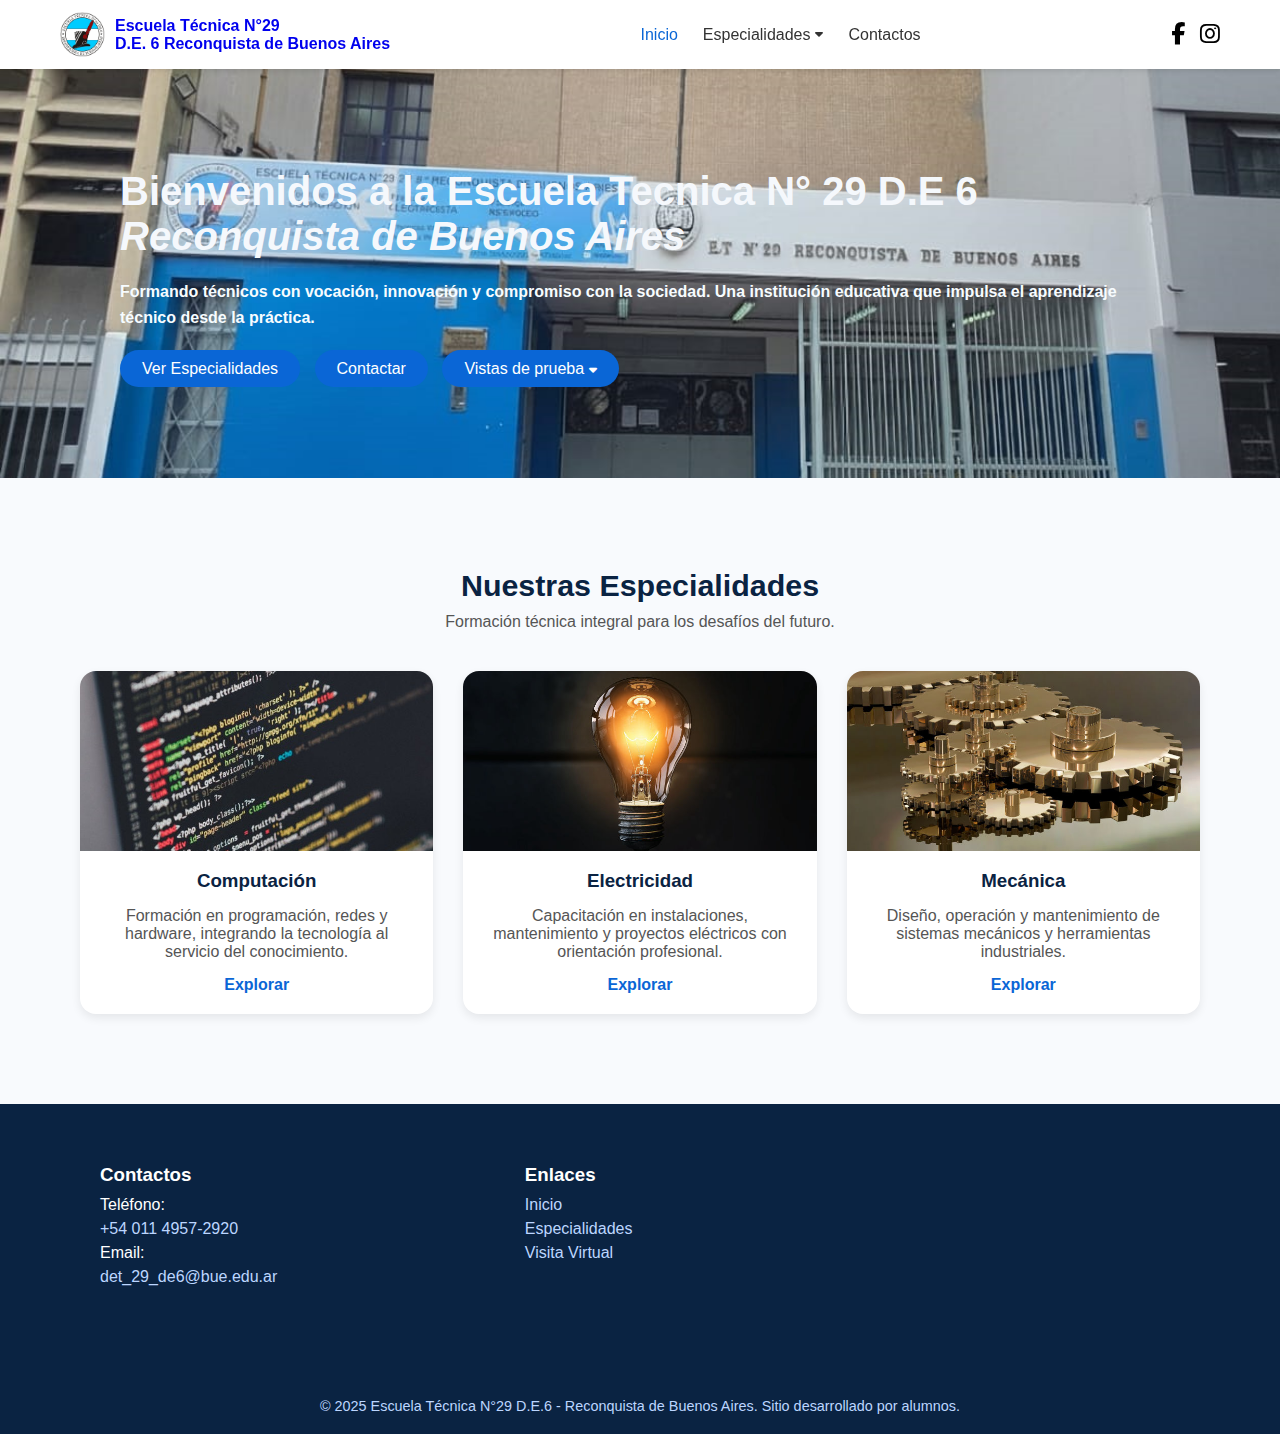
<file: index.html>
<!DOCTYPE html>
<html lang="es">
<head>
  <meta charset="UTF-8" />
  <meta name="viewport" content="width=device-width, initial-scale=1.0" />
  <title>Técnica N°29 - Reconquista de Buenos Aires</title>
  <link rel="stylesheet" href="css/stylesIndex.css" />
    <!--la etiqueta base fuerza a que el path base sea éste.
    Ésta línea es para que funcione en el repositorio, pero la podemos dejar comentada para hacer pruebas locales.
  <base href="https://tecnica29de6.github.io/tecnica29de6.edu.ar/" />-->
  <link rel="stylesheet" href="https://cdnjs.cloudflare.com/ajax/libs/font-awesome/6.6.0/css/all.min.css">
  <link rel="stylesheet" href="css/stylesGenerales.css">
  
</head>

<body>
  <!-- NAVBAR -->
  <nav class="barra-navegacion">
  <div class="contenedor-navegacion">
    <div class="logo">
      <img src="img/logoet29.png" alt="Logo Técnica 29" />
      <a id = "linkInicio" href="index.html">Escuela Técnica N°29<br>D.E. 6 Reconquista de Buenos Aires</a>
    </div>

    <ul class="menu">
      <li><a href="#inicio" class="activo">Inicio</a></li>
      <li class="dropdown">
        <a href="#" class="dropbtn">Especialidades <i class="fa-solid fa-caret-down"></i></a>
        <div class="dropdown-content">
          <a href="html/compu.html">Computación</a>
          <a href="html/electricidad.html">Electricidad</a>
          <a href="html/mecanica.html">Mecánica</a>
        </div>
      </li>
      <li><a href="#contactos">Contactos</a></li>
    </ul>

    <div class="redes">
      <a href="https://www.facebook.com/et29de6" target="_blank" aria-label="Facebook">
        <i class="fa-brands fa-facebook-f"></i>
      </a>
      <a href="https://www.instagram.com/et29de6" target="_blank" aria-label="Instagram">
        <i class="fa-brands fa-instagram"></i>
      </a>
    </div>
  </div>
</nav>


  <!-- HERO -->
  <header id="inicio" class="seccion-principal">
    <div class="texto-principal">
      <h1>Bienvenidos a la Escuela Tecnica N° 29 D.E 6 <br><i>Reconquista de Buenos Aires</i></h1>
      <p>
        Formando técnicos con vocación, innovación y compromiso con la sociedad.
        Una institución educativa que impulsa el aprendizaje técnico desde la práctica.
      </p>
      <div class="botones-principales">
        <a href="#especialidades" class="boton-primario">Ver Especialidades</a>
        <a href="#contactos" class="boton-primario">Contactar</a>
        <li class="dropdown">
        <a href="#" class="boton-primario">Vistas de prueba <i class="fa-solid fa-caret-down"></i></a>
        <div class="dropdown-content">
          <a href="vista1/vista1.html">Vista 1</a>
          <a href="vista2/vista2.html">Vista 2</a>
      </div>
    </div>
    <div class="imagen-principal">
    </div>
  </header>

  <!-- ESPECIALIDADES -->
  <section id="especialidades" class="seccion-especialidades">
    <h2>Nuestras Especialidades</h2>
    <p>Formación técnica integral para los desafíos del futuro.</p>

    <div class="contenedor-especialidades">
      <div class="tarjeta-especialidad">
        <img src="img/computacion.jpeg" alt="Computación" />
        <h3>Computación</h3>
        <p>
          Formación en programación, redes y hardware, integrando la tecnología
          al servicio del conocimiento.
        </p>
        <a href="html/compu.html" class="enlace">Explorar</a>
      </div>

      <div class="tarjeta-especialidad">
        <img src="img/electricidad.jpg" alt="Electricidad" />
        <h3>Electricidad</h3>
        <p>
          Capacitación en instalaciones, mantenimiento y proyectos eléctricos con
          orientación profesional.
        </p>
        <a href="html/electricidad.html" class="enlace">Explorar</a>
      </div>

      <div class="tarjeta-especialidad">
        <img src="img/meca.jpg" alt="Mecánica" />
        <h3>Mecánica</h3>
        <p>
          Diseño, operación y mantenimiento de sistemas mecánicos y herramientas
          industriales.
        </p>
        <a href="html/mecanica.html" class="enlace">Explorar</a>
      </div>
    </div>
  </section>


  <!-- FOOTER -->
  <footer id="contactos" class="pie-de-pagina">
    <div class="contenedor-pie">
      <div class="columna">
        <h3>Contactos</h3>
        <p>Teléfono: <a href="tel:+541149572920">+54 011 4957-2920</a></p>
        <p>Email: <a href="mailto:det_29_de6@bue.edu.ar">det_29_de6@bue.edu.ar</a></p>
      </div>

      <div class="columna">
        <h3>Enlaces</h3>
        <a href="#inicio">Inicio</a>
        <a href="#especialidades">Especialidades</a>
        <a href="#visita-virtual">Visita Virtual</a>
      </div>

      <div class="columna mapa">
        <iframe
          src="https://www.google.com/maps/embed?pb=!1m18!1m12!1m3!1d3283.3023294802247!2d-58.41885242351912!3d-34.62179947294788!2m3!1f0!2f0!3f0!3m2!1i1024!2i768!4f13.1!3m3!1m2!1s0x95bccaf8b0c7ce0f%3A0x17ca663276a69e1b!2sEscuela%20T%C3%A9cnica%20N%C2%B0%2029%20-%20Reconquista%20de%20Buenos%20Aires!5e0!3m2!1ses-419!2sar!4v1761158376874!5m2!1ses-419!2sar"
          width="100%"
          height="200"
          style="border:0;"
          allowfullscreen=""
          loading="lazy"
        ></iframe>
      </div>
    </div>

    <p class="texto-final">
      © 2025 Escuela Técnica N°29 D.E.6 - Reconquista de Buenos Aires. Sitio
      desarrollado por alumnos.
    </p>
  </footer>
</body>
</html>
</file>
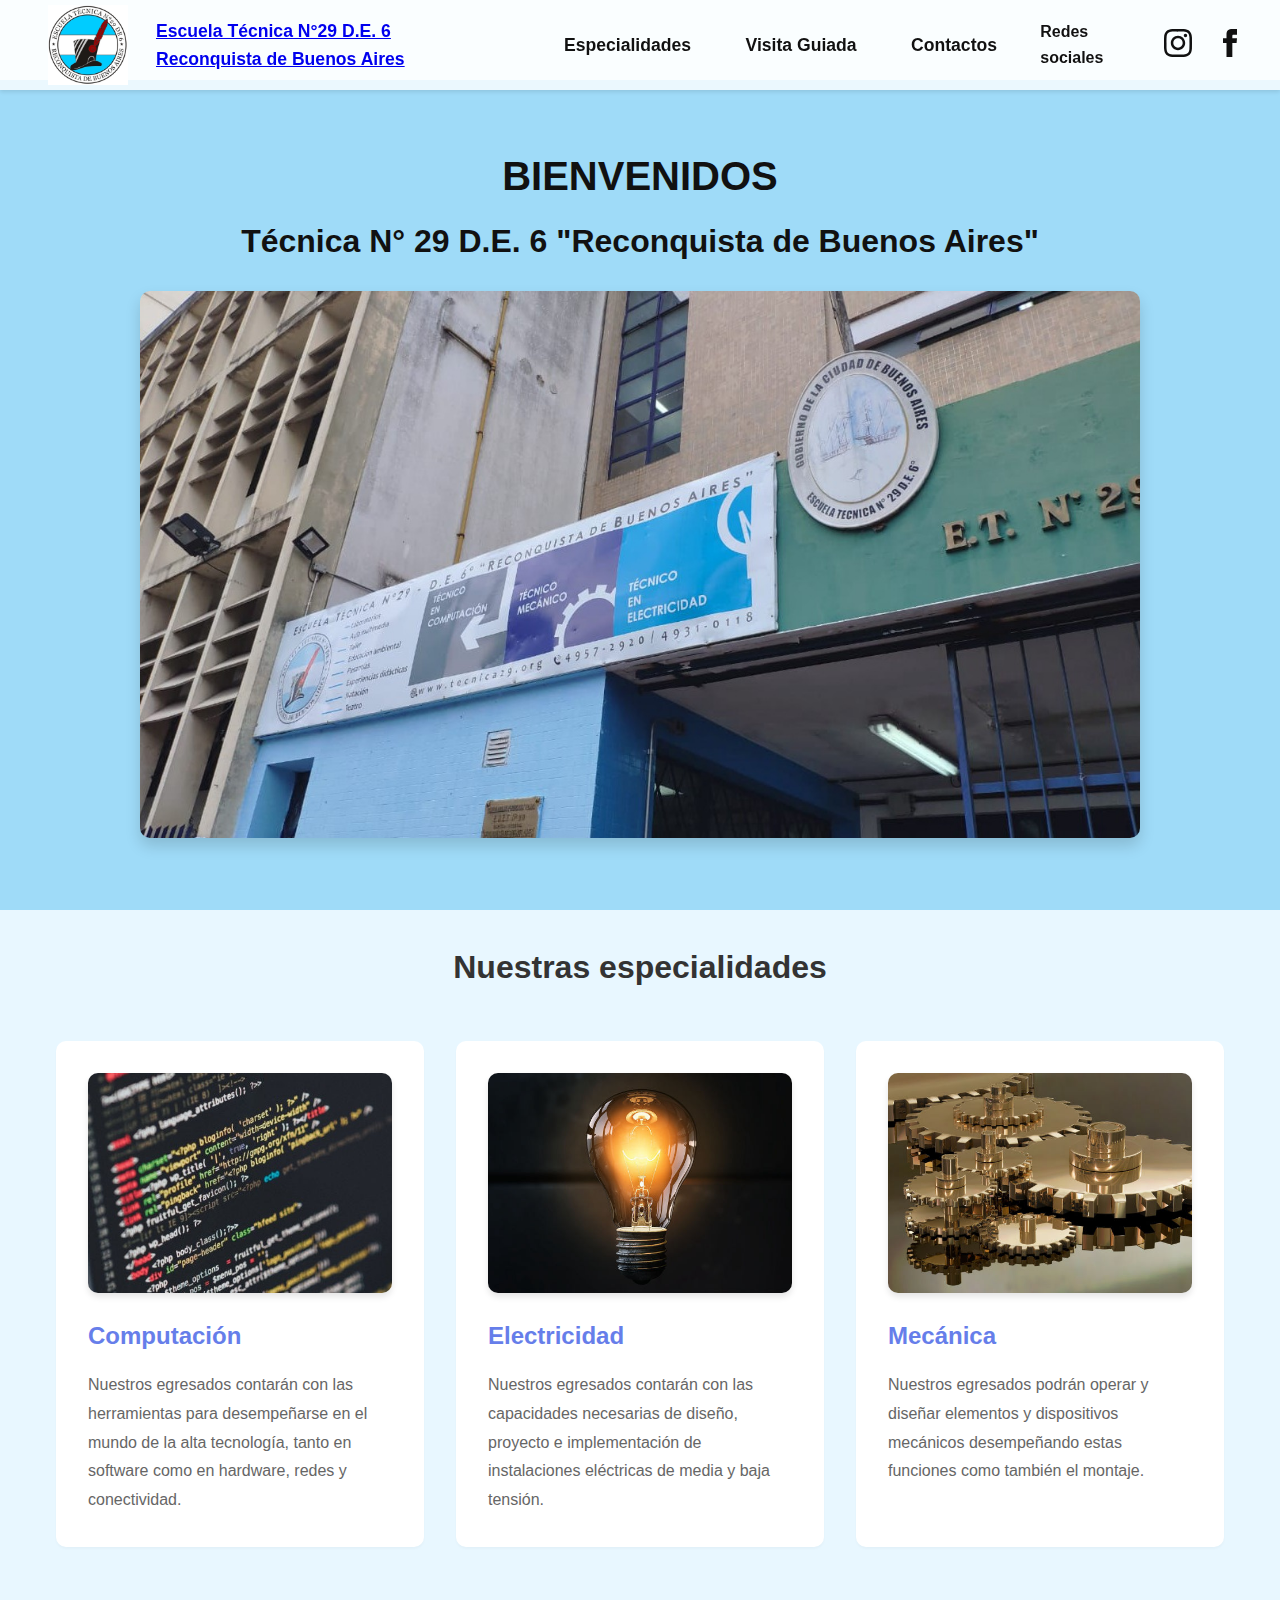
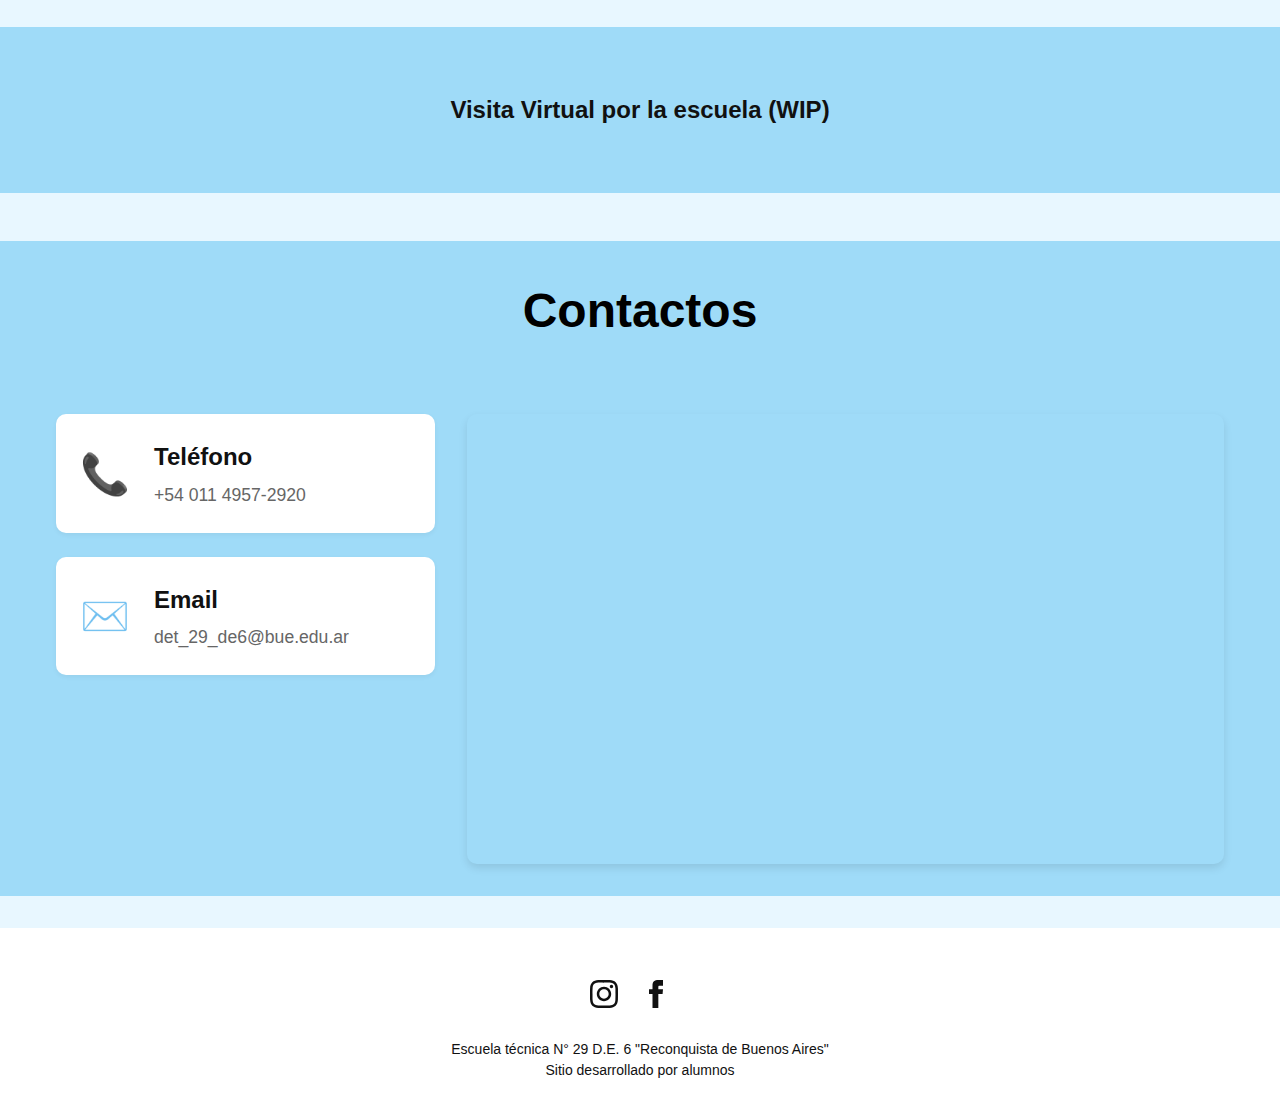
<file: html/index.html>
<!DOCTYPE html>
<html lang="es">
<head>
    <meta charset="UTF-8">
    <meta name="viewport" content="width=device-width, initial-scale=1.0">
    <link rel = "stylesheet" href = "/css/styleIndex.css">
    <title>Técnica N°29</title>    
</head>

<body>

    <!-- NAVBAR (Fixed) -->
    <nav class="navbar">
        <div class="navbar-content">
            <div class="navbar-left">
                <!-- RUTA ORIGINAL RESTAURADA -->
                <img src="/img/logoet29.png" alt="Logo Técnica 29" class="navbar-logo">
                <a href="index.html" class="navbar-link">Escuela Técnica N°29 D.E. 6 <br>Reconquista de Buenos Aires</a>
            </div>

        <div class="navbar-nav">
                <a href="#specialties" class="nav-link">Especialidades</a>
                <a href="#virtual-tour" class="nav-link">Visita Guiada</a>
                <a href="#contacts" class="nav-link">Contactos</a>
            </div>
        </div>
        </div>
        <p>Redes sociales</p>
        <div class="social-icons sociales" id="social-nav">
                <!-- Instagram Icon (SVG) -->
                <a href="https://www.instagram.com/et29de6" target="_blank" class="social-icon" aria-label="Instagram">
                    <svg xmlns="http://www.w3.org/2000/svg" width="28" height="28" viewBox="0 0 24 24" fill="currentColor">
                        <path d="M12 2.163c3.204 0 3.584.012 4.85.07 3.252.148 4.771 1.691 4.919 4.919.058 1.265.07 1.646.07 4.85s-.012 3.584-.07 4.85c-.148 3.227-1.667 4.771-4.919 4.919-1.266.058-1.646.07-4.85.07s-3.584-.012-4.85-.07c-3.252-.148-4.771-1.691-4.919-4.919-.058-1.265-.07-1.646-.07-4.85s.012-3.584.07-4.85c.148-3.227 1.667-4.771 4.919-4.919 1.266-.058 1.646.07 4.85.07zm0-2.163c-3.259 0-3.667.014-4.947.072-4.358.2-6.78 2.618-6.98 6.98-.059 1.281-.073 1.689-.073 4.948s.014 3.667.072 4.947c.2 4.358 2.618 6.78 6.98 6.98 1.281.059 1.689.073 4.948.073s3.667-.014 4.947-.072c4.358-.2 6.78-2.618 6.98-6.98.059 1.281.073 1.689.073-4.948s-.014-3.667-.072-4.947c-.2-4.358-2.618-6.78-6.98-6.98-1.281-.059-1.689-.073-4.948-.073zm0 5.838c-3.403 0-6.162 2.759-6.162 6.162s2.759 6.162 6.162 6.162 6.162-2.759 6.162-6.162-2.759-6.162-6.162-6.162zm0 10.162c-2.209 0-4-1.79-4-4s1.791-4 4-4 4 1.79 4 4-1.791 4-4 4zm6.406-11.845c-.796 0-1.441.645-1.441 1.44s.645 1.44 1.441 1.44 1.441-.645 1.441-1.44-.645-1.44-1.441-1.44z"/>
                    </svg>
                </a>
                
                <!-- Facebook Icon (SVG) -->
                <a href="https://www.facebook.com/et29de6" target="_blank" class="social-icon" aria-label="Facebook">
                    <svg xmlns="http://www.w3.org/2000/svg" width="28" height="28" viewBox="0 0 24 24" fill="currentColor">
                        <path d="M9 8h-3v4h3v12h5v-12h3.642l.358-4h-4v-1.667c0-.955.192-1.333 1.115-1.333h2.885v-5h-3.808c-3.596 0-5.192 1.583-5.192 4.615v3.385z"/>
                    </svg>
                </a>
            </div>
    </nav>

    <!-- HEADER -->
    <header>
        <h1 class="titulo">BIENVENIDOS</h1>
        <h2 class = "subtitulo">Técnica N° 29 D.E. 6 "Reconquista de Buenos Aires"</h2>
        <!-- RUTA ORIGINAL RESTAURADA -->
        <img class="imagen_header" src="/img/et29frente-1280x720.jpeg" alt="Frente de la escuela">
    </header>

    <!-- MAIN CONTENT - Specialties -->
    <div class="container" id="specialties">
        <h2>Nuestras especialidades</h2>
        <div class="specialties"> 
            <!-- Computación Card - RUTA ORIGINAL RESTAURADA -->
            <a href="compu.html" class="specialty-card">
                <img src="/img/computacion.jpeg" alt="Informática" class="specialty-icon" />
                <h3>Computación</h3>
                <p>Nuestros egresados contarán con las herramientas para desempeñarse en el mundo de la alta tecnología, tanto en software como en hardware, redes y conectividad.</p>
            </a>

            <!-- Electrónica Card - RUTA ORIGINAL RESTAURADA -->
            <a href="electricidad.html" class="specialty-card">
                <img src="/img/computacion.jpg" alt="Electricidad" class="specialty-icon" />
                <h3>Electricidad</h3>
                <p>Nuestros egresados contarán con las capacidades necesarias de diseño, proyecto e implementación de instalaciones eléctricas de media y baja tensión.</p>
            </a>

            <!-- Mecánica Card - RUTA ORIGINAL RESTAURADA -->
            <a href="mecanica.html" class="specialty-card">
                <img src="/img/meca.jpg" alt="Mecánica" class="specialty-icon" />
                <h3>Mecánica</h3>
                <p>Nuestros egresados podrán operar y diseñar elementos y dispositivos mecánicos desempeñando estas funciones como también el montaje.</p>
            </a>
        </div>
    </div>

    <div class="visita-virtual" id="virtual-tour">
        <h2>Visita Virtual por la escuela (WIP)</h2>
    </div>


    <!-- FOOTER (Contactos, Mapa, Redes Sociales y Copyright) -->
    <footer>
        <div class="footer-content" id="contacts">
            <h2 class="contactos">Contactos</h2>

            <!-- 💡 NUEVOS ELEMENTOS DE CONTACTO (Tarjetas Blancas con Hover) -->
            <div class="contact-cards-container">
                
                <!-- Teléfono Card -->
                <div class="contact-card">
                    <div class="contact-icon">📞</div>
                    <div class="contact-details">
                        <span class="contact-label">Teléfono</span>
                        <a class="contact-link" href="tel:+541149572920">+54 011 4957-2920</a>
                    </div>
                </div>

                <!-- Email Card -->
                <div class="contact-card">
                    <div class="contact-icon">✉️</div> 
                    <div class="contact-details">
                        <span class="contact-label">Email</span>
                        <a class="contact-link" href="mailto:det_29_de6@bue.edu.ar">det_29_de6@bue.edu.ar</a>
                    </div>
                </div>
            </div>
            
            <!-- IFRAME DEL MAPA (Ahora responsivo y más ancho en desktop) -->
            <iframe src="https://www.google.com/maps/embed?pb=!1m18!1m12!1m3!1d3283.3023294802247!2d-58.41885242351912!3d-34.62179947294788!2m3!1f0!2f0!3f0!3m2!1i1024!2i768!4f13.1!3m3!1m2!1s0x95bccaf8b0c7ce0f%3A0x17ca663276a69e1b!2sEscuela%20T%C3%A9cnica%20N%C2%B0%2029%20-%20Reconquista%20de%20Buenos%20Aires!5e0!3m2!1ses-419!2sar!4v1761158376874!5m2!1ses-419!2sar" width="600" height="450" style="border:0;" allowfullscreen="" loading="lazy" referrerpolicy="no-referrer-when-downgrade"></iframe>
        </div>
        
    </footer>
    
    <!-- 💡 SECCIÓN DE REDES SOCIALES Y COPYRIGHT (Etiqueta con fondo blanco) -->
    <div class="social-copyright-wrapper">
        <div class="social-copyright">
            <div class="social-icons">
                <!-- Instagram Icon (SVG) -->
                <a href="https://www.instagram.com/et29de6" target="_blank" class="social-icon" aria-label="Instagram">
                    <svg xmlns="http://www.w3.org/2000/svg" width="28" height="28" viewBox="0 0 24 24" fill="currentColor">
                        <path d="M12 2.163c3.204 0 3.584.012 4.85.07 3.252.148 4.771 1.691 4.919 4.919.058 1.265.07 1.646.07 4.85s-.012 3.584-.07 4.85c-.148 3.227-1.667 4.771-4.919 4.919-1.266.058-1.646.07-4.85.07s-3.584-.012-4.85-.07c-3.252-.148-4.771-1.691-4.919-4.919-.058-1.265-.07-1.646-.07-4.85s.012-3.584.07-4.85c.148-3.227 1.667-4.771 4.919-4.919 1.266-.058 1.646.07 4.85.07zm0-2.163c-3.259 0-3.667.014-4.947.072-4.358.2-6.78 2.618-6.98 6.98-.059 1.281-.073 1.689-.073 4.948s.014 3.667.072 4.947c.2 4.358 2.618 6.78 6.98 6.98 1.281.059 1.689.073 4.948.073s3.667-.014 4.947-.072c4.358-.2 6.78-2.618 6.98-6.98.059 1.281.073 1.689.073-4.948s-.014-3.667-.072-4.947c-.2-4.358-2.618-6.78-6.98-6.98-1.281-.059-1.689-.073-4.948-.073zm0 5.838c-3.403 0-6.162 2.759-6.162 6.162s2.759 6.162 6.162 6.162 6.162-2.759 6.162-6.162-2.759-6.162-6.162-6.162zm0 10.162c-2.209 0-4-1.79-4-4s1.791-4 4-4 4 1.79 4 4-1.791 4-4 4zm6.406-11.845c-.796 0-1.441.645-1.441 1.44s.645 1.44 1.441 1.44 1.441-.645 1.441-1.44-.645-1.44-1.441-1.44z"/>
                    </svg>
                </a>
                
                <!-- Facebook Icon (SVG) -->
                <a href="https://www.facebook.com/et29de6" target="_blank" class="social-icon" aria-label="Facebook">
                    <svg xmlns="http://www.w3.org/2000/svg" width="28" height="28" viewBox="0 0 24 24" fill="currentColor">
                        <path d="M9 8h-3v4h3v12h5v-12h3.642l.358-4h-4v-1.667c0-.955.192-1.333 1.115-1.333h2.885v-5h-3.808c-3.596 0-5.192 1.583-5.192 4.615v3.385z"/>
                    </svg>
                </a>
            </div>
            <p class="copyright-text">Escuela técnica N° 29 D.E. 6 "Reconquista de Buenos Aires" <br> Sitio desarrollado por alumnos</p>
        </div>
    </div>
</body>
</html>
</file>
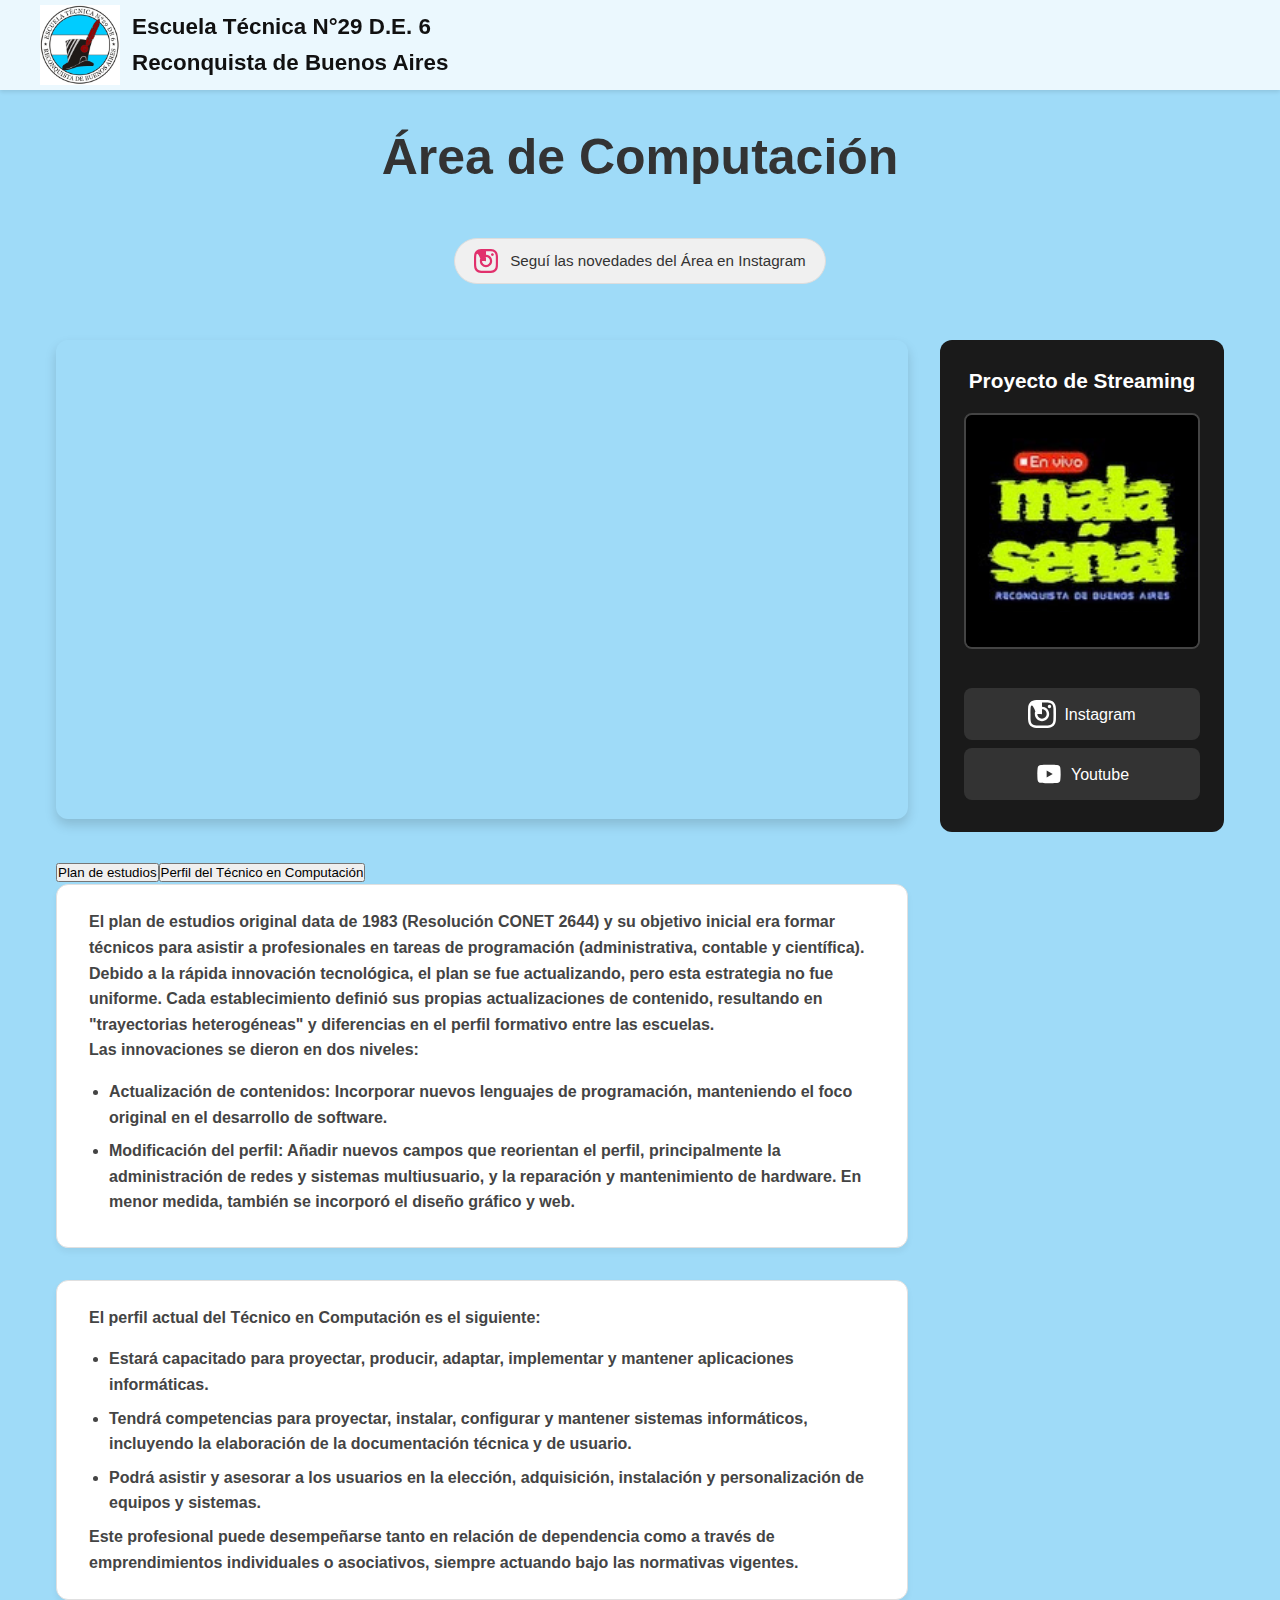
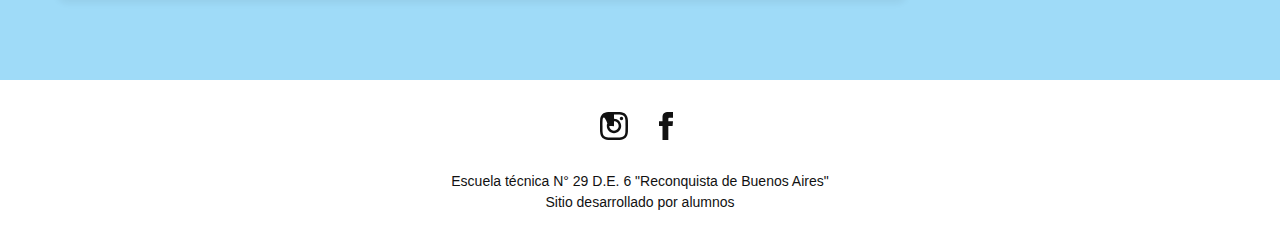
<file: compu.html>
<!DOCTYPE html>
<html lang="es">
<head>
    <meta charset="UTF-8">
    <meta name="viewport" content="width=device-width, initial-scale=1.0">
    <link rel="stylesheet" href="styles.css">
    <!-- Se enlaza la nueva hoja de estilos -->
    <link rel="stylesheet" href="stylesCompu.css">
    <title>Técnica N°29 - Área de Computación</title>
</head>
<body>
    <nav class="navbar">
        <div class="navbar-content">
            <div class="navbar-left">
                <img src="./img/logoet29.png" alt="Logo Técnica 29" class="navbar-logo">
                <a href="index.html" class="navbar-link">Escuela Técnica N°29 D.E. 6 <br>Reconquista de Buenos Aires</a>
            </div>
        </div>
    </nav>
    
    <h1 class="titulo">Área de Computación</h1>

    <!-- ============================================== -->
    <!-- NUEVO: Enlace de Instagram para el Área -->
    <!-- ============================================== -->
    <div class="area-social-link">
        <a href="https://www.instagram.com/et29de6_computacion/" class="social-icon-button" aria-label="Instagram del Área de Computación">
            <svg xmlns="http://www.w3.org/2000/svg" width="24" height="24" viewBox="0 0 24 24" fill="currentColor">
                <path d="M12 2.163c3.204 0 3.584.012 4.85.07 3.252.148 4.771 1.691 4.919 4.919.058 1.265.07 1.646.07 4.85s-.012 3.584-.07 4.85c-.148 3.227-1.667 4.771-4.919 4.919-1.266.058-1.646.07-4.85.07s-3.584-.012-4.85-.07c-3.252-.148-4.771-1.691-4.919-4.919-.058-1.265-.07-1.646-.07-4.85s.012-3.584.07-4.85c.148-3.227 1.667-4.771 4.919 4.919 1.266-.058 1.646.07 4.85.07zm0-2.163c-3.259 0-3.667.014-4.947.072-4.358.2-6.78 2.618-6.98 6.98-.059 1.281-.073 1.689-.073 4.948s.014 3.667.072 4.947c.2 4.358 2.618 6.78 6.98 6.98 1.281.059 1.689.073 4.948.073s3.667-.014 4.947-.072c4.358-.2 6.78-2.618 6.98-6.98.059 1.281.073 1.689.073-4.948s-.014-3.667-.072-4.947c-.2-4.358-2.618-6.78-6.98-6.98-1.281-.059-1.689-.073-4.948-.073zm0 5.838c-3.403 0-6.162 2.759-6.162 6.162s2.759 6.162 6.162 6.162 6.162-2.759 6.162-6.162-2.759-6.162-6.162-6.162zm0 10.162c-2.209 0-4-1.79-4-4s1.791-4 4-4 4 1.79 4 4-1.791 4-4 4zm6.406-11.845c-.796 0-1.441.645-1.441 1.44s.645 1.44 1.441 1.44 1.441-.645 1.441-1.44-.645-1.44-1.441-1.44z"/>
            </svg>
            Seguí las novedades del Área en Instagram
        </a>
    </div>

    <!-- ============================================== -->
    <!-- NUEVO: Contenedor principal (Flex) -->
    <!-- ============================================== -->
    <div class="main-content-wrapper">

        <!-- Columna principal para video y artículos -->
        <main class="main-column">

            <!-- Div del video con clase para hacerlo responsive -->
            <div class="video-container">
                <iframe 
                    src="https://www.youtube.com/embed/ugLx3llSC10" 
                    title="Video Área de Computación" 
                    frameborder="0" 
                    allow="accelerometer; autoplay; clipboard-write; encrypted-media; gyroscope; picture-in-picture; web-share" 
                    allowfullscreen>
                </iframe>
            </div>

            <!-- Div de texto con clase -->
            <div class="content-section">
                <h2>Plan de estudios</h2>
                <p>
                    El plan de estudios original data de 1983 (Resolución CONET 2644) y su objetivo inicial era formar técnicos para asistir a profesionales en tareas de programación (administrativa, contable y científica).
                </p>
                <p>
                    Debido a la rápida innovación tecnológica, el plan se fue actualizando, pero esta estrategia no fue uniforme. Cada establecimiento definió sus propias actualizaciones de contenido, resultando en "trayectorias heterogéneas" y diferencias en el perfil formativo entre las escuelas.
                </p>
                <p>
                    Las innovaciones se dieron en dos niveles:
                </p>
                <ul>
                    <li><b>Actualización de contenidos:</b> Incorporar nuevos lenguajes de programación, manteniendo el foco original en el desarrollo de software.</li>
                    <li><b>Modificación del perfil:</b> Añadir nuevos campos que reorientan el perfil, principalmente la administración de redes y sistemas multiusuario, y la reparación y mantenimiento de hardware. En menor medida, también se incorporó el diseño gráfico y web.</li>
                </ul>
            </div>

            <!-- Div de texto con clase -->
            <div class="content-section">
                <h2>Perfil del Técnico en Computación</h2>
                <p>
                    El perfil actual del Técnico en Computación es el siguiente:
                </p>
                <ul>
                    <li>Estará capacitado para <b>proyectar, producir, adaptar, implementar y mantener aplicaciones informáticas</b>.</li>
                    <li>Tendrá competencias para <b>proyectar, instalar, configurar y mantener sistemas informáticos</b>, incluyendo la elaboración de la documentación técnica y de usuario.</li>
                    <li>Podrá <b>asistir y asesorar a los usuarios</b> en la elección, adquisición, instalación y personalización de equipos y sistemas.</li>
                </ul>
                <p>
                    Este profesional puede desempeñarse tanto en relación de dependencia como a través de emprendimientos individuales o asociativos, siempre actuando bajo las normativas vigentes.
                </p>
            </div>
        </main>

        <!-- Barra lateral para el widget -->
        <aside class="sidebar-column">
            <div class="malasenal">
                <p>Proyecto de Streaming</p>
                <img src="img/malasenal.jpg" alt="Mala señal">
                
                <!-- Enlaces limpiados (sin <br>) -->
                <a href="https://www.instagram.com/malasenal.29/" target="_blank" class="social-icon" aria-label="Instagram">
                    <svg xmlns="http://www.w3.org/2000/svg" width="28" height="28" viewBox="0 0 24 24" fill="currentColor">
                        <path d="M12 2.163c3.204 0 3.584.012 4.85.07 3.252.148 4.771 1.691 4.919 4.919.058 1.265.07 1.646.07 4.85s-.012 3.584-.07 4.85c-.148 3.227-1.667 4.771-4.919 4.919-1.266.058-1.646.07-4.85.07s-3.584-.012-4.85-.07c-3.252-.148-4.771-1.691-4.919-4.919-.058-1.265-.07-1.646-.07-4.85s.012-3.584.07-4.85c.148-3.227 1.667-4.771 4.919 4.919 1.266-.058 1.646.07 4.85.07zm0-2.163c-3.259 0-3.667.014-4.947.072-4.358.2-6.78 2.618-6.98 6.98-.059 1.281-.073 1.689-.073 4.948s.014 3.667.072 4.947c.2 4.358 2.618 6.78 6.98 6.98 1.281.059 1.689.073 4.948.073s3.667-.014 4.947-.072c4.358-.2 6.78-2.618 6.98-6.98.059 1.281.073 1.689.073-4.948s-.014-3.667-.072-4.947c-.2-4.358-2.618-6.78-6.98-6.98-1.281-.059-1.689-.073-4.948-.073zm0 5.838c-3.403 0-6.162 2.759-6.162 6.162s2.759 6.162 6.162 6.162 6.162-2.759 6.162-6.162-2.759-6.162-6.162-6.162zm0 10.162c-2.209 0-4-1.79-4-4s1.791-4 4-4 4 1.79 4 4-1.791 4-4 4zm6.406-11.845c-.796 0-1.441.645-1.441 1.44s.645 1.44 1.441 1.44 1.441-.645 1.441-1.44-.645-1.44-1.441-1.44z"/>
                    </svg>
                    Instagram
                </a>
                
                <a href="http://youtube.com/@MalaSenal.ET29" target="_blank" class="social-icon" aria-label="Youtube">
                    <svg xmlns="http://www.w3.org/2000/svg" width="28" height="28" viewBox="0 0 24 24" fill="currentColor">
                        <path d="M21.582,6.186c-0.23-0.854-0.908-1.532-1.762-1.762C18.156,4,12,4,12,4S5.844,4,4.18,4.424c-0.854,0.23-1.532,0.908-1.762,1.762C2,7.844,2,12,2,12s0,4.156,0.418,5.814c0.23,0.854,0.908,1.532,1.762,1.762C5.844,20,12,20,12,20s6.156,0,7.82-0.424c0.854-0.23,1.532-0.908,1.762-1.762C22,16.156,22,12,22,12S22,7.844,21.582,6.186z M9.996,15.006V8.994l5.214,3.006L9.996,15.006z"/>
                    </svg>
                    Youtube
                </a> 
            </div>
        </aside>

    </div> <!-- Fin de .main-content-wrapper -->

    <div class="social-copyright-wrapper">
        <div class="social-copyright">
            <div class="social-icons">
                <a href="https://www.instagram.com/et29de6" target="_blank" class="social-icon" aria-label="Instagram">
                    <svg xmlns="http://www.w3.org/2000/svg" width="28" height="28" viewBox="0 0 24 24" fill="currentColor">
                        <path d="M12 2.163c3.204 0 3.584.012 4.85.07 3.252.148 4.771 1.691 4.919 4.919.058 1.265.07 1.646.07 4.85s-.012 3.584-.07 4.85c-.148 3.227-1.667 4.771-4.919 4.919-1.266.058-1.646.07-4.85.07s-3.584-.012-4.85-.07c-3.252-.148-4.771-1.691-4.919-4.919-.058-1.265-.07-1.646-.07-4.85s.012-3.584.07-4.85c.148-3.227 1.667-4.771 4.919 4.919 1.266-.058 1.646.07 4.85.07zm0-2.163c-3.259 0-3.667.014-4.947.072-4.358.2-6.78 2.618-6.98 6.98-.059 1.281-.073 1.689-.073 4.948s.014 3.667.072 4.947c.2 4.358 2.618 6.78 6.98 6.98 1.281.059 1.689.073 4.948.073s3.667-.014 4.947-.072c4.358-.2 6.78-2.618 6.98-6.98.059 1.281.073 1.689.073-4.948s-.014-3.667-.072-4.947c-.2-4.358-2.618-6.78-6.98-6.98-1.281-.059-1.689-.073-4.948-.073zm0 5.838c-3.403 0-6.162 2.759-6.162 6.162s2.759 6.162 6.162 6.162 6.162-2.759 6.162-6.162-2.759-6.162-6.162-6.162zm0 10.162c-2.209 0-4-1.79-4-4s1.791-4 4-4 4 1.79 4 4-1.791 4-4 4zm6.406-11.845c-.796 0-1.441.645-1.441 1.44s.645 1.44 1.441 1.44 1.441-.645 1.441-1.44-.645-1.44-1.441-1.44z"/>
                    </svg>
                </a>
                <a href="https://www.facebook.com/et29de6" target="_blank" class="social-icon" aria-label="Facebook">
                    <svg xmlns="http://www.w3.org/2000/svg" width="28" height="28" viewBox="0 0 24 24" fill="currentColor">
                        <path d="M9 8h-3v4h3v12h5v-12h3.642l.358-4h-4v-1.667c0-.955.192-1.333 1.115-1.333h2.885v-5h-3.808c-3.596 0-5.192 1.583-5.192 4.615v3.385z"/>
                    </svg>
                </a>
            </div>
            <p class="copyright-text">Escuela técnica N° 29 D.E. 6 "Reconquista de Buenos Aires" <br> Sitio desarrollado por alumnos</p>
        </div>
    </div>
</body>
<script src="tabs.js" defer></script>
</html>
</file>
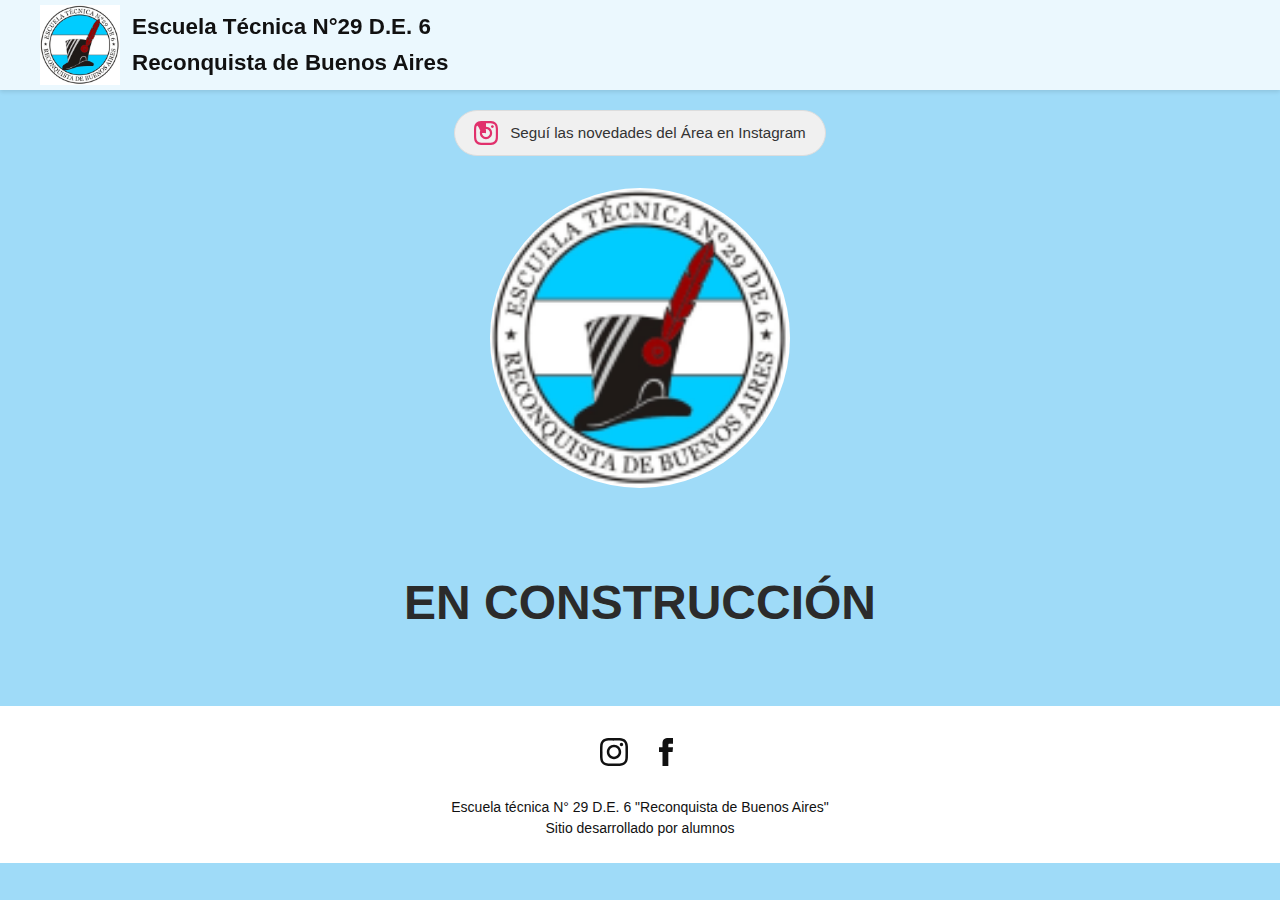
<file: electricidad.html>
<!DOCTYPE html>
<html lang="es">
<head>
    <meta charset="UTF-8">
    <meta name="viewport" content="width=device-width, initial-scale=1.0">
    <title>Imagen centrada</title>
    <link rel="stylesheet" href = "styles.css">
</head>

<body>
    <nav class="navbar">
        <div class="navbar-content">
            <div class="navbar-left">
                <!-- RUTA ORIGINAL RESTAURADA -->
                <img src="./img/logoet29.png" alt="Logo Técnica 29" class="navbar-logo">
                <a href="index.html" class="navbar-link">Escuela Técnica N°29 D.E. 6 <br>Reconquista de Buenos Aires</a>
            </div>
        </div>
    </nav>

    <div class="area-social-link">
            <a href="https://www.instagram.com/electrum29/" class="social-icon-button" aria-label="Instagram del Área de Computación">
                <svg xmlns="http://www.w3.org/2000/svg" width="24" height="24" viewBox="0 0 24 24" fill="currentColor">
                    <path d="M12 2.163c3.204 0 3.584.012 4.85.07 3.252.148 4.771 1.691 4.919 4.919.058 1.265.07 1.646.07 4.85s-.012 3.584-.07 4.85c-.148 3.227-1.667 4.771-4.919 4.919-1.266.058-1.646.07-4.85.07s-3.584-.012-4.85-.07c-3.252-.148-4.771-1.691-4.919-4.919-.058-1.265-.07-1.646-.07-4.85s.012-3.584.07-4.85c.148-3.227 1.667-4.771 4.919 4.919 1.266-.058 1.646.07 4.85.07zm0-2.163c-3.259 0-3.667.014-4.947.072-4.358.2-6.78 2.618-6.98 6.98-.059 1.281-.073 1.689-.073 4.948s.014 3.667.072 4.947c.2 4.358 2.618 6.78 6.98 6.98 1.281.059 1.689.073 4.948.073s3.667-.014 4.947-.072c4.358-.2 6.78-2.618 6.98-6.98.059 1.281.073 1.689.073-4.948s-.014-3.667-.072-4.947c-.2-4.358-2.618-6.78-6.98-6.98-1.281-.059-1.689-.073-4.948-.073zm0 5.838c-3.403 0-6.162 2.759-6.162 6.162s2.759 6.162 6.162 6.162 6.162-2.759 6.162-6.162-2.759-6.162-6.162-6.162zm0 10.162c-2.209 0-4-1.79-4-4s1.791-4 4-4 4 1.79 4 4-1.791 4-4 4zm6.406-11.845c-.796 0-1.441.645-1.441 1.44s.645 1.44 1.441 1.44 1.441-.645 1.441-1.44-.645-1.44-1.441-1.44z"/>
                </svg>
                Seguí las novedades del Área en Instagram
            </a>

    <div class="container">
        <img src="./img/logoet29.png" alt="Imagen principal" class="main-image">
        <p class="image-text">EN CONSTRUCCIÓN</p>
    </div>

    

    <div class="social-copyright-wrapper">
        <div class="social-copyright">
            <div class="social-icons">
                <!-- Instagram Icon (SVG) -->
                <a href="https://www.instagram.com/et29de6" target="_blank" class="social-icon" aria-label="Instagram">
                    <svg xmlns="http://www.w3.org/2000/svg" width="28" height="28" viewBox="0 0 24 24" fill="currentColor">
                        <path d="M12 2.163c3.204 0 3.584.012 4.85.07 3.252.148 4.771 1.691 4.919 4.919.058 1.265.07 1.646.07 4.85s-.012 3.584-.07 4.85c-.148 3.227-1.667 4.771-4.919 4.919-1.266.058-1.646.07-4.85.07s-3.584-.012-4.85-.07c-3.252-.148-4.771-1.691-4.919-4.919-.058-1.265-.07-1.646-.07-4.85s.012-3.584.07-4.85c.148-3.227 1.667-4.771 4.919-4.919 1.266-.058 1.646.07 4.85.07zm0-2.163c-3.259 0-3.667.014-4.947.072-4.358.2-6.78 2.618-6.98 6.98-.059 1.281-.073 1.689-.073 4.948s.014 3.667.072 4.947c.2 4.358 2.618 6.78 6.98 6.98 1.281.059 1.689.073 4.948.073s3.667-.014 4.947-.072c4.358-.2 6.78-2.618 6.98-6.98.059 1.281.073 1.689.073-4.948s-.014-3.667-.072-4.947c-.2-4.358-2.618-6.78-6.98-6.98-1.281-.059-1.689-.073-4.948-.073zm0 5.838c-3.403 0-6.162 2.759-6.162 6.162s2.759 6.162 6.162 6.162 6.162-2.759 6.162-6.162-2.759-6.162-6.162-6.162zm0 10.162c-2.209 0-4-1.79-4-4s1.791-4 4-4 4 1.79 4 4-1.791 4-4 4zm6.406-11.845c-.796 0-1.441.645-1.441 1.44s.645 1.44 1.441 1.44 1.441-.645 1.441-1.44-.645-1.44-1.441-1.44z"/>
                    </svg>
                </a>
                
                <!-- Facebook Icon (SVG) -->
                <a href="https://www.facebook.com/et29de6" target="_blank" class="social-icon" aria-label="Facebook">
                    <svg xmlns="http://www.w3.org/2000/svg" width="28" height="28" viewBox="0 0 24 24" fill="currentColor">
                        <path d="M9 8h-3v4h3v12h5v-12h3.642l.358-4h-4v-1.667c0-.955.192-1.333 1.115-1.333h2.885v-5h-3.808c-3.596 0-5.192 1.583-5.192 4.615v3.385z"/>
                    </svg>
                </a>
            </div>
            <p class="copyright-text">Escuela técnica N° 29 D.E. 6 "Reconquista de Buenos Aires" <br> Sitio desarrollado por alumnos</p>
        </div>
    </div>
</body>
</html>
</file>
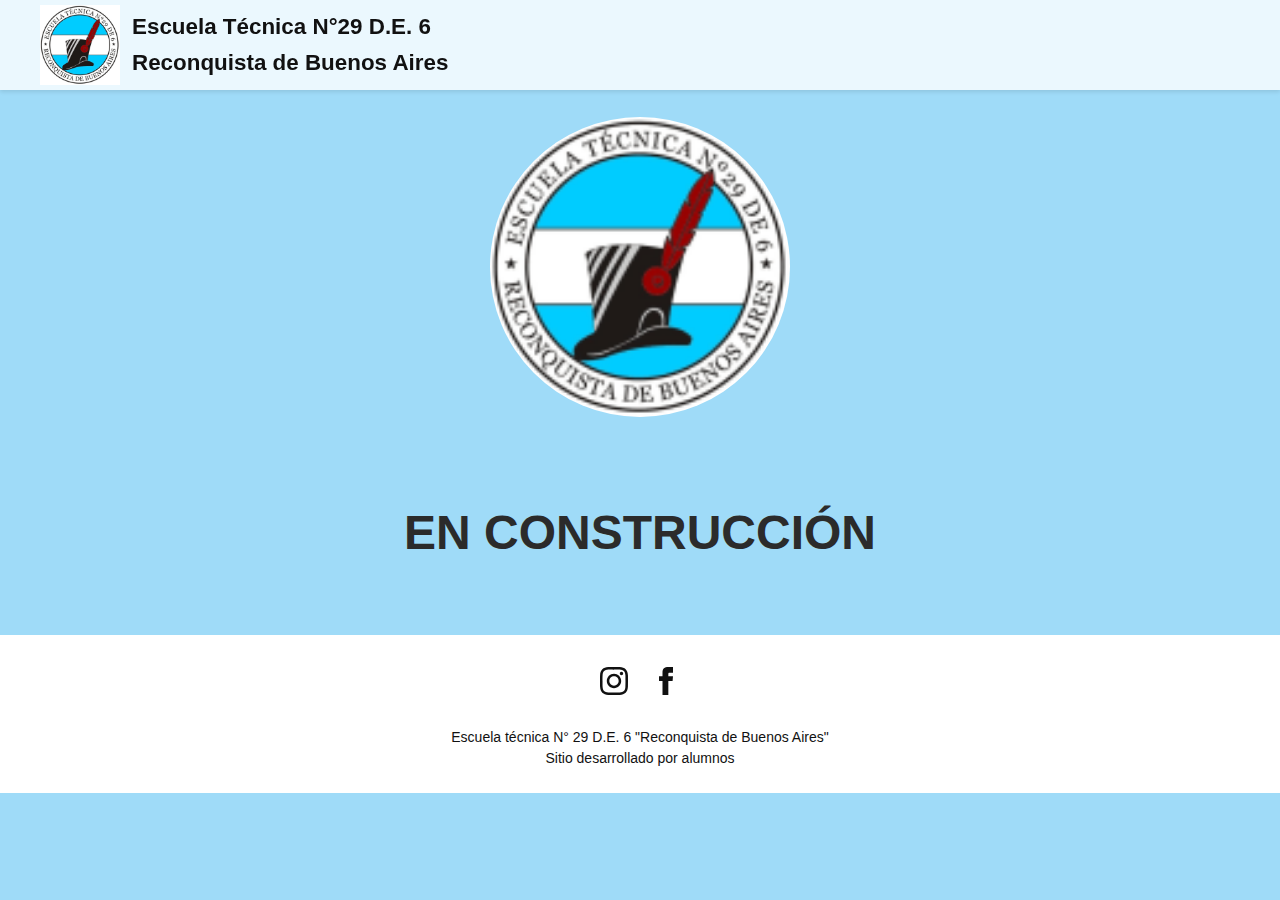
<file: mecanica.html>
<!DOCTYPE html>
<html lang="es">
<head>
    <meta charset="UTF-8">
    <meta name="viewport" content="width=device-width, initial-scale=1.0">
    <title>Imagen centrada</title>
    <link rel="stylesheet" href = "styles.css">
</head>

<body>
    <nav class="navbar">
        <div class="navbar-content">
            <div class="navbar-left">
                <!-- RUTA ORIGINAL RESTAURADA -->
                <img src="./img/logoet29.png" alt="Logo Técnica 29" class="navbar-logo">
                <a href="index.html" class="navbar-link">Escuela Técnica N°29 D.E. 6 <br>Reconquista de Buenos Aires</a>
            </div>
        </div>
    </nav>
    <div class="container">
        <img src="./img/logoet29.png" alt="Imagen principal" class="main-image">
        <p class="image-text">EN CONSTRUCCIÓN</p>
    </div>

    <div class="social-copyright-wrapper">
        <div class="social-copyright">
            <div class="social-icons">
                <!-- Instagram Icon (SVG) -->
                <a href="https://www.instagram.com/et29de6" target="_blank" class="social-icon" aria-label="Instagram">
                    <svg xmlns="http://www.w3.org/2000/svg" width="28" height="28" viewBox="0 0 24 24" fill="currentColor">
                        <path d="M12 2.163c3.204 0 3.584.012 4.85.07 3.252.148 4.771 1.691 4.919 4.919.058 1.265.07 1.646.07 4.85s-.012 3.584-.07 4.85c-.148 3.227-1.667 4.771-4.919 4.919-1.266.058-1.646.07-4.85.07s-3.584-.012-4.85-.07c-3.252-.148-4.771-1.691-4.919-4.919-.058-1.265-.07-1.646-.07-4.85s.012-3.584.07-4.85c.148-3.227 1.667-4.771 4.919-4.919 1.266-.058 1.646.07 4.85.07zm0-2.163c-3.259 0-3.667.014-4.947.072-4.358.2-6.78 2.618-6.98 6.98-.059 1.281-.073 1.689-.073 4.948s.014 3.667.072 4.947c.2 4.358 2.618 6.78 6.98 6.98 1.281.059 1.689.073 4.948.073s3.667-.014 4.947-.072c4.358-.2 6.78-2.618 6.98-6.98.059 1.281.073 1.689.073-4.948s-.014-3.667-.072-4.947c-.2-4.358-2.618-6.78-6.98-6.98-1.281-.059-1.689-.073-4.948-.073zm0 5.838c-3.403 0-6.162 2.759-6.162 6.162s2.759 6.162 6.162 6.162 6.162-2.759 6.162-6.162-2.759-6.162-6.162-6.162zm0 10.162c-2.209 0-4-1.79-4-4s1.791-4 4-4 4 1.79 4 4-1.791 4-4 4zm6.406-11.845c-.796 0-1.441.645-1.441 1.44s.645 1.44 1.441 1.44 1.441-.645 1.441-1.44-.645-1.44-1.441-1.44z"/>
                    </svg>
                </a>
                
                <!-- Facebook Icon (SVG) -->
                <a href="https://www.facebook.com/et29de6" target="_blank" class="social-icon" aria-label="Facebook">
                    <svg xmlns="http://www.w3.org/2000/svg" width="28" height="28" viewBox="0 0 24 24" fill="currentColor">
                        <path d="M9 8h-3v4h3v12h5v-12h3.642l.358-4h-4v-1.667c0-.955.192-1.333 1.115-1.333h2.885v-5h-3.808c-3.596 0-5.192 1.583-5.192 4.615v3.385z"/>
                    </svg>
                </a>
            </div>
            <p class="copyright-text">Escuela técnica N° 29 D.E. 6 "Reconquista de Buenos Aires" <br> Sitio desarrollado por alumnos</p>
        </div>
    </div>
</body>
</html>
</file>
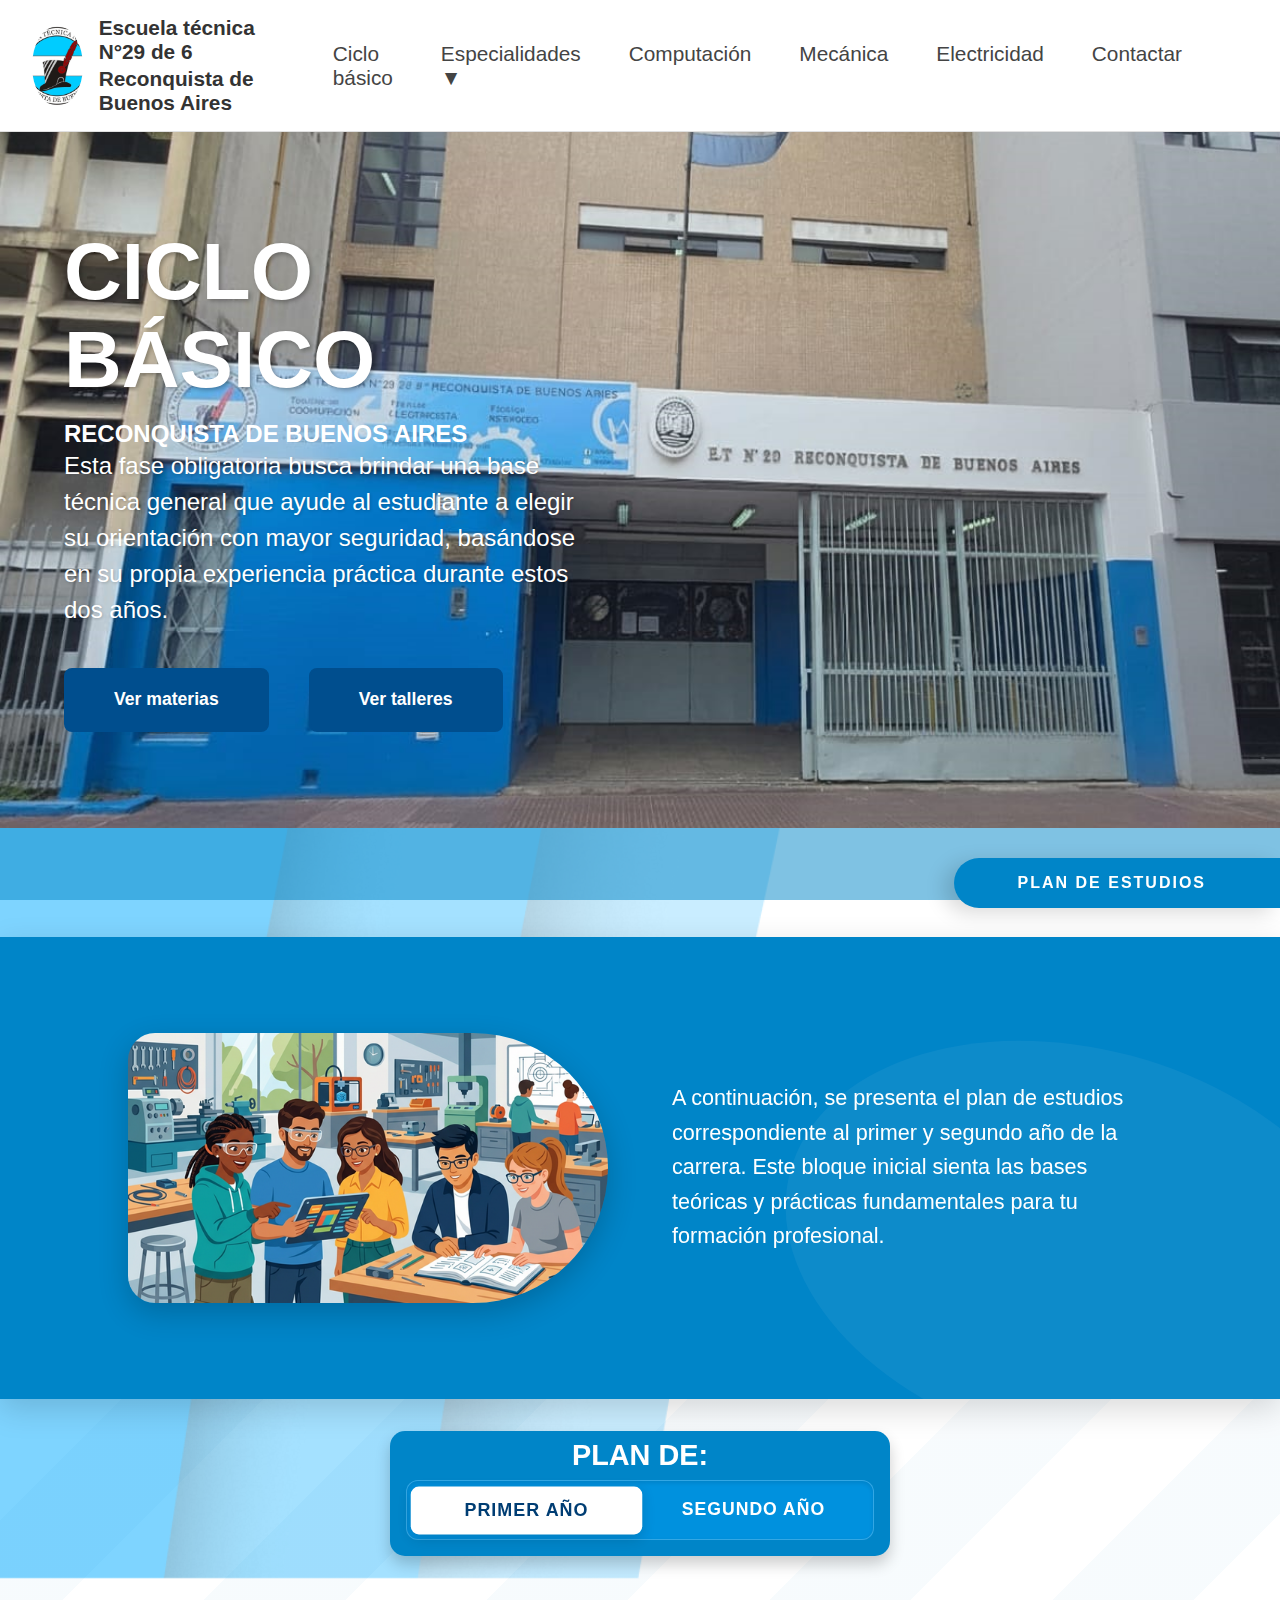
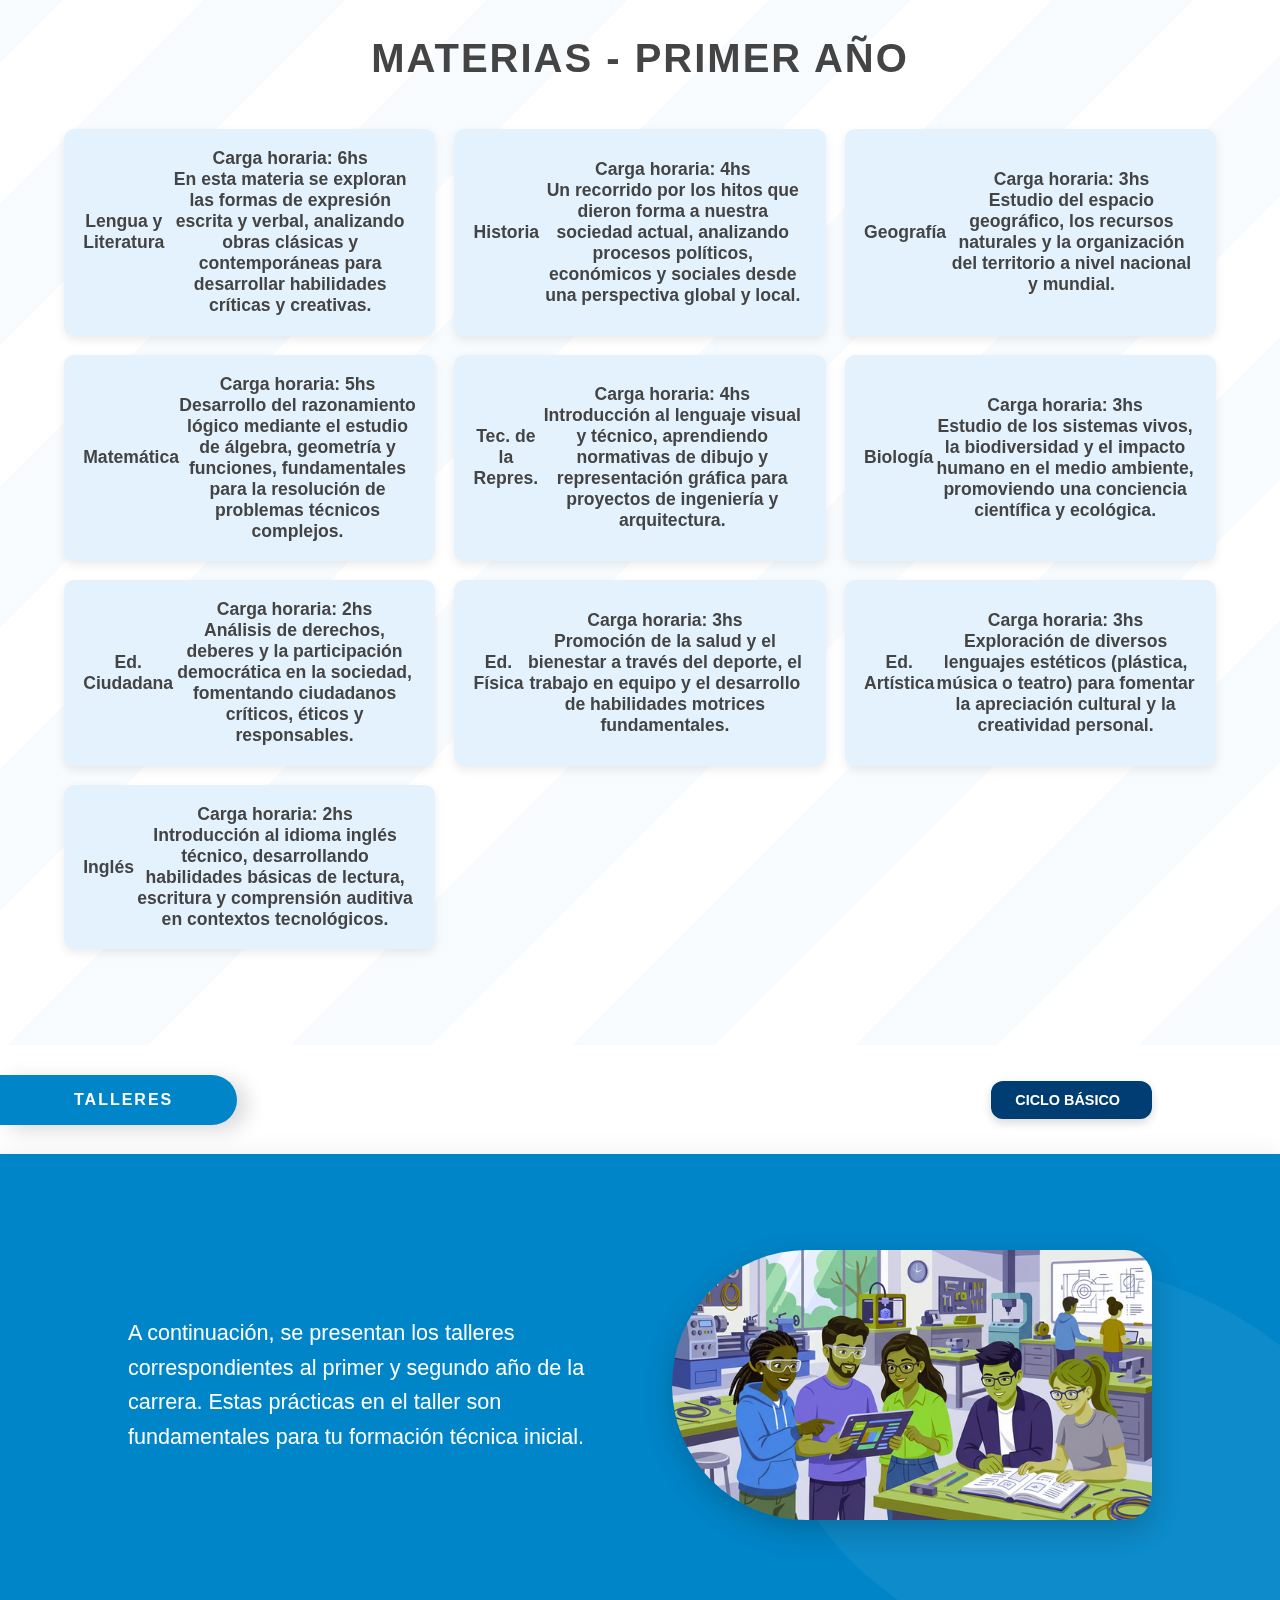
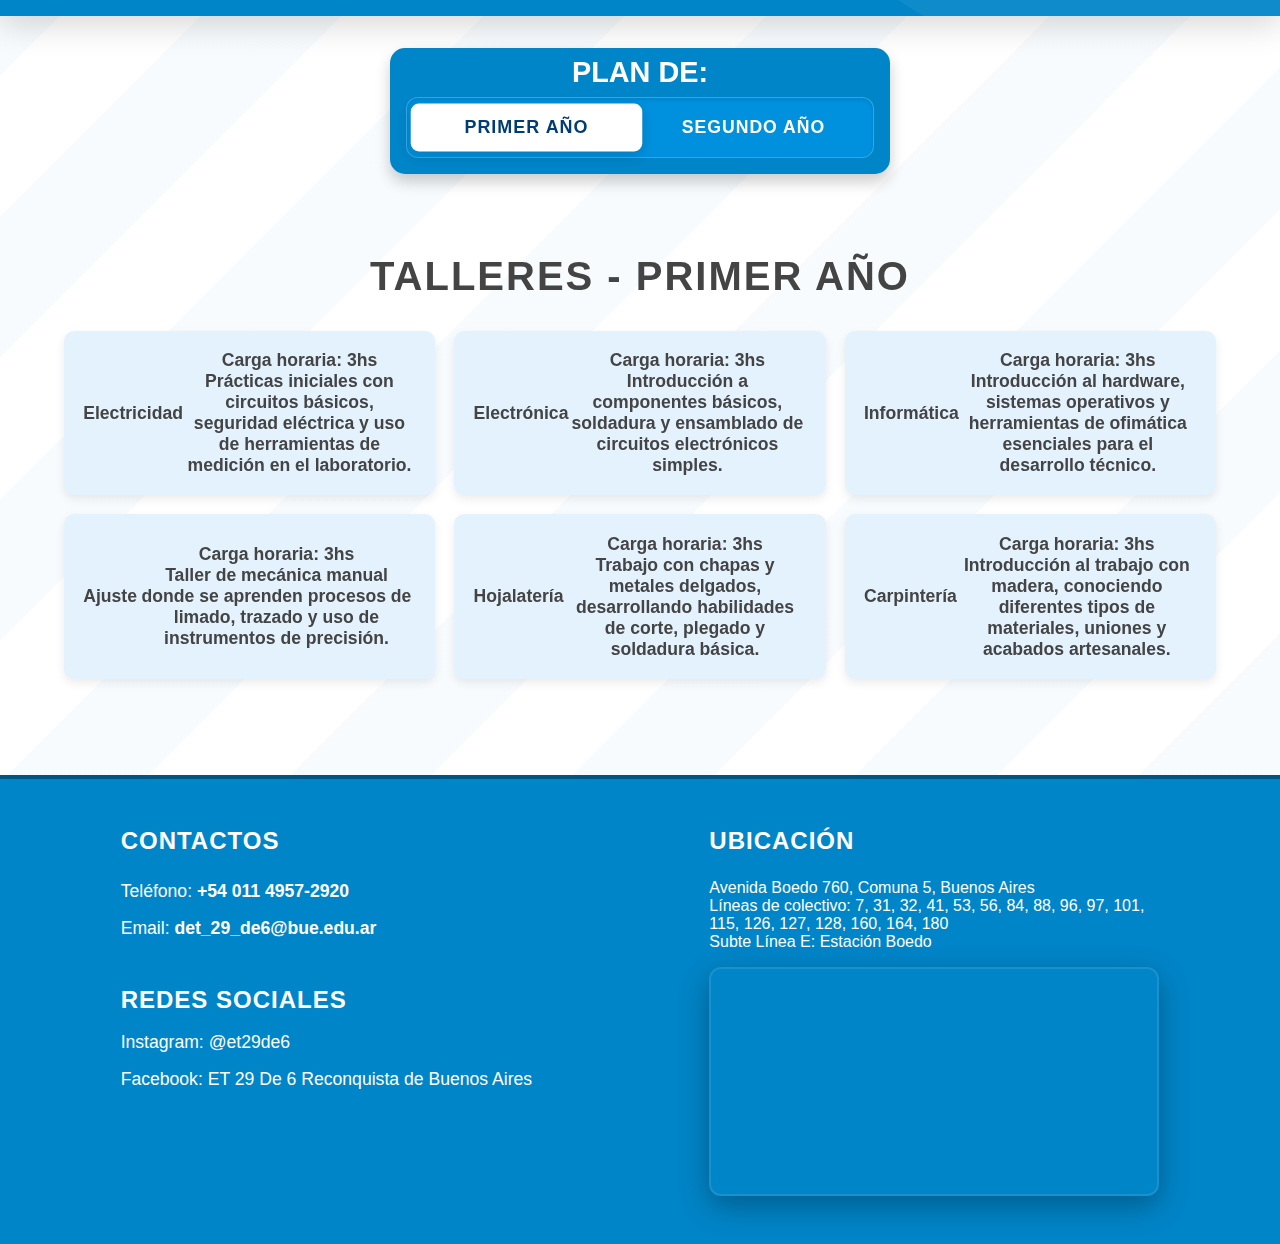
<file: html/ciclo_basico.html>
<!DOCTYPE html>
<html lang="es">

<head>
    <meta charset="UTF-8">
    <meta name="viewport" content="width=device-width, initial-scale=1.0">
    <title>ET N°29 - Reconquista de Buenos Aires</title>
    <link rel="stylesheet" href="../css/ciclo_basico.css">
    <link rel="stylesheet" href="../css/base.css">
    <link rel="stylesheet" href="https://cdnjs.cloudflare.com/ajax/libs/font-awesome/6.5.2/css/all.min.css"
        integrity="sha512-SnH5WK+bZxgPHs44uWIX+LLJAJ9/2PkPKZ5QiAj6Ta86w+fsb2TkcmfRyVX3pBnMFcV7oQPJkl9QevSCWr3W6A=="
        crossorigin="anonymous" referrerpolicy="no-referrer" />
</head>

<body class="cb-body">

    <header class="encabezado">

        <a href="../index.html" class="encabezado__logo-contenedor">
            <div class="encabezado__logo-imagen"></div>
            <div class="encabezado__logo-texto">
                <span>Escuela técnica N°29 de 6</span>
                <span>Reconquista de Buenos Aires</span>
            </div>
        </a>

        <div class="encabezado__menu-hamburger" id="menu-hamburger">
            <i class="fas fa-bars"></i>
        </div>

        <nav class="encabezado__navegacion" id="navegacion">
            <ul class="encabezado__lista-enlaces">
                <li><a href="ciclo_basico.html">Ciclo básico</a></li>
                <li class="nav-desplegable nav-escritorio">
                    <a href="#especialidades" class="nav-desplegable__toggle">Especialidades ▼</a>
                    <ul class="nav-desplegable__menu">
                        <li><a href="compu.html">Computación</a></li>
                        <li><a href="mecanica.html">Mecánica</a></li>
                        <li><a href="electricidad.html">Electricidad</a></li>
                    </ul>
                </li>
                <li class="nav-movil"><a href="compu.html">Computación</a></li>
                <li class="nav-movil"><a href="mecanica.html">Mecánica</a></li>
                <li class="nav-movil"><a href="electricidad.html">Electricidad</a></li>
                <li><a href="#pie-pagina-nuevo">Contactar</a></li>
            </ul>
            <div class="encabezado__redes-sociales-movil">
                <a href="https://www.facebook.com/search/top?q=ET%2029%20De%206%20Reconquista%20de%20Buenos%20Aires"
                    target="_blank" aria-label="Facebook"><i class="fab fa-facebook-f"></i></a>
                <a href="https://www.instagram.com/et29de6" target="_blank" aria-label="Instagram"><i
                        class="fab fa-instagram"></i></a>
            </div>
        </nav>

        <div class="encabezado__redes-sociales">
            <a href="https://www.facebook.com/search/top?q=ET%2029%20De%206%20Reconquista%20de%20Buenos%20Aires"
                target="_blank" aria-label="Facebook"><i class="fab fa-facebook-f"></i></a>
            <a href="https://www.instagram.com/et29de6" target="_blank" aria-label="Instagram"><i
                        class="fab fa-instagram"></i></a>
        </div>

    </header>

    <main class="contenido-principal">

        <section class="seccion-hero">
            <div class="hero-imagen-fondo"></div>
            <div class="hero-images-container">
                <img src="../img/elipses/Ellipse_1.png" alt="" class="hero-elipse">
                <img src="../img/elipses/Ellipse_2.png" alt="" class="hero-elipse">
                <img src="../img/elipses/Ellipse_3.png" alt="" class="hero-elipse">
            </div>

            <div class="hero-contenido">
                <h1>CICLO BÁSICO</h1>
                <h2>RECONQUISTA DE BUENOS AIRES</h2>
                <p>
                    Esta fase obligatoria busca brindar una base técnica general que ayude al estudiante a elegir su
                    orientación con mayor seguridad, basándose en su propia experiencia práctica durante estos dos años.
                </p>
                <div class="hero-botones">
                    <a href="#materias" class="boton-llamada-accion">Ver materias</a>
                    <a href="#talleres" class="boton-llamada-accion">Ver talleres</a>
                </div>
            </div>
        </section>

        <div class="section-transition-bar" onclick="document.getElementById('materias').scrollIntoView({behavior: 'smooth'})">
            <span class="section-label-mockup">PLAN DE ESTUDIOS <i class="fas fa-chevron-right" style="margin-left: 10px; font-size: 0.8em;"></i></span>
        </div>

        <section class="cb-section" id="materias">
            <div class="cb-wave-divider cb-wave-divider--top"></div>
            <div class="cb-intro-container">
                <div class="cb-grid-2">
                    <div class="cb-illustration">
                        <img src="../img/ciclo_basico_workshop.png" alt="Estudiantes en taller">
                    </div>
                    <div class="cb-section__text">
                        <p>A continuación, se presenta el plan de estudios correspondiente al primer y segundo año de la
                            carrera. Este bloque inicial sienta las bases teóricas y prácticas fundamentales para tu
                            formación profesional.</p>
                    </div>
                </div>
            </div>

            <div class="cb-container">
                <div class="cb-tabs-container">
                    <div class="cb-plan-de-box">
                        <div class="cb-plan-de-title">PLAN DE:</div>
                        <div class="cb-tabs-header">
                            <button class="cb-tab-btn active" data-tab="materia-year1">PRIMER AÑO</button>
                            <button class="cb-tab-btn" data-tab="materia-year2">SEGUNDO AÑO</button>
                        </div>
                    </div>

                    <div id="materia-year1" class="cb-tab-content active">
                        <h2 class="cb-section-title">MATERIAS - PRIMER AÑO</h2>
                        <div class="cb-curriculum-grid">
                            <div class="cb-card">
                                <div class="cb-card__header">
                                    <span class="cb-card__title">Lengua y Literatura</span>
                                    <i class="fas fa-chevron-down cb-card__icon"></i>
                                </div>
                                <div class="cb-card__drawer">
                                    <div class="cb-card__content">
                                        <span class="cb-card__hours">Carga horaria: 6hs</span>
                                        <p class="cb-card__description">En esta materia se exploran las formas de expresión escrita y verbal, analizando obras clásicas y contemporáneas para desarrollar habilidades críticas y creativas.</p>
                                    </div>
                                </div>
                            </div>
                            <div class="cb-card">
                                <div class="cb-card__header">
                                    <span class="cb-card__title">Historia</span>
                                    <i class="fas fa-chevron-down cb-card__icon"></i>
                                </div>
                                <div class="cb-card__drawer">
                                    <div class="cb-card__content">
                                        <span class="cb-card__hours">Carga horaria: 4hs</span>
                                        <p class="cb-card__description">Un recorrido por los hitos que dieron forma a nuestra sociedad actual, analizando procesos políticos, económicos y sociales desde una perspectiva global y local.</p>
                                    </div>
                                </div>
                            </div>
                            <div class="cb-card">
                                <div class="cb-card__header">
                                    <span class="cb-card__title">Geografía</span>
                                    <i class="fas fa-chevron-down cb-card__icon"></i>
                                </div>
                                <div class="cb-card__drawer">
                                    <div class="cb-card__content">
                                        <span class="cb-card__hours">Carga horaria: 3hs</span>
                                        <p class="cb-card__description">Estudio del espacio geográfico, los recursos naturales y la organización del territorio a nivel nacional y mundial.</p>
                                    </div>
                                </div>
                            </div>
                            <div class="cb-card">
                                <div class="cb-card__header">
                                    <span class="cb-card__title">Matemática</span>
                                    <i class="fas fa-chevron-down cb-card__icon"></i>
                                </div>
                                <div class="cb-card__drawer">
                                    <div class="cb-card__content">
                                        <span class="cb-card__hours">Carga horaria: 5hs</span>
                                        <p class="cb-card__description">Desarrollo del razonamiento lógico mediante el estudio de álgebra, geometría y funciones, fundamentales para la resolución de problemas técnicos complejos.</p>
                                    </div>
                                </div>
                            </div>
                            <div class="cb-card">
                                <div class="cb-card__header">
                                    <span class="cb-card__title">Tec. de la Repres.</span>
                                    <i class="fas fa-chevron-down cb-card__icon"></i>
                                </div>
                                <div class="cb-card__drawer">
                                    <div class="cb-card__content">
                                        <span class="cb-card__hours">Carga horaria: 4hs</span>
                                        <p class="cb-card__description">Introducción al lenguaje visual y técnico, aprendiendo normativas de dibujo y representación gráfica para proyectos de ingeniería y arquitectura.</p>
                                    </div>
                                </div>
                            </div>
                            <div class="cb-card">
                                <div class="cb-card__header">
                                    <span class="cb-card__title">Biología</span>
                                    <i class="fas fa-chevron-down cb-card__icon"></i>
                                </div>
                                <div class="cb-card__drawer">
                                    <div class="cb-card__content">
                                        <span class="cb-card__hours">Carga horaria: 3hs</span>
                                        <p class="cb-card__description">Estudio de los sistemas vivos, la biodiversidad y el impacto humano en el medio ambiente, promoviendo una conciencia científica y ecológica.</p>
                                    </div>
                                </div>
                            </div>
                            <div class="cb-card">
                                <div class="cb-card__header">
                                    <span class="cb-card__title">Ed. Ciudadana</span>
                                    <i class="fas fa-chevron-down cb-card__icon"></i>
                                </div>
                                <div class="cb-card__drawer">
                                    <div class="cb-card__content">
                                        <span class="cb-card__hours">Carga horaria: 2hs</span>
                                        <p class="cb-card__description">Análisis de derechos, deberes y la participación democrática en la sociedad, fomentando ciudadanos críticos, éticos y responsables.</p>
                                    </div>
                                </div>
                            </div>
                            <div class="cb-card">
                                <div class="cb-card__header">
                                    <span class="cb-card__title">Ed. Física</span>
                                    <i class="fas fa-chevron-down cb-card__icon"></i>
                                </div>
                                <div class="cb-card__drawer">
                                    <div class="cb-card__content">
                                        <span class="cb-card__hours">Carga horaria: 3hs</span>
                                        <p class="cb-card__description">Promoción de la salud y el bienestar a través del deporte, el trabajo en equipo y el desarrollo de habilidades motrices fundamentales.</p>
                                    </div>
                                </div>
                            </div>
                            <div class="cb-card">
                                <div class="cb-card__header">
                                    <span class="cb-card__title">Ed. Artística</span>
                                    <i class="fas fa-chevron-down cb-card__icon"></i>
                                </div>
                                <div class="cb-card__drawer">
                                    <div class="cb-card__content">
                                        <span class="cb-card__hours">Carga horaria: 3hs</span>
                                        <p class="cb-card__description">Exploración de diversos lenguajes estéticos (plástica, música o teatro) para fomentar la apreciación cultural y la creatividad personal.</p>
                                    </div>
                                </div>
                            </div>
                            <div class="cb-card">
                                <div class="cb-card__header">
                                    <span class="cb-card__title">Inglés</span>
                                    <i class="fas fa-chevron-down cb-card__icon"></i>
                                </div>
                                <div class="cb-card__drawer">
                                    <div class="cb-card__content">
                                        <span class="cb-card__hours">Carga horaria: 2hs</span>
                                        <p class="cb-card__description">Introducción al idioma inglés técnico, desarrollando habilidades básicas de lectura, escritura y comprensión auditiva en contextos tecnológicos.</p>
                                    </div>
                                </div>
                            </div>
                        </div>
                    </div>

                    <div id="materia-year2" class="cb-tab-content">
                        <h2 class="cb-section-title">MATERIAS - SEGUNDO AÑO</h2>
                        <div class="cb-curriculum-grid">
                            <div class="cb-card">
                                <div class="cb-card__header">
                                    <span class="cb-card__title">Lengua y Literatura</span>
                                    <i class="fas fa-chevron-down cb-card__icon"></i>
                                </div>
                                <div class="cb-card__drawer">
                                    <div class="cb-card__content">
                                        <span class="cb-card__hours">Carga horaria: 6hs</span>
                                        <p class="cb-card__description">Profundización en el análisis literario y la producción de textos complejos, fomentando el pensamiento crítico a través de la narrativa y el ensayo.</p>
                                    </div>
                                </div>
                            </div>
                            <div class="cb-card">
                                <div class="cb-card__header">
                                    <span class="cb-card__title">Historia</span>
                                    <i class="fas fa-chevron-down cb-card__icon"></i>
                                </div>
                                <div class="cb-card__drawer">
                                    <div class="cb-card__content">
                                        <span class="cb-card__hours">Carga horaria: 4hs</span>
                                        <p class="cb-card__description">Estudio de los procesos históricos contemporáneos, analizando las causas y consecuencias de los grandes cambios sociales en Argentina y el mundo.</p>
                                    </div>
                                </div>
                            </div>
                            <div class="cb-card">
                                <div class="cb-card__header">
                                    <span class="cb-card__title">Geografía</span>
                                    <i class="fas fa-chevron-down cb-card__icon"></i>
                                </div>
                                <div class="cb-card__drawer">
                                    <div class="cb-card__content">
                                        <span class="cb-card__hours">Carga horaria: 3hs</span>
                                        <p class="cb-card__description">Análisis de la organización del espacio geográfico contemporáneo, considerando aspectos económicos, sociales y ambientales en contextos locales y globales.</p>
                                    </div>
                                </div>
                            </div>
                            <div class="cb-card">
                                <div class="cb-card__header">
                                    <span class="cb-card__title">Matemática</span>
                                    <i class="fas fa-chevron-down cb-card__icon"></i>
                                </div>
                                <div class="cb-card__drawer">
                                    <div class="cb-card__content">
                                        <span class="cb-card__hours">Carga horaria: 5hs</span>
                                        <p class="cb-card__description">Introducción al análisis matemático y funciones avanzadas, herramientas clave para la modelización de fenómenos físicos y técnicos.</p>
                                    </div>
                                </div>
                            </div>
                            <div class="cb-card">
                                <div class="cb-card__header">
                                    <span class="cb-card__title">Física</span>
                                    <i class="fas fa-chevron-down cb-card__icon"></i>
                                </div>
                                <div class="cb-card__drawer">
                                    <div class="cb-card__content">
                                        <span class="cb-card__hours">Carga horaria: 4hs</span>
                                        <p class="cb-card__description">Principios de mecánica clásica, energía y movimiento, fundamentales para comprender el funcionamiento de máquinas y estructuras.</p>
                                    </div>
                                </div>
                            </div>
                            <div class="cb-card">
                                <div class="cb-card__header">
                                    <span class="cb-card__title">Biología</span>
                                    <i class="fas fa-chevron-down cb-card__icon"></i>
                                </div>
                                <div class="cb-card__drawer">
                                    <div class="cb-card__content">
                                        <span class="cb-card__hours">Carga horaria: 3hs</span>
                                        <p class="cb-card__description">Continuación del estudio de los sistemas biológicos, con enfoque en la genética, la evolución y la salud humana en relación con el medio ambiente.</p>
                                    </div>
                                </div>
                            </div>
                            <div class="cb-card">
                                <div class="cb-card__header">
                                    <span class="cb-card__title">Tec. de la Representación</span>
                                    <i class="fas fa-chevron-down cb-card__icon"></i>
                                </div>
                                <div class="cb-card__drawer">
                                    <div class="cb-card__content">
                                        <span class="cb-card__hours">Carga horaria: 4hs</span>
                                        <p class="cb-card__description">Profundización en el dibujo técnico, introduciendo normas avanzadas y representación de conjuntos y piezas mecánicas complejas.</p>
                                    </div>
                                </div>
                            </div>
                            <div class="cb-card">
                                <div class="cb-card__header">
                                    <span class="cb-card__title">Educación Ciudadana</span>
                                    <i class="fas fa-chevron-down cb-card__icon"></i>
                                </div>
                                <div class="cb-card__drawer">
                                    <div class="cb-card__content">
                                        <span class="cb-card__hours">Carga horaria: 2hs</span>
                                        <p class="cb-card__description">Análisis de la estructura del State, los derechos constitucionales y la participación política responsable en la sociedad democrática.</p>
                                    </div>
                                </div>
                            </div>
                            <div class="cb-card">
                                <div class="cb-card__header">
                                    <span class="cb-card__title">Ed. Física</span>
                                    <i class="fas fa-chevron-down cb-card__icon"></i>
                                </div>
                                <div class="cb-card__drawer">
                                    <div class="cb-card__content">
                                        <span class="cb-card__hours">Carga horaria: 3hs</span>
                                        <p class="cb-card__description">Entrenamiento físico orientado a la resistencia, el trabajo en equipo y el desarrollo de habilidades deportivas competitivas.</p>
                                    </div>
                                </div>
                            </div>
                            <div class="cb-card">
                                <div class="cb-card__header">
                                    <span class="cb-card__title">Inglés</span>
                                    <i class="fas fa-chevron-down cb-card__icon"></i>
                                </div>
                                <div class="cb-card__drawer">
                                    <div class="cb-card__content">
                                        <span class="cb-card__hours">Carga horaria: 3hs</span>
                                        <p class="cb-card__description">Consolidación de habilidades de comunicación en idioma inglés, enfocándose en vocabulario técnico y comprensión de textos informativos.</p>
                                    </div>
                                </div>
                            </div>
                        </div>
                    </div>
                </div>
            </div>
        </section>

        <div class="section-transition-bar" onclick="document.getElementById('talleres').scrollIntoView({behavior: 'smooth'})">
            <span class="section-label-mockup section-label-mockup--left"><i class="fas fa-tools" style="margin-right: 10px;"></i> TALLERES</span>
            <div class="cb-year-badge">
                CICLO BÁSICO <i class="fas fa-sync-alt" style="margin-left: 8px;"></i>
            </div>
        </div>

        <section class="cb-section" id="talleres">
            <div class="cb-wave-divider cb-wave-divider--top"></div>
            <div class="cb-intro-container cb-intro-container--blue">
                <div class="cb-grid-2">
                    <div class="cb-section__text">
                        <p>A continuación, se presentan los talleres correspondientes al primer y segundo año de la
                            carrera. Estas prácticas en el taller son fundamentales para tu formación técnica inicial.</p>
                    </div>
                    <div class="cb-illustration cb-illustration--right">
                        <img src="../img/ciclo_basico_workshop.png" alt="Estudiantes en talleres"
                            style="filter: hue-rotate(45deg);">
                    </div>
                </div>
            </div>

            <div class="cb-container">
                <div class="cb-tabs-container">
                    <div class="cb-plan-de-box">
                        <div class="cb-plan-de-title">PLAN DE:</div>
                        <div class="cb-tabs-header">
                            <button class="cb-tab-btn active" data-tab="workshop-year1">PRIMER AÑO</button>
                            <button class="cb-tab-btn" data-tab="workshop-year2">SEGUNDO AÑO</button>
                        </div>
                    </div>

                    <div id="workshop-year1" class="cb-tab-content active">
                        <h2 class="cb-section-title" style="text-align: center; margin-bottom: 30px;">TALLERES - PRIMER AÑO</h2>
                        <div class="cb-curriculum-grid cb-curriculum-grid--talleres">
                            <div class="cb-card">
                                <div class="cb-card__header">
                                    <span class="cb-card__title">Electricidad</span>
                                    <i class="fas fa-chevron-down cb-card__icon"></i>
                                </div>
                                <div class="cb-card__drawer">
                                    <div class="cb-card__content">
                                        <span class="cb-card__hours">Carga horaria: 3hs</span>
                                        <p class="cb-card__description">Prácticas iniciales con circuitos básicos, seguridad eléctrica y uso de herramientas de medición en el laboratorio.</p>
                                    </div>
                                </div>
                            </div>
                            <div class="cb-card">
                                <div class="cb-card__header">
                                    <span class="cb-card__title">Electrónica</span>
                                    <i class="fas fa-chevron-down cb-card__icon"></i>
                                </div>
                                <div class="cb-card__drawer">
                                    <div class="cb-card__content">
                                        <span class="cb-card__hours">Carga horaria: 3hs</span>
                                        <p class="cb-card__description">Introducción a componentes básicos, soldadura y ensamblado de circuitos electrónicos simples.</p>
                                    </div>
                                </div>
                            </div>
                            <div class="cb-card">
                                <div class="cb-card__header">
                                    <span class="cb-card__title">Informática</span>
                                    <i class="fas fa-chevron-down cb-card__icon"></i>
                                </div>
                                <div class="cb-card__drawer">
                                    <div class="cb-card__content">
                                        <span class="cb-card__hours">Carga horaria: 3hs</span>
                                        <p class="cb-card__description">Introducción al hardware, sistemas operativos y herramientas de ofimática esenciales para el desarrollo técnico.</p>
                                    </div>
                                </div>
                            </div>
                            <div class="cb-card">
                                <div class="cb-card__header">
                                    <span class="cb-card__title">Ajuste</span>
                                    <i class="fas fa-chevron-down cb-card__icon"></i>
                                </div>
                                <div class="cb-card__drawer">
                                    <div class="cb-card__content">
                                        <span class="cb-card__hours">Carga horaria: 3hs</span>
                                        <p class="cb-card__description">Taller de mecánica manual donde se aprenden procesos de limado, trazado y uso de instrumentos de precisión.</p>
                                    </div>
                                </div>
                            </div>
                            <div class="cb-card">
                                <div class="cb-card__header">
                                    <span class="cb-card__title">Hojalatería</span>
                                    <i class="fas fa-chevron-down cb-card__icon"></i>
                                </div>
                                <div class="cb-card__drawer">
                                    <div class="cb-card__content">
                                        <span class="cb-card__hours">Carga horaria: 3hs</span>
                                        <p class="cb-card__description">Trabajo con chapas y metales delgados, desarrollando habilidades de corte, plegado y soldadura básica.</p>
                                    </div>
                                </div>
                            </div>
                            <div class="cb-card">
                                <div class="cb-card__header">
                                    <span class="cb-card__title">Carpintería</span>
                                    <i class="fas fa-chevron-down cb-card__icon"></i>
                                </div>
                                <div class="cb-card__drawer">
                                    <div class="cb-card__content">
                                        <span class="cb-card__hours">Carga horaria: 3hs</span>
                                        <p class="cb-card__description">Introducción al trabajo con madera, conociendo diferentes tipos de materiales, uniones y acabados artesanales.</p>
                                    </div>
                                </div>
                            </div>
                        </div>
                    </div>

                    <div id="workshop-year2" class="cb-tab-content">
                        <h2 class="cb-section-title" style="text-align: center; margin-bottom: 30px;">TALLERES - SEGUNDO AÑO</h2>
                        <div class="cb-curriculum-grid cb-curriculum-grid--talleres">
                            <div class="cb-card">
                                <div class="cb-card__header">
                                    <span class="cb-card__title">Electricidad</span>
                                    <i class="fas fa-chevron-down cb-card__icon"></i>
                                </div>
                                <div class="cb-card__drawer">
                                    <div class="cb-card__content">
                                        <span class="cb-card__hours">Carga horaria: 3hs</span>
                                        <p class="cb-card__description">Profundización en instalaciones eléctricas domiciliarias, normativas de seguridad y circuitos de control básicos.</p>
                                    </div>
                                </div>
                            </div>
                            <div class="cb-card">
                                <div class="cb-card__header">
                                    <span class="cb-card__title">Informática</span>
                                    <i class="fas fa-chevron-down cb-card__icon"></i>
                                </div>
                                <div class="cb-card__drawer">
                                    <div class="cb-card__content">
                                        <span class="cb-card__hours">Carga horaria: 3hs</span>
                                        <p class="cb-card__description">Desarrollo de habilidades en redes, resolución de problemas de software y herramientas de productividad técnica avanzada.</p>
                                    </div>
                                </div>
                            </div>
                            <div class="cb-card">
                                <div class="cb-card__header">
                                    <span class="cb-card__title">Ajuste</span>
                                    <i class="fas fa-chevron-down cb-card__icon"></i>
                                </div>
                                <div class="cb-card__drawer">
                                    <div class="cb-card__content">
                                        <span class="cb-card__hours">Carga horaria: 3hs</span>
                                        <p class="cb-card__description">Uso de máquinas herramienta manuales, técnicas de precisión avanzada y control de calidad en piezas mecánicas.</p>
                                    </div>
                                </div>
                            </div>
                            <div class="cb-card">
                                <div class="cb-card__header">
                                    <span class="cb-card__title">Herrería</span>
                                    <i class="fas fa-chevron-down cb-card__icon"></i>
                                </div>
                                <div class="cb-card__drawer">
                                    <div class="cb-card__content">
                                        <span class="cb-card__hours">Carga horaria: 3hs</span>
                                        <p class="cb-card__description">Introducción a la forja, soldadura por arco y construcción de estructuras metálicas básicas.</p>
                                    </div>
                                </div>
                            </div>
                        </div>
                    </div>
                </div>
            </div>
        </section>

        <footer class="pie-pagina-nuevo" id="pie-pagina-nuevo">

            <div class="pie-pagina__seccion pie-pagina__contactos">
                <h3>CONTACTOS</h3>
                <p>Teléfono: <strong>+54 011 4957-2920</strong></p>
                <p>Email: <a
                        href="https://mail.google.com/mail/?view=cm&fs=1&to=det_29_de6@bue.edu.ar&su=Consulta%20T%C3%A9cnica%20N29"
                        target="_blank"><strong>det_29_de6@bue.edu.ar</strong></a></p>

                <h3 class="pie-pagina__titulo-redes">REDES SOCIALES</h3>
                <p>Instagram: <a href="https://www.instagram.com/et29de6" target="_blank">@et29de6</a></p>
                <p>Facebook: <a href="https://www.facebook.com/et29de6" target="_blank">ET 29 De 6 Reconquista de Buenos
                        Aires</a></p>
            </div>

            <div class="pie-pagina__seccion pie-pagina__ubicacion">
                <h3>UBICACIÓN</h3>
                <p>Avenida Boedo 760, Comuna 5, Buenos Aires</p>
                <p>Líneas de colectivo: 7, 31, 32, 41, 53, 56, 84, 88, 96, 97, 101, 115, 126, 127, 128, 160, 164, 180</p>
                <p>Subte Línea E: Estación Boedo</p>
                <div class="footer__mapa-contenedor">
                    <iframe
                        src="https://www.google.com/maps/embed?pb=!1m18!1m12!1m3!1d3283.302504134705!2d-58.41885242413697!3d-34.62179505845324!2m3!1f0!2f0!3f0!3m2!1i1024!2i768!4f13.1!3m3!1m2!1s0x95bccaf8b0c7ce0f%3A0x17ca663276a69e1b!2sEscuela%20T%C3%A9cnica%20N%C2%B0%2029%20-%20Reconquista%20de%20Buenos%20Aires!5e0!3m2!1ses-419!2sar!4v1763526991967!5m2!1ses-419!2sar"
                        width="600" height="450" style="border:0;" allowfullscreen="" loading="lazy"
                        referrerpolicy="no-referrer-when-downgrade"></iframe>
                </div>
            </div>

        </footer>

        <script src="../js/index.js"></script>
        <script src="../js/ciclo_basico.js"></script>
        <script src="../js/acordeon.js"></script>
    </main>
</body>

</html>
</file>
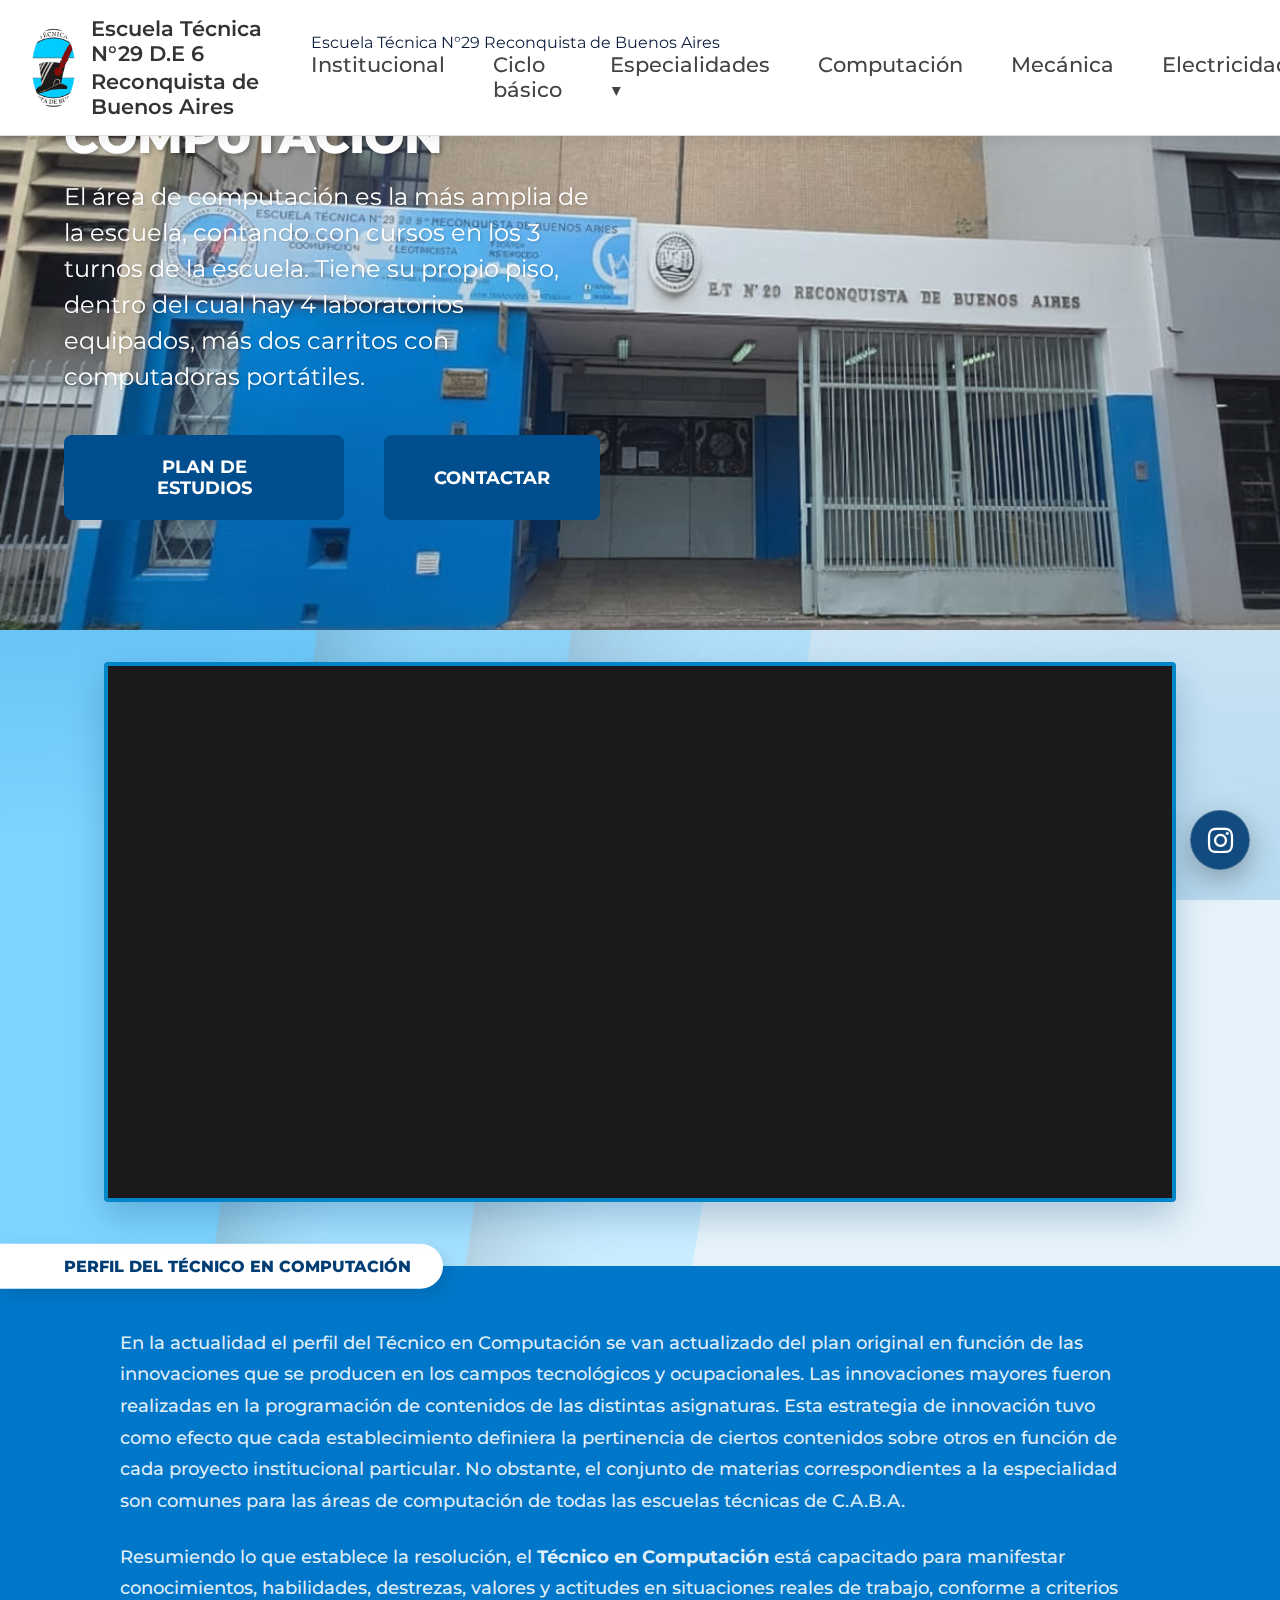
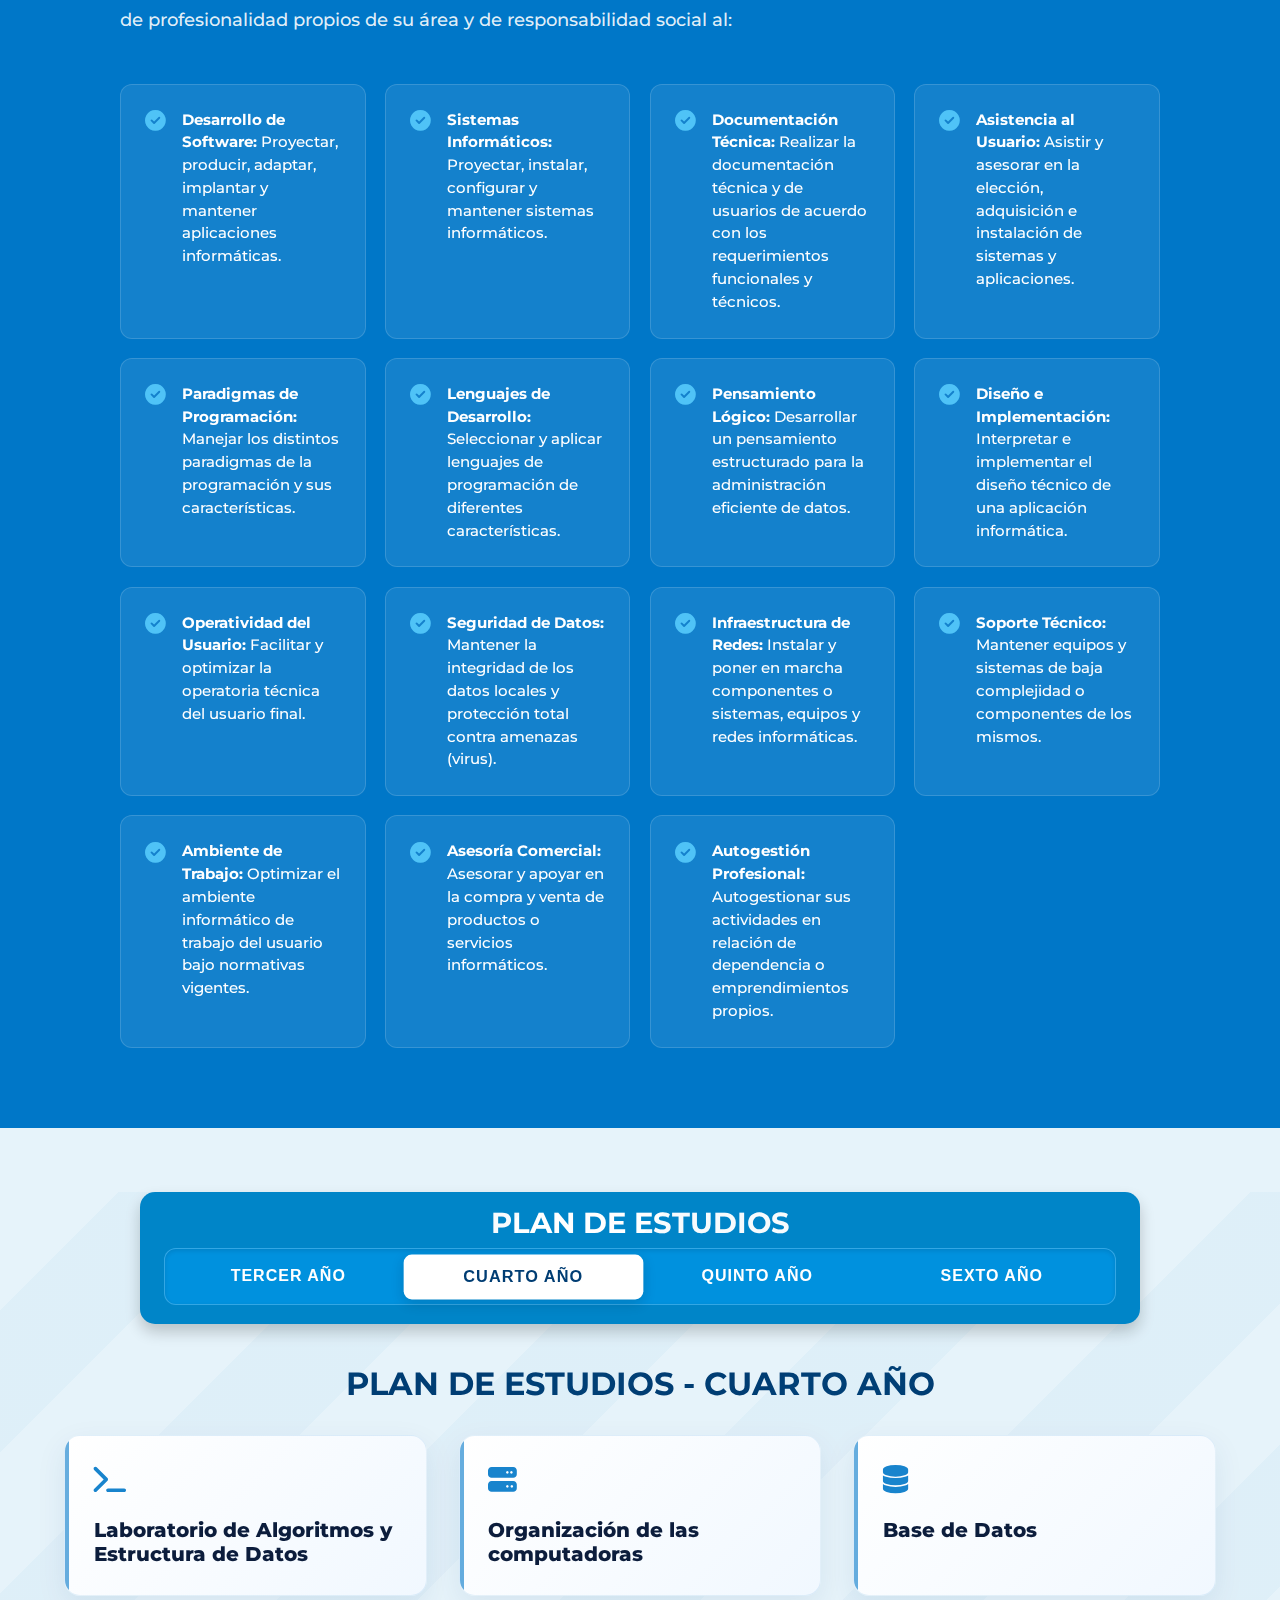
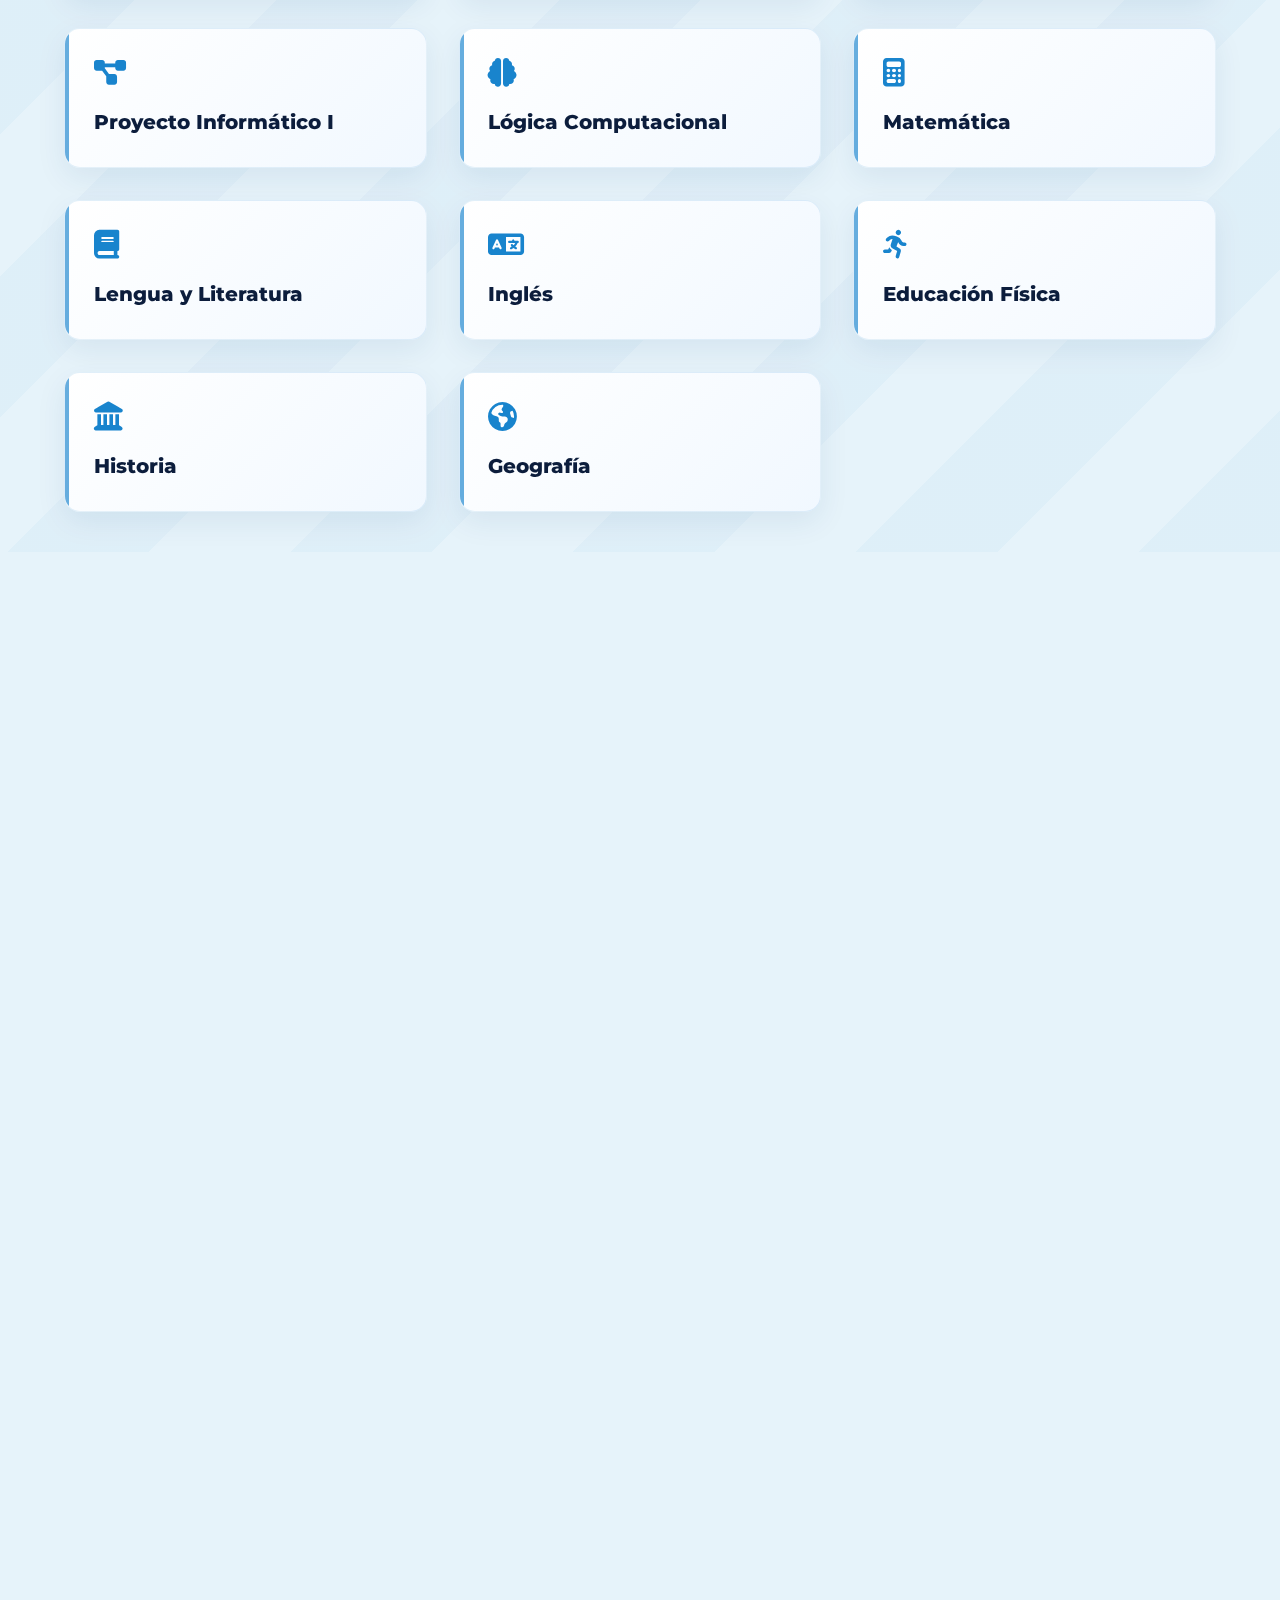
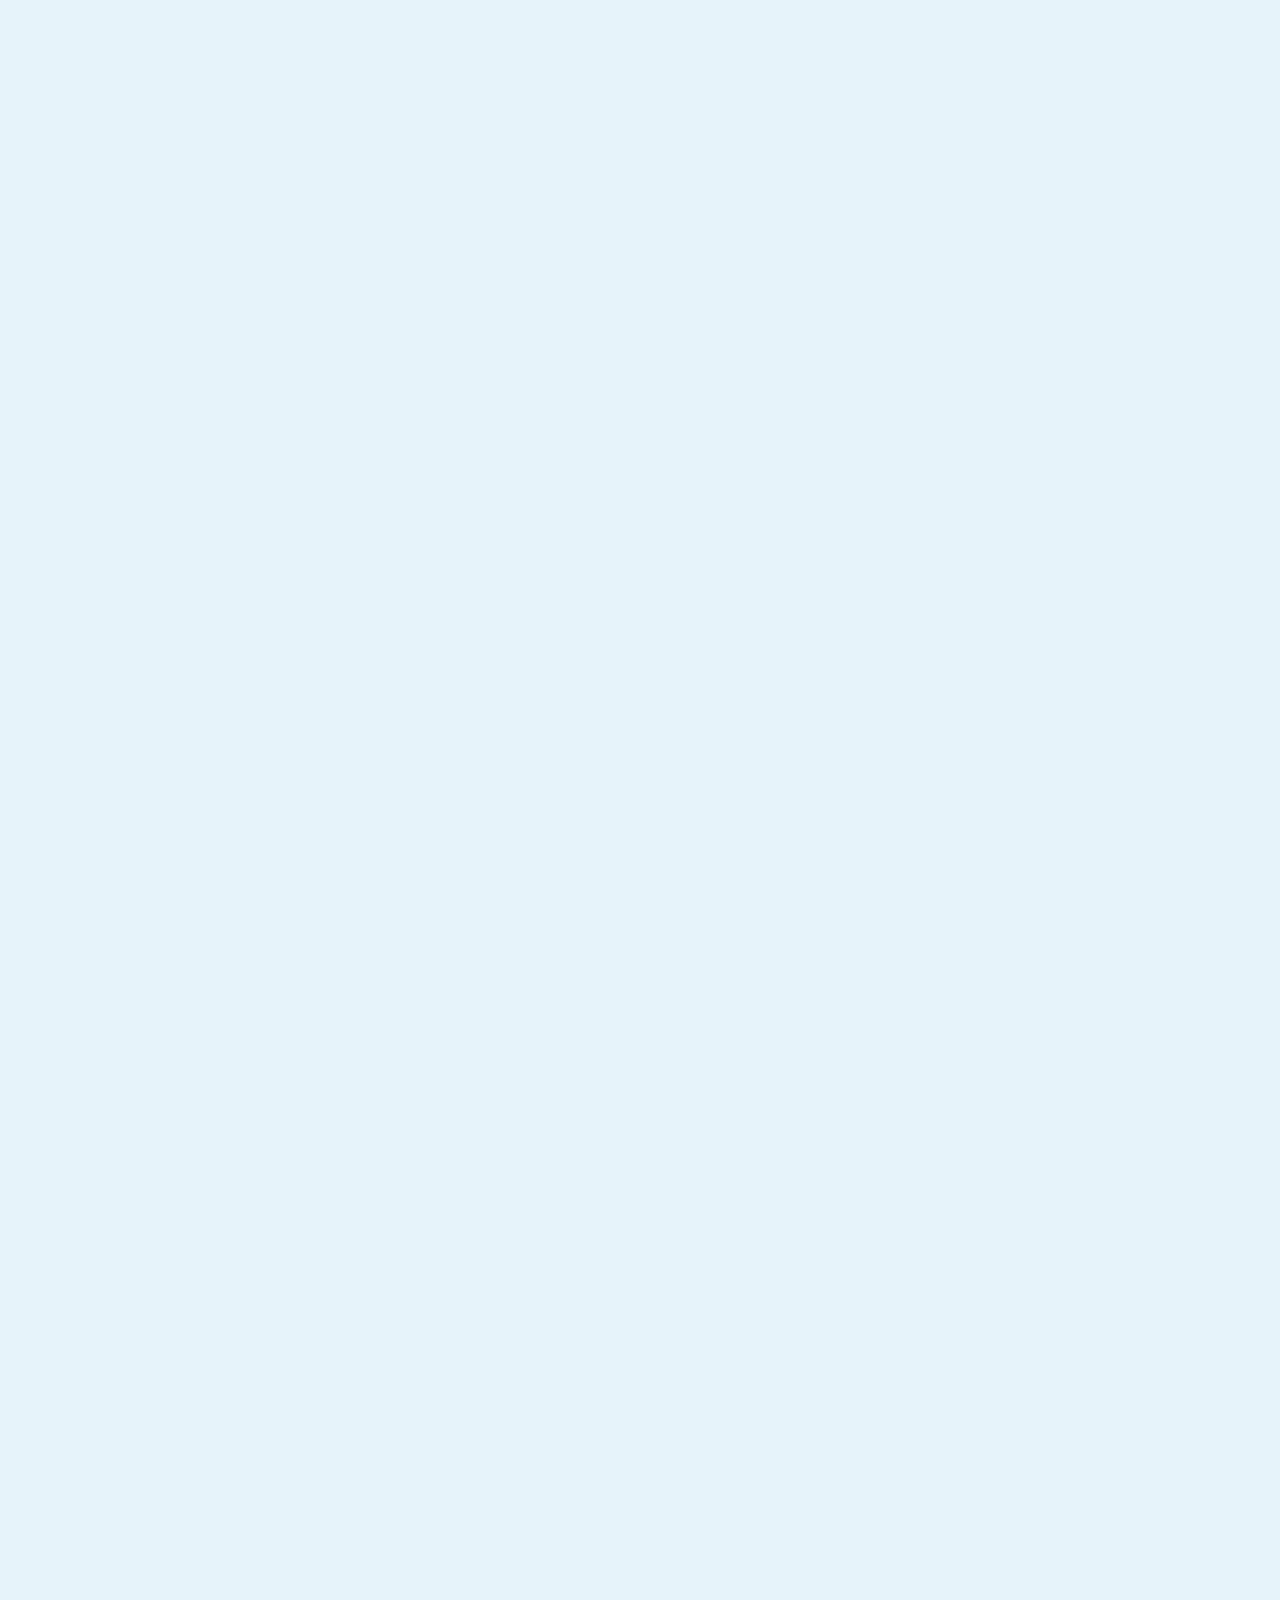
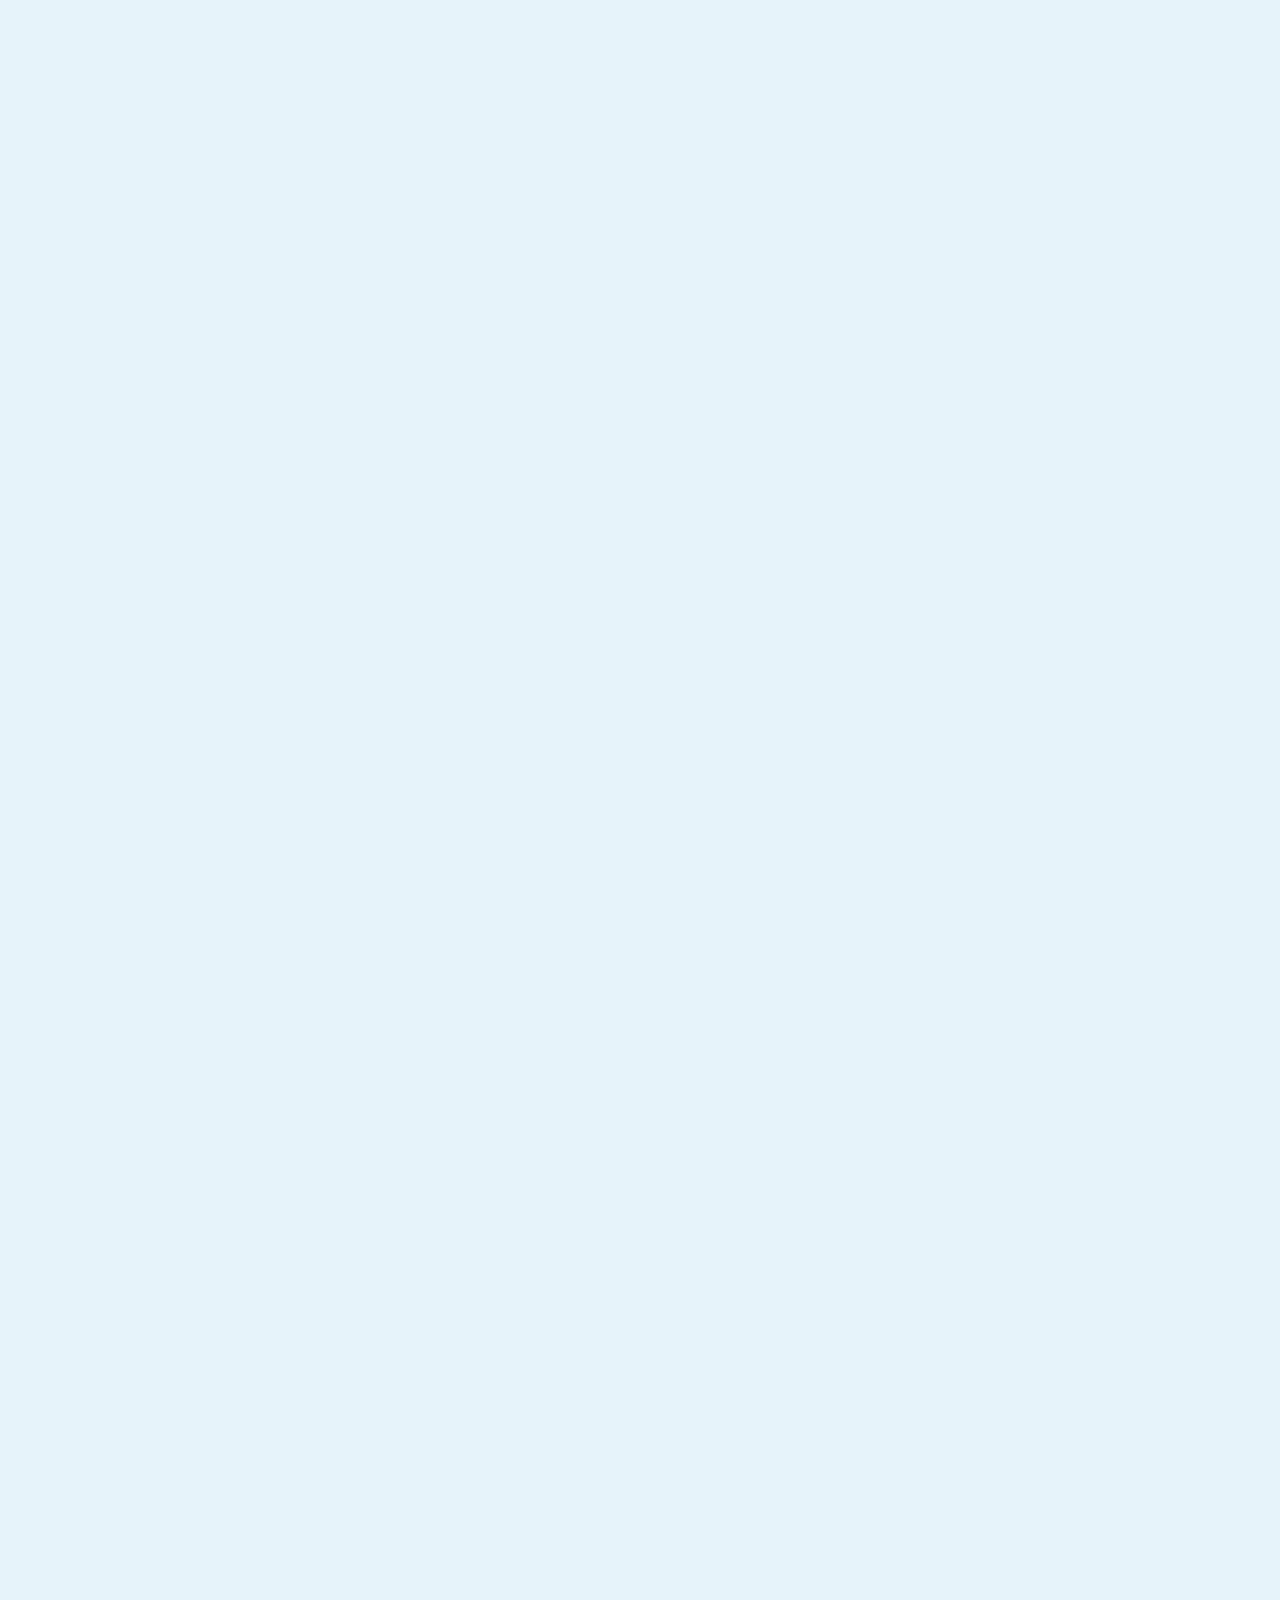
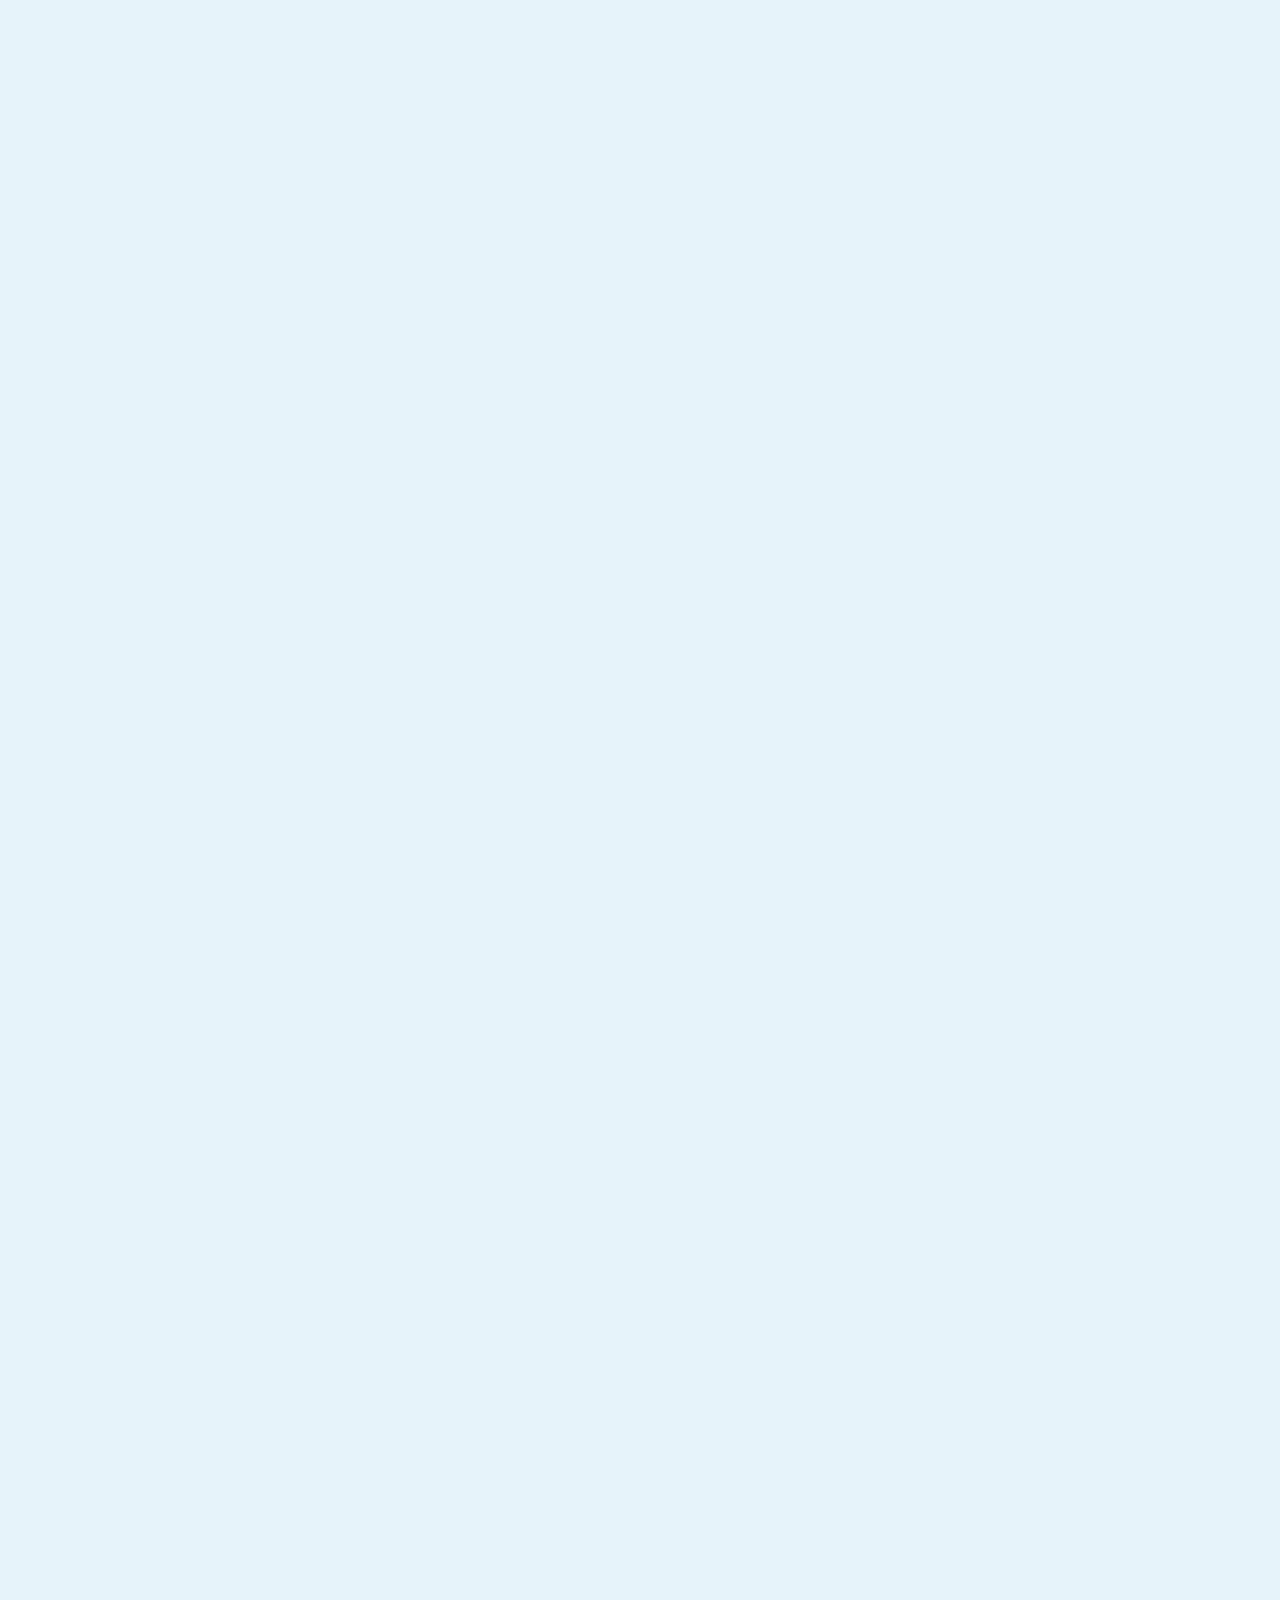
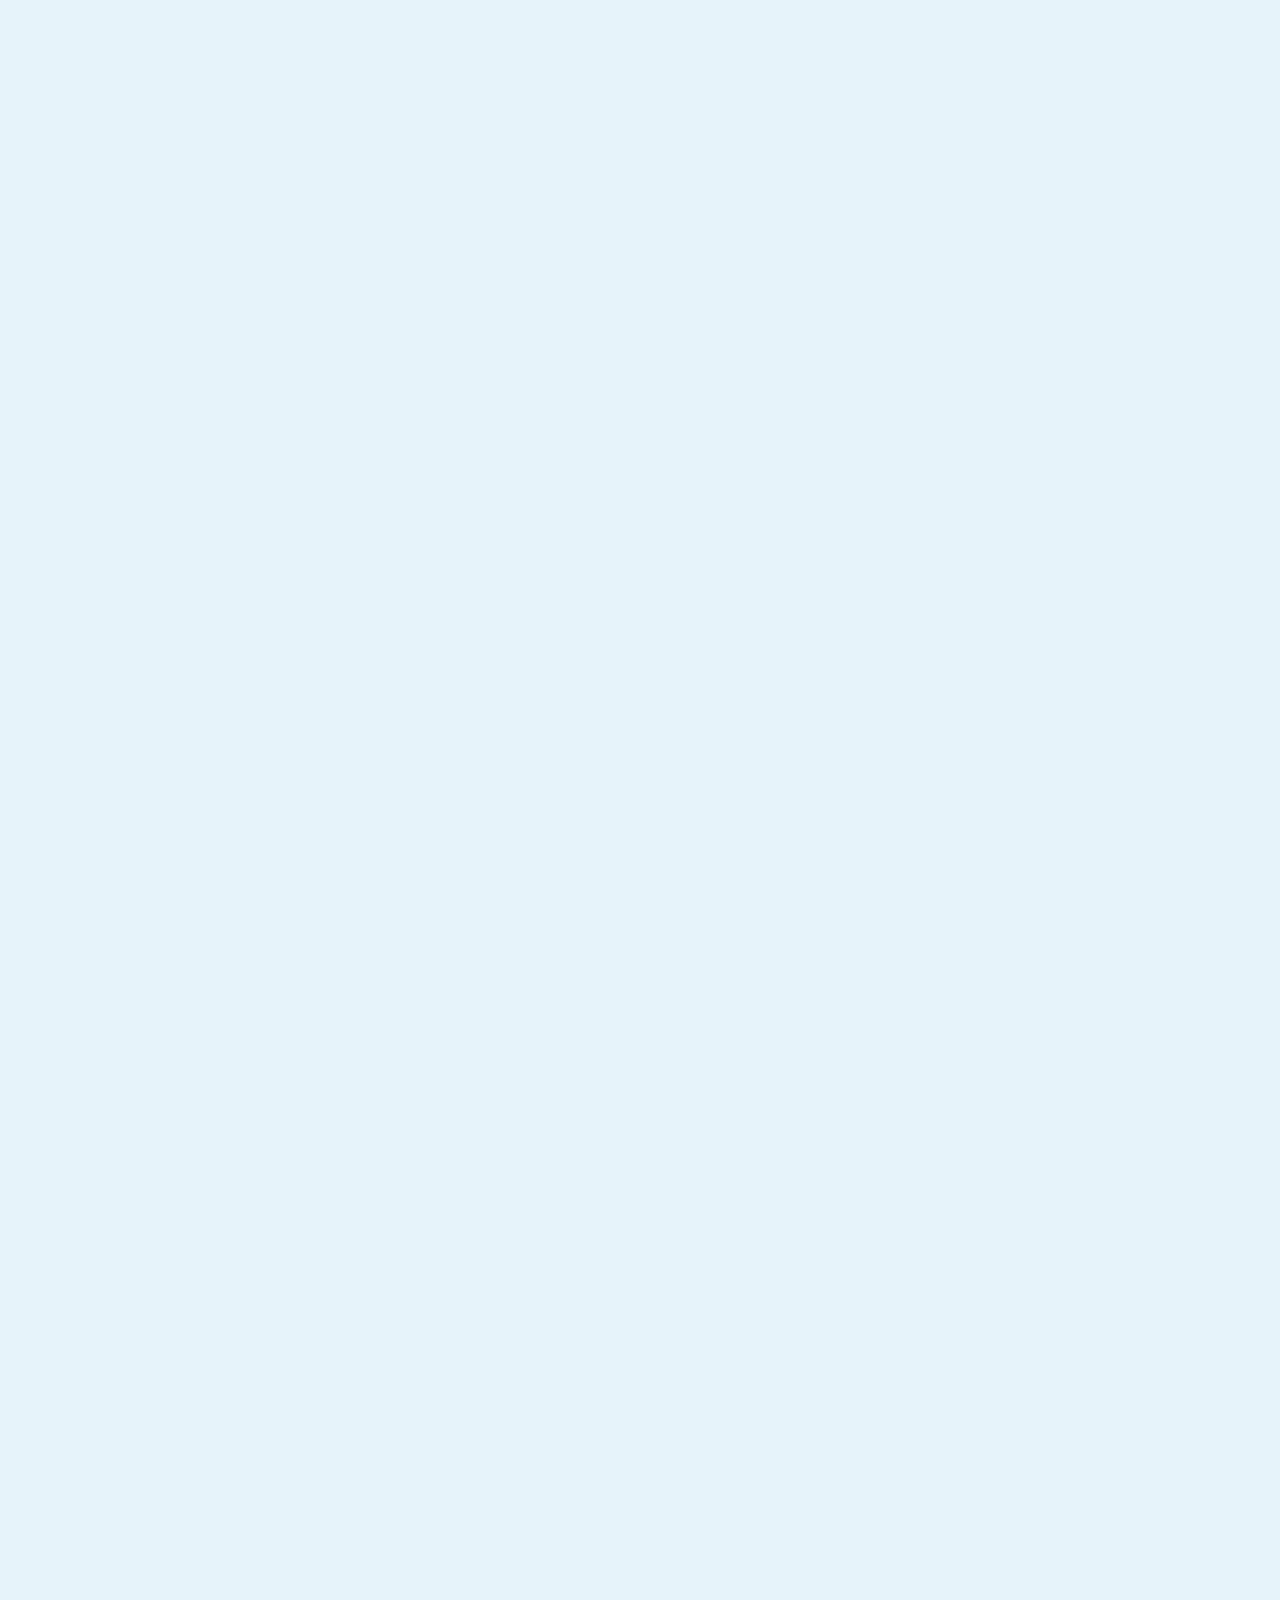
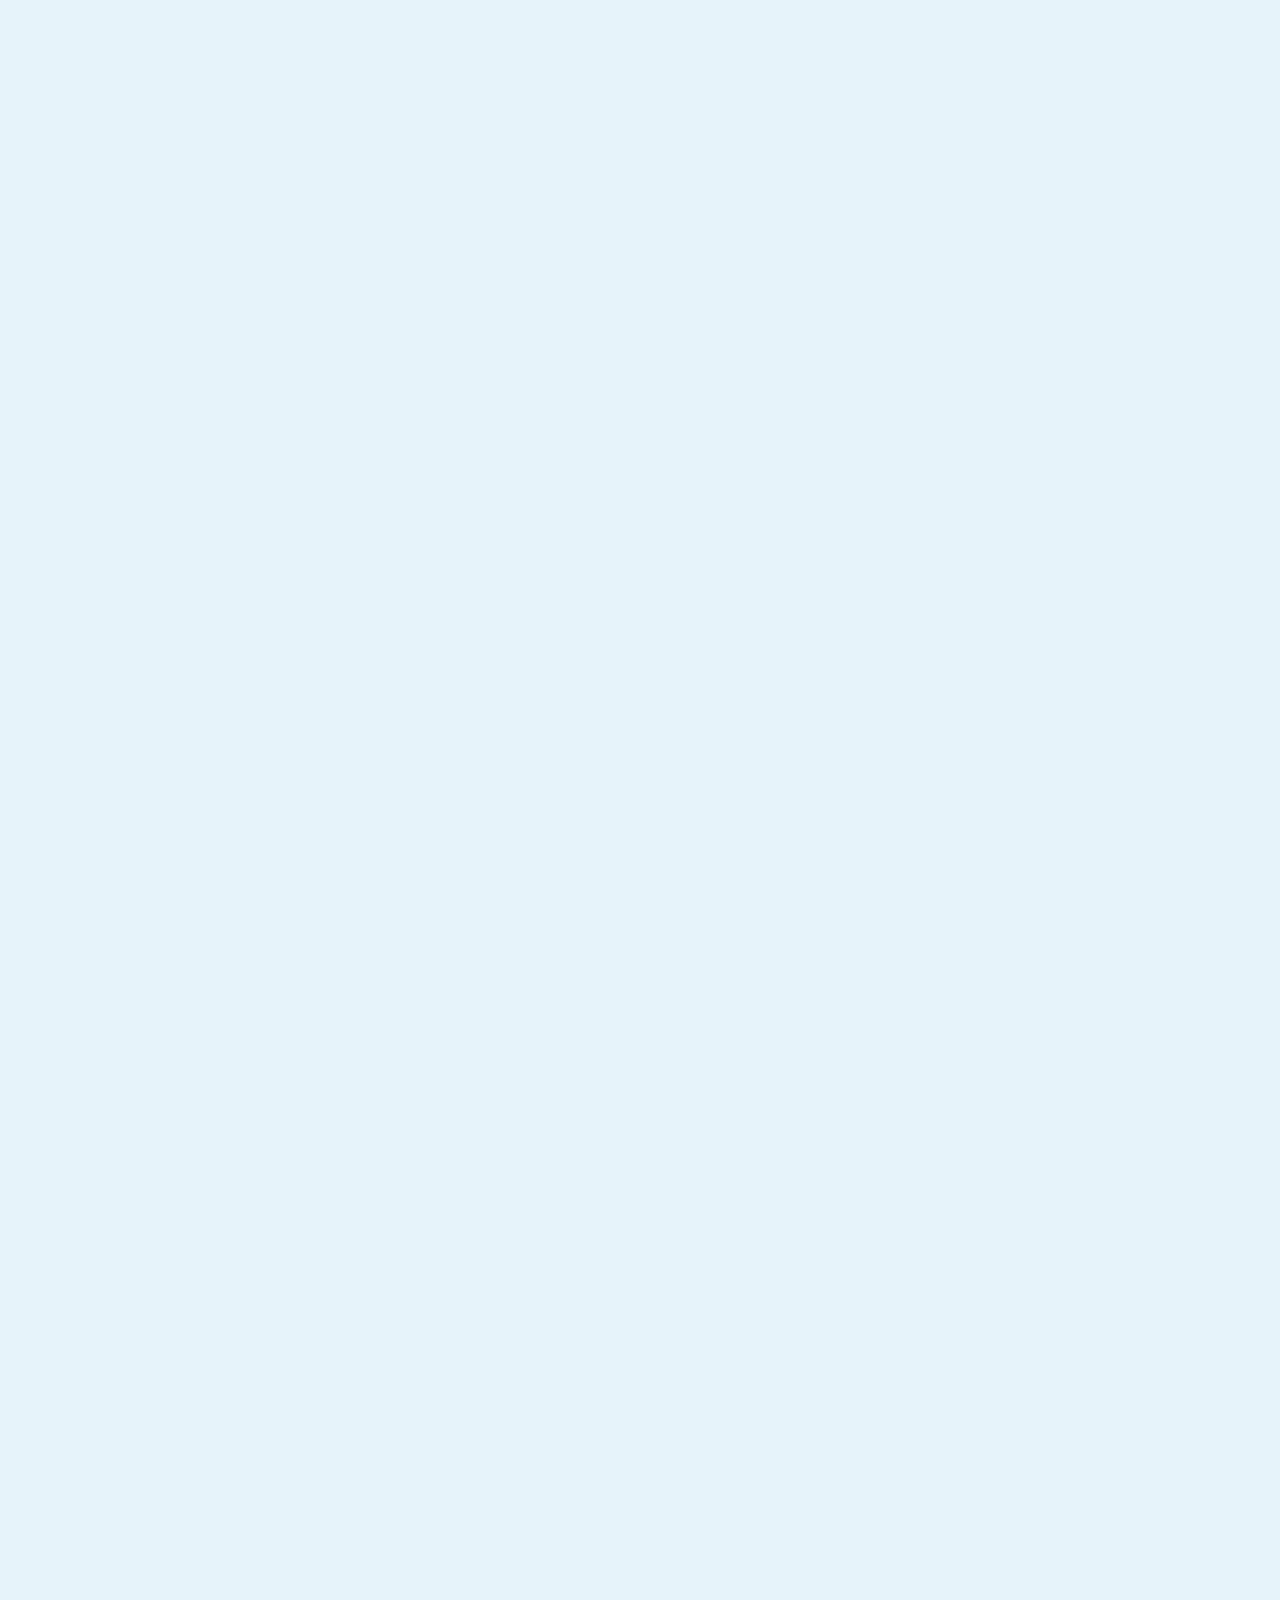
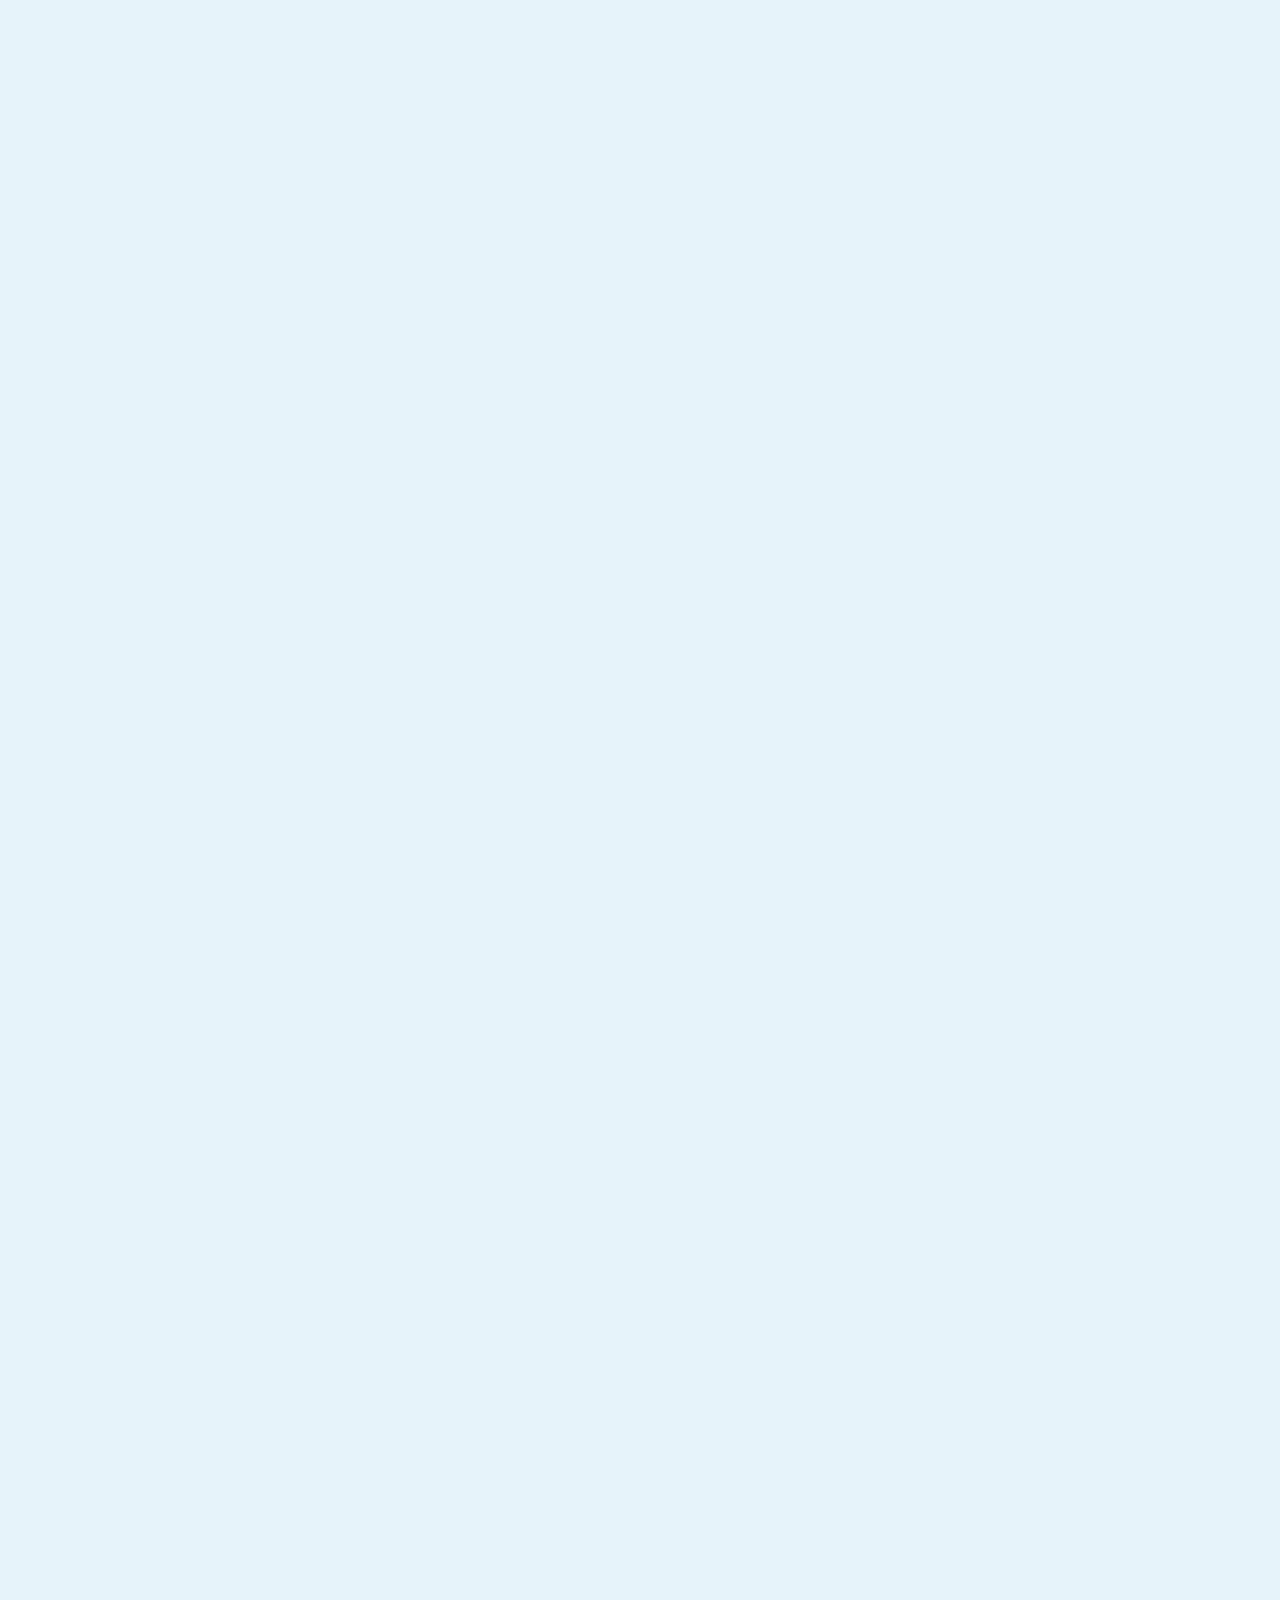
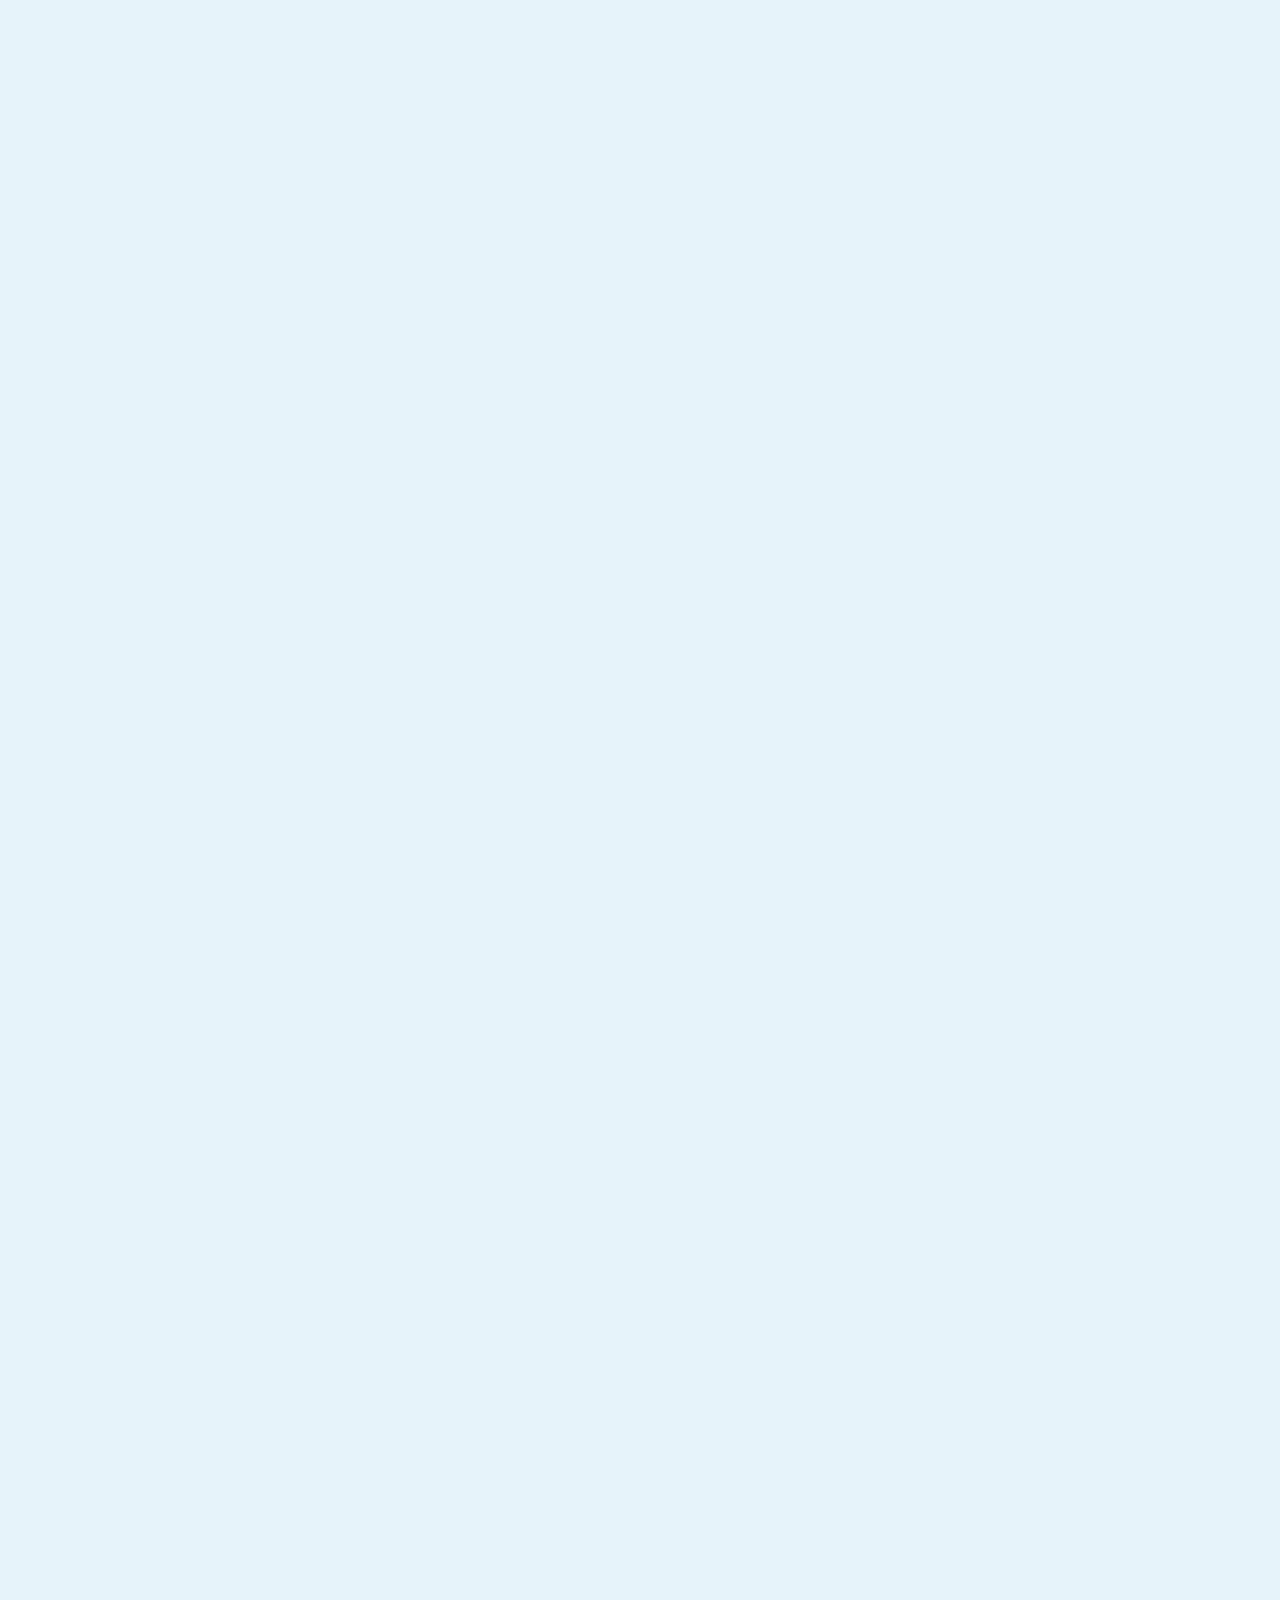
<file: html/compu.html>
<!DOCTYPE html>
<html lang="es">
<head>
    <meta charset="UTF-8">
    <meta name="viewport" content="width=device-width, initial-scale=1.0">
    <title>Computación - ET N°29</title>

    <link rel="stylesheet" href="../css/base.css">
    <link rel="stylesheet" href="../css/ciclo_basico.css">
    <link rel="stylesheet" href="../css/compu.css">
    <link rel="stylesheet" href="https://cdnjs.cloudflare.com/ajax/libs/font-awesome/6.5.2/css/all.min.css">
    <link rel="preconnect" href="https://fonts.googleapis.com">
    <link rel="preconnect" href="https://fonts.gstatic.com" crossorigin>
    <link href="https://fonts.googleapis.com/css2?family=Montserrat:wght@400;500;600;700;800;900&display=swap" rel="stylesheet">
</head>

<body class="compu-body">

<header class="encabezado">
    <a href="../index.html" class="encabezado__logo-contenedor">
        <div class="encabezado__logo-imagen"></div>
        <div class="encabezado__logo-texto">
            <span>Escuela Técnica N°29 D.E 6</span>
            <span>Reconquista de Buenos Aires</span>
        </div>
    </a>

    <button class="encabezado__menu-hamburger" id="menu-hamburger" aria-label="Abrir menú" aria-expanded="false">
        <i class="fas fa-bars" aria-hidden="true"></i>
    </button>

    <nav class="encabezado__navegacion" id="navegacion">
        <div class="nav-branding-movil">
            <div class="nav-branding-movil__logo"></div>
            <div class="nav-branding-movil__texto">
                <span>Escuela Técnica N°29</span>
                <span>Reconquista de Buenos Aires</span>
            </div>
        </div>
        <ul class="encabezado__lista-enlaces">
            <li><a href="institucional.html">Institucional</a></li>
            <li><a href="ciclo_basico.html">Ciclo básico </a></li>
            <li class="nav-desplegable nav-escritorio">
                <a href="javascript:void(0)" style="cursor: pointer;" class="nav-desplegable__toggle">Especialidades ▼</a>
                <ul class="nav-desplegable__menu">
                    <li><a href="compu.html">Computación</a></li>
                    <li><a href="mecanica.html">Mecánica</a></li>
                    <li><a href="electricidad.html">Electricidad</a></li>
                </ul>
            </li>
            <li class="nav-movil"><a href="compu.html">Computación</a></li>
            <li class="nav-movil"><a href="mecanica.html">Mecánica</a></li>
            <li class="nav-movil"><a href="electricidad.html">Electricidad</a></li>
            <li><a href="#pie-pagina-nuevo">Contactar</a></li>
        </ul>
        <div class="encabezado__redes-sociales-movil">
            <a href="https://www.facebook.com/et29de6"
                target="_blank" aria-label="Facebook"><i class="fab fa-facebook-f"></i></a>
            <a href="https://www.instagram.com/et29de6" target="_blank" aria-label="Instagram"><i
                    class="fab fa-instagram"></i></a>
        </div>
    </nav>

    <div class="encabezado__redes-sociales">
        <a href="https://www.facebook.com/et29de6"
            target="_blank" aria-label="Facebook"><i class="fab fa-facebook-f"></i></a>
        <a href="https://www.instagram.com/et29de6" target="_blank" aria-label="Instagram"><i
                class="fab fa-instagram"></i></a>
    </div>
</header>

<main class="contenido-principal">

<!-- HERO -->
<section class="seccion-hero compu-hero">
    <div class="hero-imagen-fondo"></div>
    <div class="hero-images-container">
        <img src="../img/elipses/Ellipse_1.png" alt="" class="hero-elipse">
        <img src="../img/elipses/Ellipse_2.png" alt="" class="hero-elipse">
        <img src="../img/elipses/Ellipse_3.png" alt="" class="hero-elipse">
    </div>
    <div class="hero-contenido">
        <h1>COMPUTACIÓN</h1>
        <p>El área de computación es la más amplia de la escuela, contando con cursos en los 3 turnos de la escuela. Tiene su propio piso, dentro del cual hay 4 laboratorios equipados, más dos carritos con computadoras portátiles.</p>
        <div class="hero-botones">
            <a href="#compu-plan" class="boton-llamada-accion boton-llamada-accion--primario">PLAN DE ESTUDIOS</a>
            <a href="#pie-pagina-nuevo" class="boton-llamada-accion boton-llamada-accion--secundario">CONTACTAR</a>
        </div>
    </div>
</section>

<!-- INFO GRID (Video + Perfil) -->
<section class="compu-info-grid">
    <div class="info-container">
        <!-- Video -->
        <div class="video-section">
            <div class="video-box">
                <iframe width="100%" height="100%" src="https://www.youtube.com/embed/ugLx3llSC10" title="Presentación Área de Computación" frameborder="0" allow="accelerometer; autoplay; clipboard-write; encrypted-media; gyroscope; picture-in-picture; web-share" referrerpolicy="strict-origin-when-cross-origin" allowfullscreen></iframe>
            </div>
        </div>
    </div>
</section>

<!-- Perfil Técnico (FULL WIDTH) -->
<section class="cb-perfil-section">
    <div class="cb-perfil-container">
        
        <div class="cb-perfil-badge-box">
            <span class="redes-badge-edge">PERFIL DEL TÉCNICO EN COMPUTACIÓN</span>
        </div>
        
        <div class="cb-perfil-content">
            <p class="cb-perfil-desc">
                En la actualidad el perfil del Técnico en Computación se van actualizado del plan original en función de las innovaciones que se producen en los campos tecnológicos y ocupacionales. Las innovaciones mayores fueron realizadas en la programación de contenidos de las distintas asignaturas. Esta estrategia de innovación tuvo como efecto que cada establecimiento definiera la pertinencia de ciertos contenidos sobre otros en función de cada proyecto institucional particular. No obstante, el conjunto de materias correspondientes a la especialidad son comunes para las áreas de computación de todas las escuelas técnicas de C.A.B.A.
            </p>
            <p class="cb-perfil-desc">
                Resumiendo lo que establece la resolución, el <strong>Técnico en Computación</strong> está capacitado para manifestar conocimientos, habilidades, destrezas, valores y actitudes en situaciones reales de trabajo, conforme a criterios de profesionalidad propios de su área y de responsabilidad social al:
            </p>
            
            <div class="cb-perfil-grid">
                <div class="cb-perfil-card">
                    <i class="fas fa-check-circle"></i>
                    <span><strong>Desarrollo de Software:</strong> Proyectar, producir, adaptar, implantar y mantener aplicaciones informáticas.</span>
                </div>
                <div class="cb-perfil-card">
                    <i class="fas fa-check-circle"></i>
                    <span><strong>Sistemas Informáticos:</strong> Proyectar, instalar, configurar y mantener sistemas informáticos.</span>
                </div>
                <div class="cb-perfil-card">
                    <i class="fas fa-check-circle"></i>
                    <span><strong>Documentación Técnica:</strong> Realizar la documentación técnica y de usuarios de acuerdo con los requerimientos funcionales y técnicos.</span>
                </div>
                <div class="cb-perfil-card">
                    <i class="fas fa-check-circle"></i>
                    <span><strong>Asistencia al Usuario:</strong> Asistir y asesorar en la elección, adquisición e instalación de sistemas y aplicaciones.</span>
                </div>
                <div class="cb-perfil-card">
                    <i class="fas fa-check-circle"></i>
                    <span><strong>Paradigmas de Programación:</strong> Manejar los distintos paradigmas de la programación y sus características.</span>
                </div>
                <div class="cb-perfil-card">
                    <i class="fas fa-check-circle"></i>
                    <span><strong>Lenguajes de Desarrollo:</strong> Seleccionar y aplicar lenguajes de programación de diferentes características.</span>
                </div>
                <div class="cb-perfil-card">
                    <i class="fas fa-check-circle"></i>
                    <span><strong>Pensamiento Lógico:</strong> Desarrollar un pensamiento estructurado para la administración eficiente de datos.</span>
                </div>
                <div class="cb-perfil-card">
                    <i class="fas fa-check-circle"></i>
                    <span><strong>Diseño e Implementación:</strong> Interpretar e implementar el diseño técnico de una aplicación informática.</span>
                </div>
                <div class="cb-perfil-card">
                    <i class="fas fa-check-circle"></i>
                    <span><strong>Operatividad del Usuario:</strong> Facilitar y optimizar la operatoria técnica del usuario final.</span>
                </div>
                <div class="cb-perfil-card">
                    <i class="fas fa-check-circle"></i>
                    <span><strong>Seguridad de Datos:</strong> Mantener la integridad de los datos locales y protección total contra amenazas (virus).</span>
                </div>
                <div class="cb-perfil-card">
                    <i class="fas fa-check-circle"></i>
                    <span><strong>Infraestructura de Redes:</strong> Instalar y poner en marcha componentes o sistemas, equipos y redes informáticas.</span>
                </div>
                <div class="cb-perfil-card">
                    <i class="fas fa-check-circle"></i>
                    <span><strong>Soporte Técnico:</strong> Mantener equipos y sistemas de baja complejidad o componentes de los mismos.</span>
                </div>
                <div class="cb-perfil-card">
                    <i class="fas fa-check-circle"></i>
                    <span><strong>Ambiente de Trabajo:</strong> Optimizar el ambiente informático de trabajo del usuario bajo normativas vigentes.</span>
                </div>
                <div class="cb-perfil-card">
                    <i class="fas fa-check-circle"></i>
                    <span><strong>Asesoría Comercial:</strong> Asesorar y apoyar en la compra y venta de productos o servicios informáticos.</span>
                </div>
                <div class="cb-perfil-card">
                    <i class="fas fa-check-circle"></i>
                    <span><strong>Autogestión Profesional:</strong> Autogestionar sus actividades en relación de dependencia o emprendimientos propios.</span>
                </div>
            </div>
        </div>
        
    </div>
</section>






<!-- PLAN DE ESTUDIO -->
<section id="compu-plan" class="compu-plan cb-section">

    <div class="cb-tabs-container">
        <div class="cb-plan-de-box">
            <div class="cb-plan-de-title">PLAN DE ESTUDIOS</div>
            <div class="cb-tabs-header">
                <button class="cb-tab-btn" data-year="3">TERCER AÑO</button>
                <button class="cb-tab-btn active" data-year="4">CUARTO AÑO</button>
                <button class="cb-tab-btn" data-year="5">QUINTO AÑO</button>
                <button class="cb-tab-btn" data-year="6">SEXTO AÑO</button>
            </div>
        </div>
    </div>

    <div class="plan-grid">

        <!-- MATERIAS -->
        <div>
            <h3 id="compu-year-title" style="text-align: center; margin-bottom: 2rem; font-size: 2rem; color: var(--blue-dark); text-transform: uppercase;">PLAN DE ESTUDIOS - CUARTO AÑO</h3>
            <div class="cb-curriculum-grid subjects-grid" id="subjects-grid">
                
                <!-- ========================================================= -->
                <!-- FRAN Y MARCO: ACA METAN LA INFORMACIÓN DEL PLAN DE   -->
                <!-- ESTUDIOS. COPIEN Y PEGUEN EL BLOQUE <div class="cb-card"> -->
                <!-- PARA AGREGAR MÁS MATERIAS A CADA AÑO. RECORDAR CAMBIAR EL -->
                <!-- "data-year", "data-desc" Y "data-hours" PARA CADA UNA.    -->
                <!-- ========================================================= -->

                    <div class="cb-card" data-year="3">
                        <div class="cb-card__header">
                            <i class="fas fa-code cb-card__subject-icon"></i>
                            <span class="cb-card__title">Taller de Programación</span>
                        </div>
                    </div>
                    <div class="cb-card" data-year="3">
                        <div class="cb-card__header">
                            <i class="fas fa-microchip cb-card__subject-icon"></i>
                            <span class="cb-card__title">Taller de Tecnología de Control</span>
                        </div>
                    </div>
                    <div class="cb-card" data-year="3">
                        <div class="cb-card__header">
                            <i class="fas fa-palette cb-card__subject-icon"></i>
                            <span class="cb-card__title">Taller de Diseño Multimedial</span>
                        </div>
                    </div>
                    <div class="cb-card" data-year="3">
                        <div class="cb-card__header">
                            <i class="fas fa-calculator cb-card__subject-icon"></i>
                            <span class="cb-card__title">Matemática</span>
                        </div>
                    </div>
                    <div class="cb-card" data-year="3">
                        <div class="cb-card__header">
                            <i class="fas fa-book cb-card__subject-icon"></i>
                            <span class="cb-card__title">Lengua y Literatura</span>
                        </div>
                    </div>
                    <div class="cb-card" data-year="3">
                        <div class="cb-card__header">
                            <i class="fas fa-pencil-ruler cb-card__subject-icon"></i>
                            <span class="cb-card__title">Tecnología de la Representación</span>
                        </div>
                    </div>
                    <div class="cb-card" data-year="3">
                        <div class="cb-card__header">
                            <i class="fas fa-globe-americas cb-card__subject-icon"></i>
                            <span class="cb-card__title">Geografía</span>
                        </div>
                    </div>
                    <div class="cb-card" data-year="3">
                        <div class="cb-card__header">
                            <i class="fas fa-landmark cb-card__subject-icon"></i>
                            <span class="cb-card__title">Historia</span>
                        </div>
                    </div>
                    <div class="cb-card" data-year="3">
                        <div class="cb-card__header">
                            <i class="fas fa-running cb-card__subject-icon"></i>
                            <span class="cb-card__title">Educación Física</span>
                        </div>
                    </div>
                    <div class="cb-card" data-year="3">
                        <div class="cb-card__header">
                            <i class="fas fa-language cb-card__subject-icon"></i>
                            <span class="cb-card__title">Inglés</span>
                        </div>
                    </div>
                    <div class="cb-card" data-year="3">
                        <div class="cb-card__header">
                            <i class="fas fa-atom cb-card__subject-icon"></i>
                            <span class="cb-card__title">Física</span>
                        </div>
                    </div>
                    <div class="cb-card" data-year="3">
                        <div class="cb-card__header">
                            <i class="fas fa-vial cb-card__subject-icon"></i>
                            <span class="cb-card__title">Química</span>
                        </div>
                    </div>
                    <div class="cb-card" data-year="3">
                        <div class="cb-card__header">
                            <i class="fas fa-users cb-card__subject-icon"></i>
                            <span class="cb-card__title">Educación Ciudadana</span>
                        </div>
                    </div>
                    
                    <!-- 4to Año -->
                    <div class="cb-card" data-year="4">
                        <div class="cb-card__header">
                            <i class="fas fa-terminal cb-card__subject-icon"></i>
                            <span class="cb-card__title">Laboratorio de Algoritmos y Estructura de Datos</span>
                        </div>
                    </div>
                    <div class="cb-card" data-year="4">
                        <div class="cb-card__header">
                            <i class="fas fa-server cb-card__subject-icon"></i>
                            <span class="cb-card__title">Organización de las computadoras</span>
                        </div>
                    </div>
                    <div class="cb-card" data-year="4">
                        <div class="cb-card__header">
                            <i class="fas fa-database cb-card__subject-icon"></i>
                            <span class="cb-card__title">Base de Datos</span>
                        </div>
                    </div>
                    <div class="cb-card" data-year="4">
                        <div class="cb-card__header">
                            <i class="fas fa-project-diagram cb-card__subject-icon"></i>
                            <span class="cb-card__title">Proyecto Informático I</span>
                        </div>
                    </div>
                    <div class="cb-card" data-year="4">
                        <div class="cb-card__header">
                            <i class="fas fa-brain cb-card__subject-icon"></i>
                            <span class="cb-card__title">Lógica Computacional</span>
                        </div>
                    </div>
                    <div class="cb-card" data-year="4">
                        <div class="cb-card__header">
                            <i class="fas fa-calculator cb-card__subject-icon"></i>
                            <span class="cb-card__title">Matemática</span>
                        </div>
                    </div>
                    <div class="cb-card" data-year="4">
                        <div class="cb-card__header">
                            <i class="fas fa-book cb-card__subject-icon"></i>
                            <span class="cb-card__title">Lengua y Literatura</span>
                        </div>
                    </div>
                    <div class="cb-card" data-year="4">
                        <div class="cb-card__header">
                            <i class="fas fa-language cb-card__subject-icon"></i>
                            <span class="cb-card__title">Inglés</span>
                        </div>
                    </div>
                    <div class="cb-card" data-year="4">
                        <div class="cb-card__header">
                            <i class="fas fa-running cb-card__subject-icon"></i>
                            <span class="cb-card__title">Educación Física</span>
                        </div>
                    </div>
                    <div class="cb-card" data-year="4">
                        <div class="cb-card__header">
                            <i class="fas fa-landmark cb-card__subject-icon"></i>
                            <span class="cb-card__title">Historia</span>
                        </div>
                    </div>
                    <div class="cb-card" data-year="4">
                        <div class="cb-card__header">
                            <i class="fas fa-globe-americas cb-card__subject-icon"></i>
                            <span class="cb-card__title">Geografía</span>
                        </div>
                    </div>
                    
                    <!-- 5to Año -->
                    <div class="cb-card" data-year="5">
                        <div class="cb-card__header">
                            <i class="fas fa-laptop-code cb-card__subject-icon"></i>
                            <span class="cb-card__title">Laboratorio de Programación Orientada a Objetos</span>
                        </div>
                    </div>
                    <div class="cb-card" data-year="5">
                        <div class="cb-card__header">
                            <i class="fas fa-network-wired cb-card__subject-icon"></i>
                            <span class="cb-card__title">Redes</span>
                        </div>
                    </div>
                    <div class="cb-card" data-year="5">
                        <div class="cb-card__header">
                            <i class="fas fa-database cb-card__subject-icon"></i>
                            <span class="cb-card__title">Administración y Gestión de Bases de Datos</span>
                        </div>
                    </div>
                    <div class="cb-card" data-year="5">
                        <div class="cb-card__header">
                            <i class="fas fa-project-diagram cb-card__subject-icon"></i>
                            <span class="cb-card__title">Proyecto Informático II</span>
                        </div>
                    </div>
                    <div class="cb-card" data-year="5">
                        <div class="cb-card__header">
                            <i class="fas fa-chart-line cb-card__subject-icon"></i>
                            <span class="cb-card__title">Análisis de Sistemas</span>
                        </div>
                    </div>
                    <div class="cb-card" data-year="5">
                        <div class="cb-card__header">
                            <i class="fas fa-calculator cb-card__subject-icon"></i>
                            <span class="cb-card__title">Matemática</span>
                        </div>
                    </div>
                    <div class="cb-card" data-year="5">
                        <div class="cb-card__header">
                            <i class="fas fa-book cb-card__subject-icon"></i>
                            <span class="cb-card__title">Lengua y Literatura</span>
                        </div>
                    </div>
                    <div class="cb-card" data-year="5">
                        <div class="cb-card__header">
                            <i class="fas fa-language cb-card__subject-icon"></i>
                            <span class="cb-card__title">Inglés</span>
                        </div>
                    </div>
                    <div class="cb-card" data-year="5">
                        <div class="cb-card__header">
                            <i class="fas fa-running cb-card__subject-icon"></i>
                            <span class="cb-card__title">Educación Física</span>
                        </div>
                    </div>
                    <div class="cb-card" data-year="5">
                        <div class="cb-card__header">
                            <i class="fas fa-coins cb-card__subject-icon"></i>
                            <span class="cb-card__title">Economía y Gestión de las Organizaciones</span>
                        </div>
                    </div>
                    
                    <!-- 6to Año -->
                    <div class="cb-card" data-year="6">
                        <div class="cb-card__header">
                            <i class="fas fa-user-tie cb-card__subject-icon"></i>
                            <span class="cb-card__title">Prácticas Profesionalizantes</span>
                        </div>
                    </div>
                    <div class="cb-card" data-year="6">
                        <div class="cb-card__header">
                            <i class="fas fa-network-wired cb-card__subject-icon"></i>
                            <span class="cb-card__title">Administración de Redes</span>
                        </div>
                    </div>
                    <div class="cb-card" data-year="6">
                        <div class="cb-card__header">
                            <i class="fas fa-project-diagram cb-card__subject-icon"></i>
                            <span class="cb-card__title">Desarrollo de Sistemas</span>
                        </div>
                    </div>
                    <div class="cb-card" data-year="6">
                        <div class="cb-card__header">
                            <i class="fas fa-wifi cb-card__subject-icon"></i>
                            <span class="cb-card__title">Programación sobre Redes</span>
                        </div>
                    </div>
                    <div class="cb-card" data-year="6">
                        <div class="cb-card__header">
                            <i class="fas fa-industry cb-card__subject-icon"></i>
                            <span class="cb-card__title">Gestión de Procesos Productivos</span>
                        </div>
                    </div>
                    <div class="cb-card" data-year="6">
                        <div class="cb-card__header">
                            <i class="fas fa-calculator cb-card__subject-icon"></i>
                            <span class="cb-card__title">Matemática</span>
                        </div>
                    </div>
                    <div class="cb-card" data-year="6">
                        <div class="cb-card__header">
                            <i class="fas fa-language cb-card__subject-icon"></i>
                            <span class="cb-card__title">Inglés</span>
                        </div>
                    </div>
                    <div class="cb-card" data-year="6">
                        <div class="cb-card__header">
                            <i class="fas fa-microscope cb-card__subject-icon"></i>
                            <span class="cb-card__title">Ciencia y Tecnología</span>
                        </div>
                    </div>
                    <div class="cb-card" data-year="6">
                        <div class="cb-card__header">
                            <i class="fas fa-briefcase cb-card__subject-icon"></i>
                            <span class="cb-card__title">Ciudadanía y trabajo</span>
                        </div>
                    </div>
                    <div class="cb-card" data-year="6">
                        <div class="cb-card__header">
                            <i class="fas fa-running cb-card__subject-icon"></i>
                            <span class="cb-card__title">Educación física</span>
                        </div>
                    </div>
            </div>
        </div>


    </div>
</section>

<!-- PROYECTOS -->
<!--
<section class="compu-projects" style="margin-bottom: 4rem;">
    <div class="compu-badge-top" style="margin-bottom: 2rem; text-align: center;">
        <span class="badge" style="background: white; border-radius: 999px; padding: 0.5rem 1.5rem;">PROYECTOS</span>
    </div>
    
    <div class="project-gallery-wrapper" style="margin: 0 auto; max-width: 1200px; padding: 0 5%;">
        <div class="project-track" style="display: flex; gap: 2rem; flex-wrap: wrap; justify-content: center;">
            
            <div class="img-gallery-card" onclick="openProjectModal('VIDEOJUEGO: PEDRO EN LA RECO', '../img/imagen_prueba1.jpg', 'Proyecto desarrollado en entorno 2D enseñando habilidades de programación estructurada, lógica de colisiones y diseño de niveles en la herramienta correspondiente. Los alumnos combinan su lógica algorítmica y su creatividad.')">
                 <img src="../img/imagen_prueba1.jpg" alt="Pedro en la Reco">
                 <div class="img-gallery-overlay">
                     <h3>videojuego:<br>Pedro en la Reco</h3>
                 </div>
            </div>
            
            <div class="img-gallery-card" onclick="openProjectModal('REGADO AUTOMÁTICO DE AGUA', '../img/compuWork.jpg', 'Integración de placas programables (como Arduino) y sensores de humedad para optimizar la irrigación automática. Este proyecto fomenta tanto conocimientos en electrónica básica como en el ciclo de programación y robótica educativa.')">
                 <img src="../img/compuWork.jpg" alt="Regado automatico">
                 <div class="img-gallery-overlay">
                     <h3>Regado automático<br>de agua</h3>
                 </div>
            </div>
            
            <div class="img-gallery-card" onclick="openProjectModal('ROBOT E.L.H.U.E', '../img/mecaWork.jpg', 'Prototipo robótico programado en C++ para competencias y demostraciones tecnológicas. Implementación de control por Bluetooth, manejo de servo-motores y codificación de algoritmos para evasión de obstáculos automatizada.')">
                 <img src="../img/mecaWork.jpg" alt="robot E.L.H.U.E">
                 <div class="img-gallery-overlay">
                     <h3>robot<br>E.L.H.U.E</h3>
                 </div>
            </div>
            
        </div>
    </div>
</section>
 -->
<!-- Modal Proyectos UX/UI -->
 <!--
<div id="project-modal" class="project-modal">
    <div class="project-modal-content">
        <span class="close-modal" onclick="closeProjectModal()">&times;</span>
        <div class="modal-body">
            <img id="modal-img" src="" alt="Proyecto">
            <div class="modal-info">
                <h2 id="modal-title">Título</h2>
                <p id="modal-desc">Descripción detallada del proyecto...</p>
            </div>
        </div>
    </div>
</div>
-->

<!-- FOTOS INSTALACIONES -->
<section style="margin-top: 2rem;">
    <div style="position: relative; overflow: hidden;">
        <div class="inst-deslizador" id="inst-deslizador">
            <img src="../img/compu/compu1.webp" alt="Instalaciones de Computación" decoding="async">
            <img src="../img/compu/compu2.webp" alt="Instalaciones de Computación" decoding="async">
            <img src="../img/compu/compu3.webp" alt="Instalaciones de Computación" decoding="async">
            <img src="../img/compu/compu4.webp" alt="Instalaciones de Computación" decoding="async">
        </div>

        <div style="position: absolute; top: 0; left: 0; width: 100%; height: 100%; background: linear-gradient(to top, #0077c8 0%, transparent 50%); display: flex; align-items: flex-end; padding: 2rem; pointer-events: none;">
            <h2 style="color: white; font-size: 2rem; width: 100%; text-align: right; padding-right: 5%;">FOTOS INSTALACIONES</h2>
        </div>
        <!-- arrows -->
        <button id="compu-prev-btn" style="position: absolute; left: 2rem; top: 50%; transform: translateY(-50%); background: rgba(0,0,0,0.3); color: white; border: none; font-size: 2rem; width: 50px; height: 50px; border-radius: 50%; cursor: pointer; display: flex; align-items: center; justify-content: center;"><i class="fas fa-chevron-left"></i></button>
        <button id="compu-next-btn" style="position: absolute; right: 2rem; top: 50%; transform: translateY(-50%); background: rgba(0,0,0,0.3); color: white; border: none; font-size: 2rem; width: 50px; height: 50px; border-radius: 50%; cursor: pointer; display: flex; align-items: center; justify-content: center;"><i class="fas fa-chevron-right"></i></button>
    </div>
</section>


</main>

<footer class="pie-pagina-nuevo" id="pie-pagina-nuevo">
    <div class="pie-pagina__seccion pie-pagina__contactos">
        <h3>CONTACTOS</h3>
        <p>Teléfono: <a href="tel:+5401149572920"><strong>+54 011 4957-2920</strong></a></p>
        <p>Email: <a href="https://mail.google.com/mail/?view=cm&fs=1&to=det_29_de6@bue.edu.ar&su=Consulta%20desde%20el%20Sitio%20Web" target="_blank"><strong>det_29_de6@bue.edu.ar</strong></a></p>

        <h3 class="pie-pagina__titulo-redes">REDES SOCIALES</h3>
        <p>Instagram: <a href="https://www.instagram.com/et29de6" target="_blank">@et29de6</a></p>
        <p>Facebook: <a href="https://www.facebook.com/et29de6" target="_blank">ET 29 De 6 Reconquista de Buenos Aires</a></p>
    </div>

    <div class="pie-pagina__seccion pie-pagina__ubicacion">
        <h3>UBICACIÓN</h3>
        <p>Avenida Boedo 760, Comuna 5, Buenos Aires</p>
        <p>Líneas de colectivo: 7, 31, 32, 41, 53, 56, 84, 88, 96, 97, 101, 115, 126, 127, 128, 160, 164, 180</p>
        <p>Subte Línea E: Estación Boedo</p>
        <div class="footer__mapa-contenedor">
            <iframe
                src="https://www.google.com/maps/embed?pb=!1m18!1m12!1m3!1d3283.302504134705!2d-58.41885242413697!3d-34.62179505845324!2m3!1f0!2f0!3f0!3m2!1i1024!2i768!4f13.1!3m3!1m2!1s0x95bccaf8b0c7ce0f%3A0x17ca663276a69e1b!2sEscuela%20T%C3%A9cnica%20N%C2%B0%2029%20-%20Reconquista%20de%20Buenos%20Aires!5e0!3m2!1ses-419!2sar!4v1763526991967!5m2!1ses-419!2sar"
                width="600" height="450" style="border:0;" allowfullscreen="" loading="lazy"
                referrerpolicy="no-referrer-when-downgrade"></iframe>
        </div>
    </div>
</footer>

<script src="../js/compu.js"></script>
<script src="../js/menu.js"></script>
    <!-- FAB Redes del Área -->
    <a href="https://www.instagram.com/et29de6_computacion" target="_blank" class="cb-fab-social" aria-label="Instagram del Área">
        <i class="fab fa-instagram"></i>
        <span class="cb-fab-text">SEGUINOS</span>
    </a>
</body>
</html>
</file>
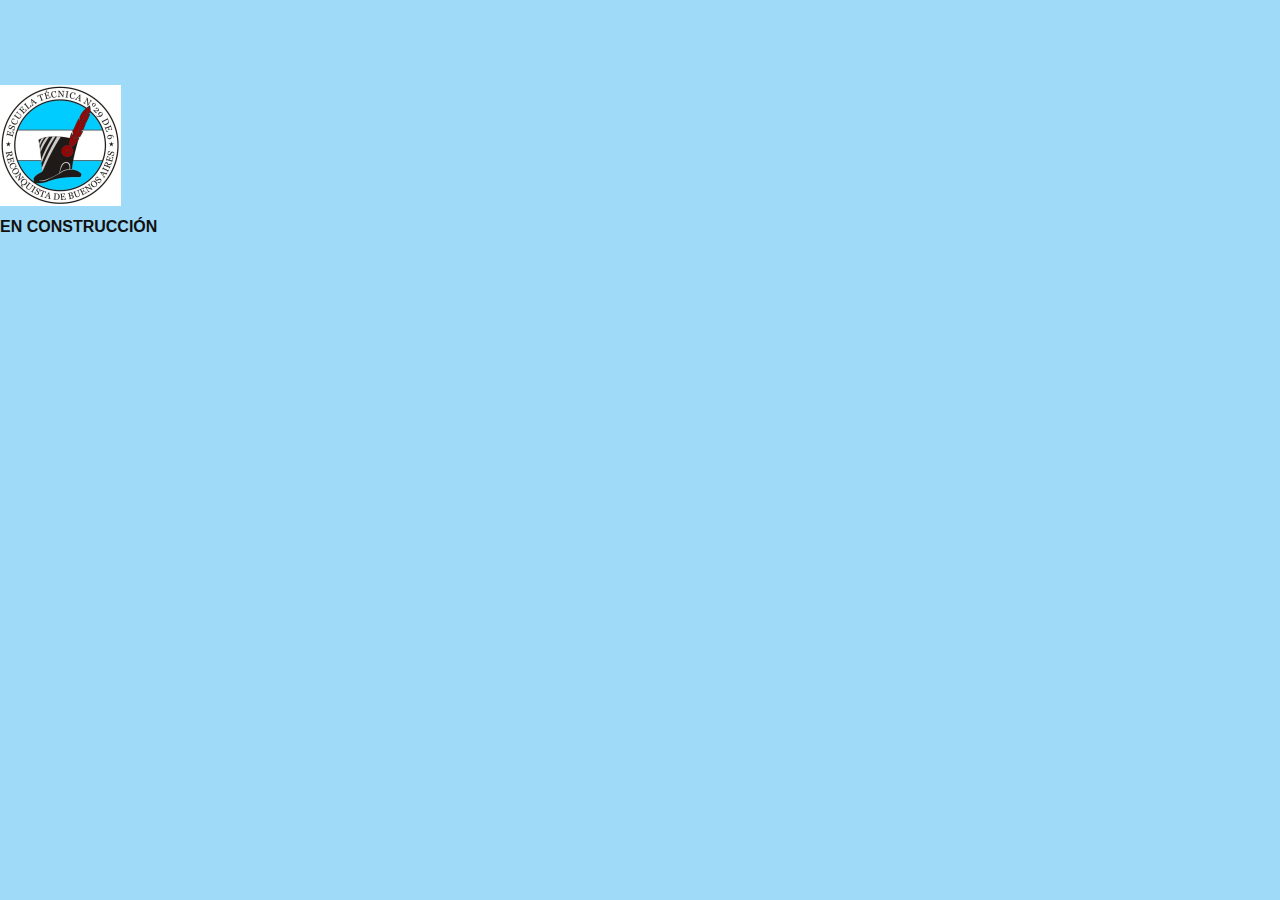
<file: html/construccion.html>
<!DOCTYPE html>
<html lang="es">
<head>
  <meta charset="UTF-8">
  <meta name="viewport" content="width=device-width, initial-scale=1.0">
  <title>Imagen centrada</title>
  <link rel="stylesheet" href="/css/styles.css">
</head>

<body>
  <div>
    <img src="/img/logoet29.png" alt="Imagen principal">
    <p>EN CONSTRUCCIÓN</p>
  </div>
</body>
</html>
</file>
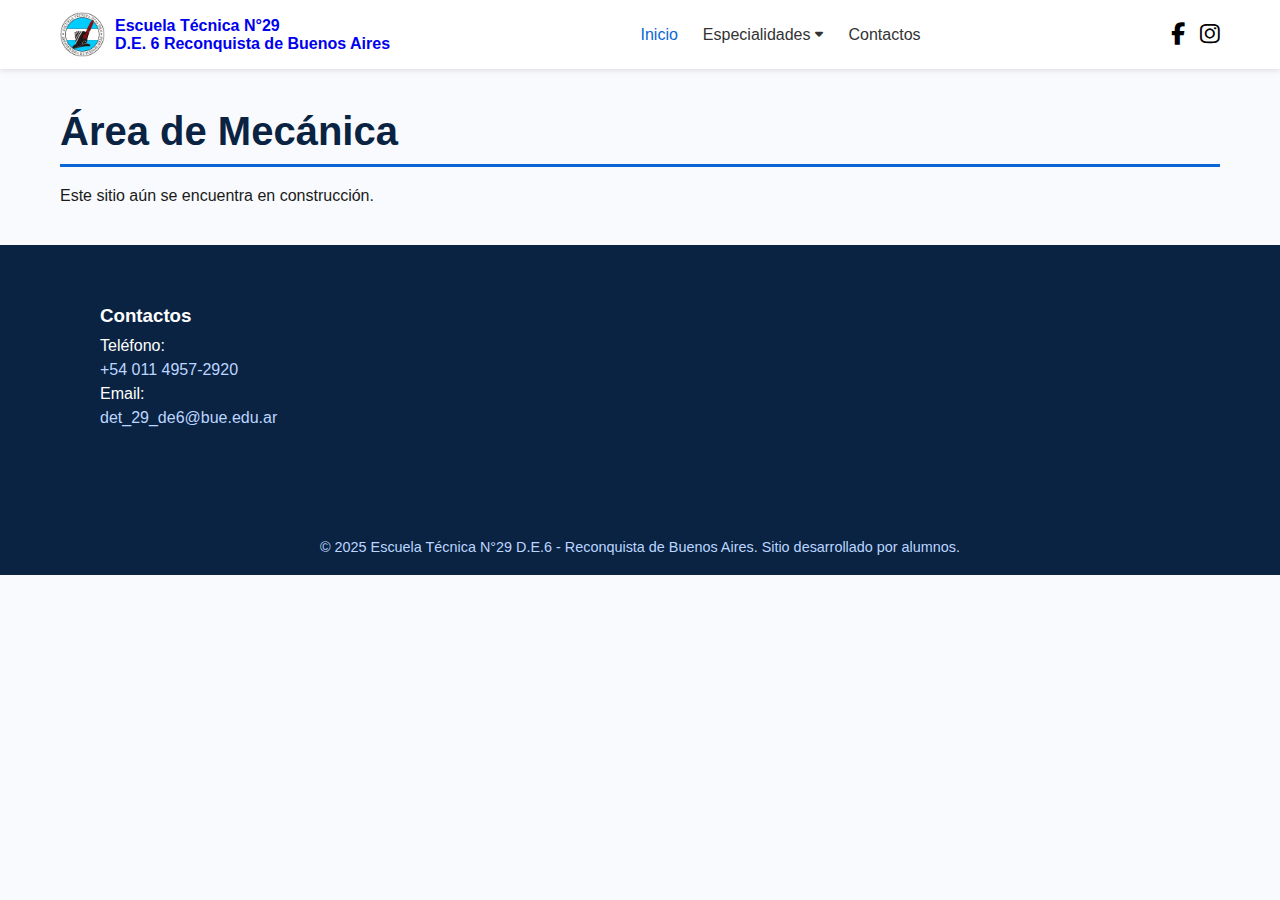
<file: html/mecanica.html>
<!DOCTYPE html>
<html lang="es">

<head>
  <meta charset="UTF-8">
  <meta name="viewport" content="width=device-width, initial-scale=1.0">
  <title>Mecánica - E.T. N°29</title>
  <link rel="stylesheet" href="../css/stylesGenerales.css">
  <link rel="stylesheet" href="../css/stylesEspecs.css">
  <link rel="stylesheet" href="https://cdnjs.cloudflare.com/ajax/libs/font-awesome/6.6.0/css/all.min.css">
</head>

<body>
  <!-- NAVBAR -->
  <nav class="barra-navegacion">
    <div class="contenedor-navegacion">
      <div class="logo">
        <img src="../img/logoet29.png" alt="Logo Técnica 29" />
        <a id="linkInicio" href="../index.html">Escuela Técnica N°29<br>D.E. 6 Reconquista de Buenos Aires</a>
      </div>

      <div class="menu-hamburger" id="menu-hamburger">
        <i class="fas fa-bars"></i>
      </div>

      <ul class="menu">
        <li><a href="#inicio" class="activo">Inicio</a></li>
        <li class="dropdown">
          <a href="#" class="dropbtn">Especialidades <i class="fa-solid fa-caret-down"></i></a>
          <div class="dropdown-content">
            <a href="compu.html">Computación</a>
            <a href="electricidad.html">Electricidad</a>
            <a href="mecanica.html">Mecánica</a>
          </div>
        </li>
        <li><a href="#contactos">Contactos</a></li>
      </ul>

      <div class="redes">
        <a href="https://www.facebook.com/et29de6" target="_blank" aria-label="Facebook">
          <i class="fa-brands fa-facebook-f"></i>
        </a>
        <a href="https://www.instagram.com/et29de6" target="_blank" aria-label="Instagram">
          <i class="fa-brands fa-instagram"></i>
        </a>
      </div>
    </div>
  </nav>

  <div class="content-wrapper">
    <main class="main-column">
      <h1>Área de Mecánica</h1>

      <p>Este sitio aún se encuentra en construcción.</p>
    </main>
  </div>

  <!-- FOOTER -->
  <footer id="contactos" class="pie-de-pagina">
    <div class="contenedor-pie">
      <div class="columna">
        <h3>Contactos</h3>
        <p>Teléfono: <a href="tel:+541149572920">+54 011 4957-2920</a></p>
        <p>Email: <a href="https://mail.google.com/mail/?view=cm&fs=1&to=det_29_de6@bue.edu.ar&su=Consulta%20T%C3%A9cnica%20N29" target="_blank">det_29_de6@bue.edu.ar</a></p>
      </div>



      <div class="columna mapa">
        <iframe
          src="https://www.google.com/maps/embed?pb=!1m18!1m12!1m3!1d3283.3023294802247!2d-58.41885242351912!3d-34.62179947294788!2m3!1f0!2f0!3f0!3m2!1i1024!2i768!4f13.1!3m3!1m2!1s0x95bccaf8b0c7ce0f%3A0x17ca663276a69e1b!2sEscuela%20T%C3%A9cnica%20N%C2%B0%2029%20-%20Reconquista%20de%20Buenos%20Aires!5e0!3m2!1ses-419!2sar!4v1761158376874!5m2!1ses-419!2sar"
          width="100%" height="200" style="border:0;" allowfullscreen="" loading="lazy"></iframe>
      </div>
    </div>

    <p class="texto-final">
      © 2025 Escuela Técnica N°29 D.E.6 - Reconquista de Buenos Aires. Sitio
      desarrollado por alumnos.
    </p>
  </footer>
</body>

</html>
</file>
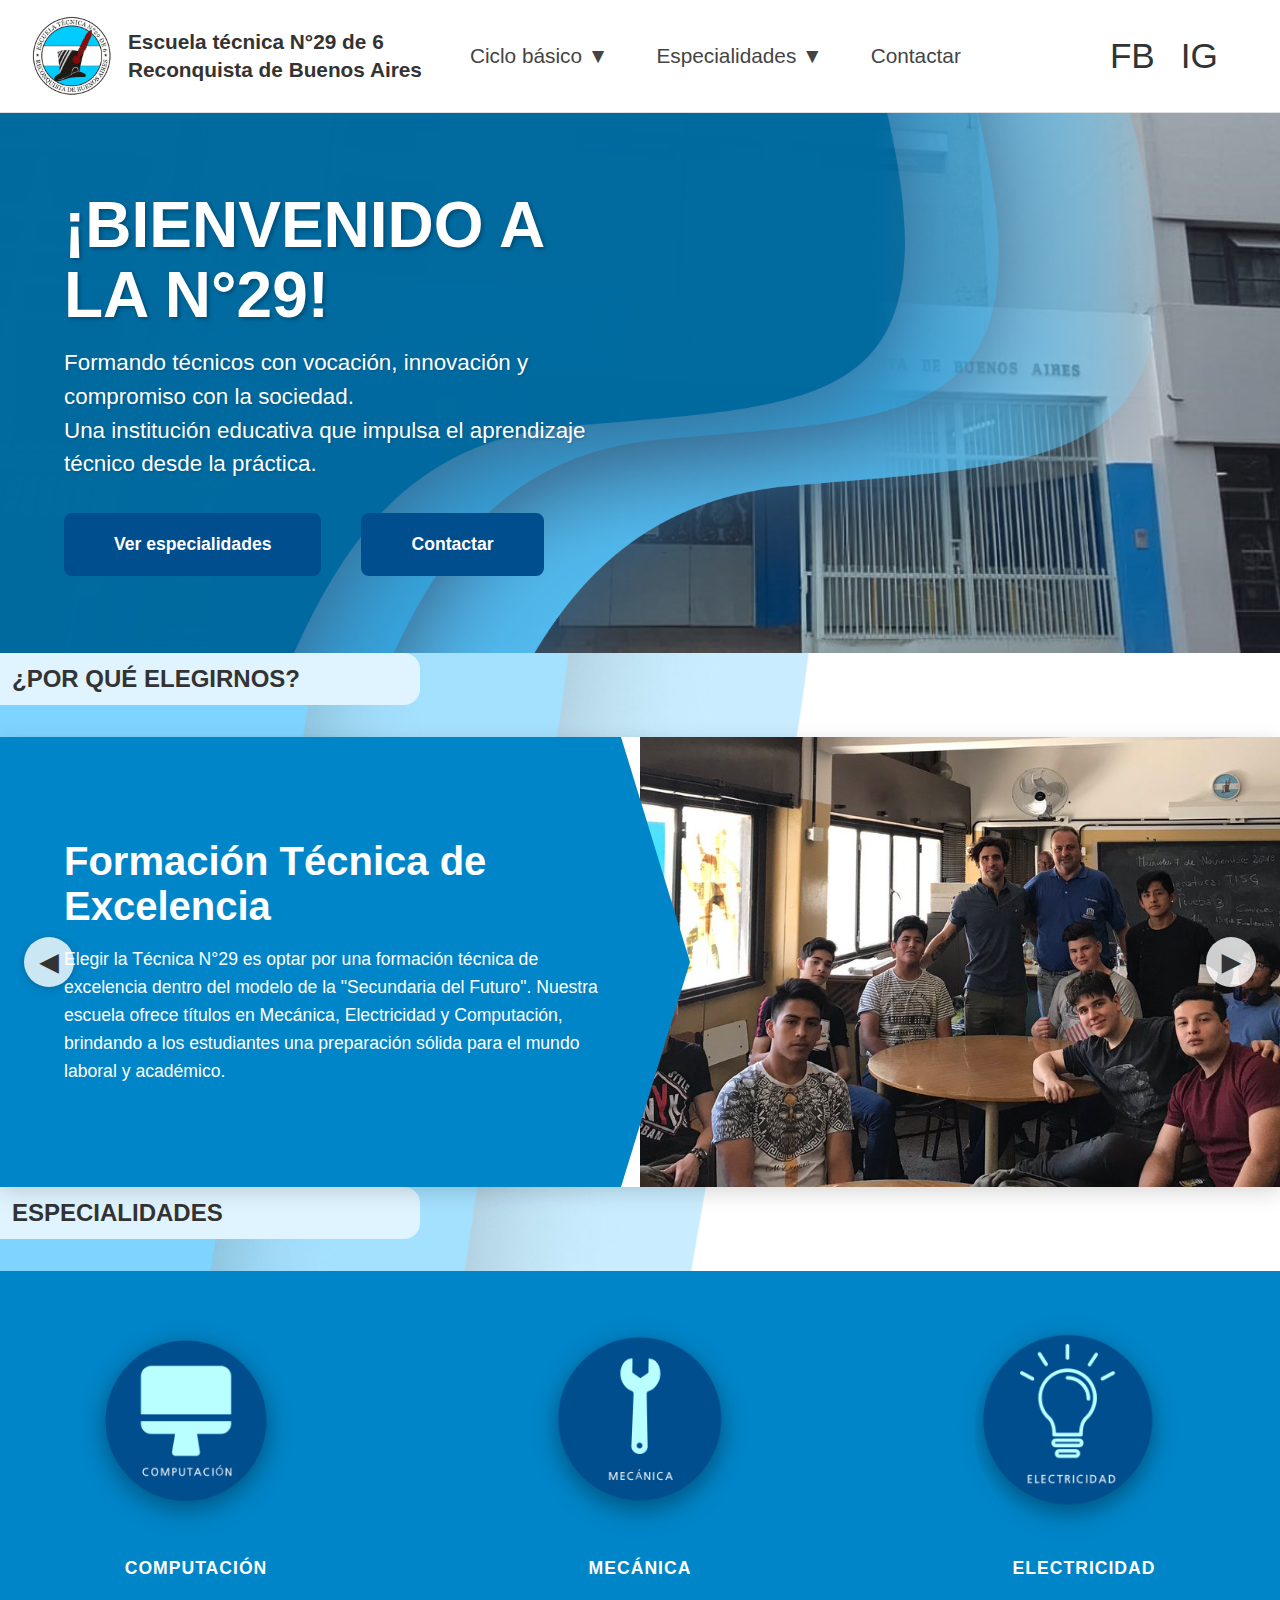
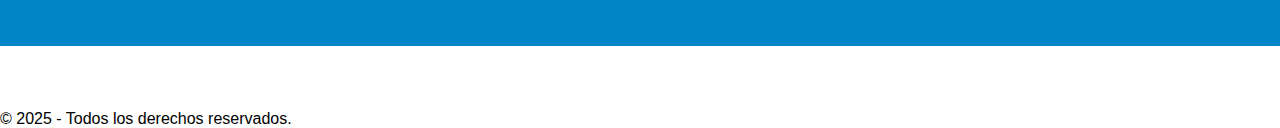
<file: vista1/vista1.html>
<!DOCTYPE html>
<html lang="es">
<head>
    <meta charset="UTF-8">
    <meta name="viewport" content="width=device-width, initial-scale=1.0">
    <title>ET N°29 - Reconquista de Buenos Aires</title>
    <link rel="stylesheet" href="vista1.css">
</head>
<body>

    <!-- ========== ENCABEZADO ========== -->
    <header class="encabezado">
        
        <a href="../index.html" class="encabezado__logo-contenedor">
            <div class="encabezado__logo-imagen"></div> 
            <div class="encabezado__logo-texto">
                <span>Escuela técnica N°29 de 6</span>
                <span>Reconquista de Buenos Aires</span>
            </div>
        </a>

        <nav class="encabezado__navegacion">
            <ul class="encabezado__lista-enlaces">
                <li><a href="#">Ciclo básico ▼</a></li>
                <li><a href="#">Especialidades ▼</a></li>
                <li><a href="#">Contactar</a></li>
            </ul>
        </nav>

        <div class="encabezado__redes-sociales">
            <a href="#">FB</a>
            <a href="#">IG</a>
        </div>
        
    </header>

    <main class="contenido-principal">

        <!-- ========== SECCIÓN HERO ========== -->
        <section class="seccion-hero">
            <div class="hero-imagen-fondo"></div> 
            <div class="hero-imagen-superposicion"></div> 
            
            <div class="hero-contenido">
                <h1>¡BIENVENIDO A LA N°29!</h1>
                <p>Formando técnicos con vocación, innovación y compromiso con la sociedad.<br>Una institución educativa que impulsa el aprendizaje técnico desde la práctica.</p>
                <div class="hero-botones">
                    <a href="#" class="boton-llamada-accion">Ver especialidades</a>
                    <a href="#" class="boton-llamada-accion">Contactar</a>
                </div>
            </div>
        </section>

        <h2 class="titulo-seccion">¿POR QUÉ ELEGIRNOS?</h2>
        <section class="seccion-por-que-elegirnos-contenedor">
            <div class="seccion-por-que-elegirnos">

                <div class="contenedor-carrusel">
                <button class="boton-carrusel boton-carrusel--anterior" id="prevBtn" aria-label="Anterior">◀</button>
                <button class="boton-carrusel boton-carrusel--siguiente" id="nextBtn" aria-label="Siguiente">▶</button>
                
                <div class="carrusel-contenedor">
                    <div class="carrusel-deslizador">

                        <!-- SLIDE 1 -->
                        <div class="carrusel-diapositiva">
                            <div class="diapositiva-contenido">
                                <h3>Formación Técnica de Excelencia</h3>
                                <p>Elegir la Técnica N°29 es optar por una formación técnica de excelencia dentro del modelo de la "Secundaria del Futuro". Nuestra escuela ofrece títulos en Mecánica, Electricidad y Computación, brindando a los estudiantes una preparación sólida para el mundo laboral y académico.</p>
                            </div>
                            <div class="diapositiva-imagen" style="background-image: url(img/imagen_prueba1.jpg);"></div>
                        </div>
                        <!-- Los dos slides de abajo no tienen imagen porque realmente no encontramos ninguna de gente de la escuela trabajando-->
                         <!-- hasta que encontremos evidencia de que en este establecimiento se trabaja, mantendremos los placeholders-->
                        <!-- SLIDE 2 -->
                        <div class="carrusel-diapositiva">
                            <div class="diapositiva-contenido">
                                <h3>Compromiso y Aprendizaje Práctico</h3>
                                <p>Contamos con un gran taller central y amplias aulas de computación que garantizan prácticas reales y un aprendizaje de calidad. Además, funcionamos con jornada completa y somos una "Escuela Consagrada" por nuestro compromiso con la educación ambiental y la formación integral de profesionales del futuro.</p>
                            </div>
                            <div class="diapositiva-imagen" style="background-image: url('https://placehold.co/600x400');"></div>
                        </div>

                        <!-- SLIDE 3 -->
                        <div class="carrusel-diapositiva">
                            <div class="diapositiva-contenido">
                                <h3>Construí tu Futuro con Nosotros</h3>
                                <p>En la Técnica N°29 formamos jóvenes con vocación, innovación y compromiso. Te invitamos a ser parte de una comunidad educativa que impulsa el crecimiento personal y profesional desde la práctica y la excelencia.</p>
                            </div> 
                            <div class="diapositiva-imagen" style="background-image: url('https://placehold.co/600x400');"></div>
                        </div>

                    </div>
                </div>
                </div>

            </div>

        </section>

        <!-- ========== SECCIÓN ESPECIALIDADES ========== -->
        <h2 class="titulo-seccion-especialidades-externo">ESPECIALIDADES</h2>
        <section class="seccion-especialidades-contenedor">
            <div class="seccion-especialidades">
                <div class="item-especialidad">
                    <img src="img/boton_compu.png" alt="Computación" class="img-especialidad">
                    <h3>COMPUTACIÓN</h3>
                    <p>Formación en programación, redes y hardware, integrando la tecnología al servicio del conocimiento.</p>
                </div>

                <div class="item-especialidad">
                    <img src="img/boton_meca.png" alt="Mecánica" class="img-especialidad">
                    <h3>MECÁNICA</h3>
                    <p>Diseño, operación y mantenimiento de sistemas mecánicos y herramientas industriales.</p>
                </div>

                <div class="item-especialidad">
                    <img src="img/boton_elec.png" alt="Electricidad" class="img-especialidad">
                    <h3>ELECTRICIDAD</h3>
                    <p>Capacitación en instalaciones, mantenimiento y proyectos eléctricos con orientación profesional.</p>
                </div>
            </div>
        </section>

    <footer class="pie-pagina">
        <p>&copy; 2025 - Todos los derechos reservados.</p>
    </footer>

    <script src="vista1.js"></script>
</body>
</html>
</file>
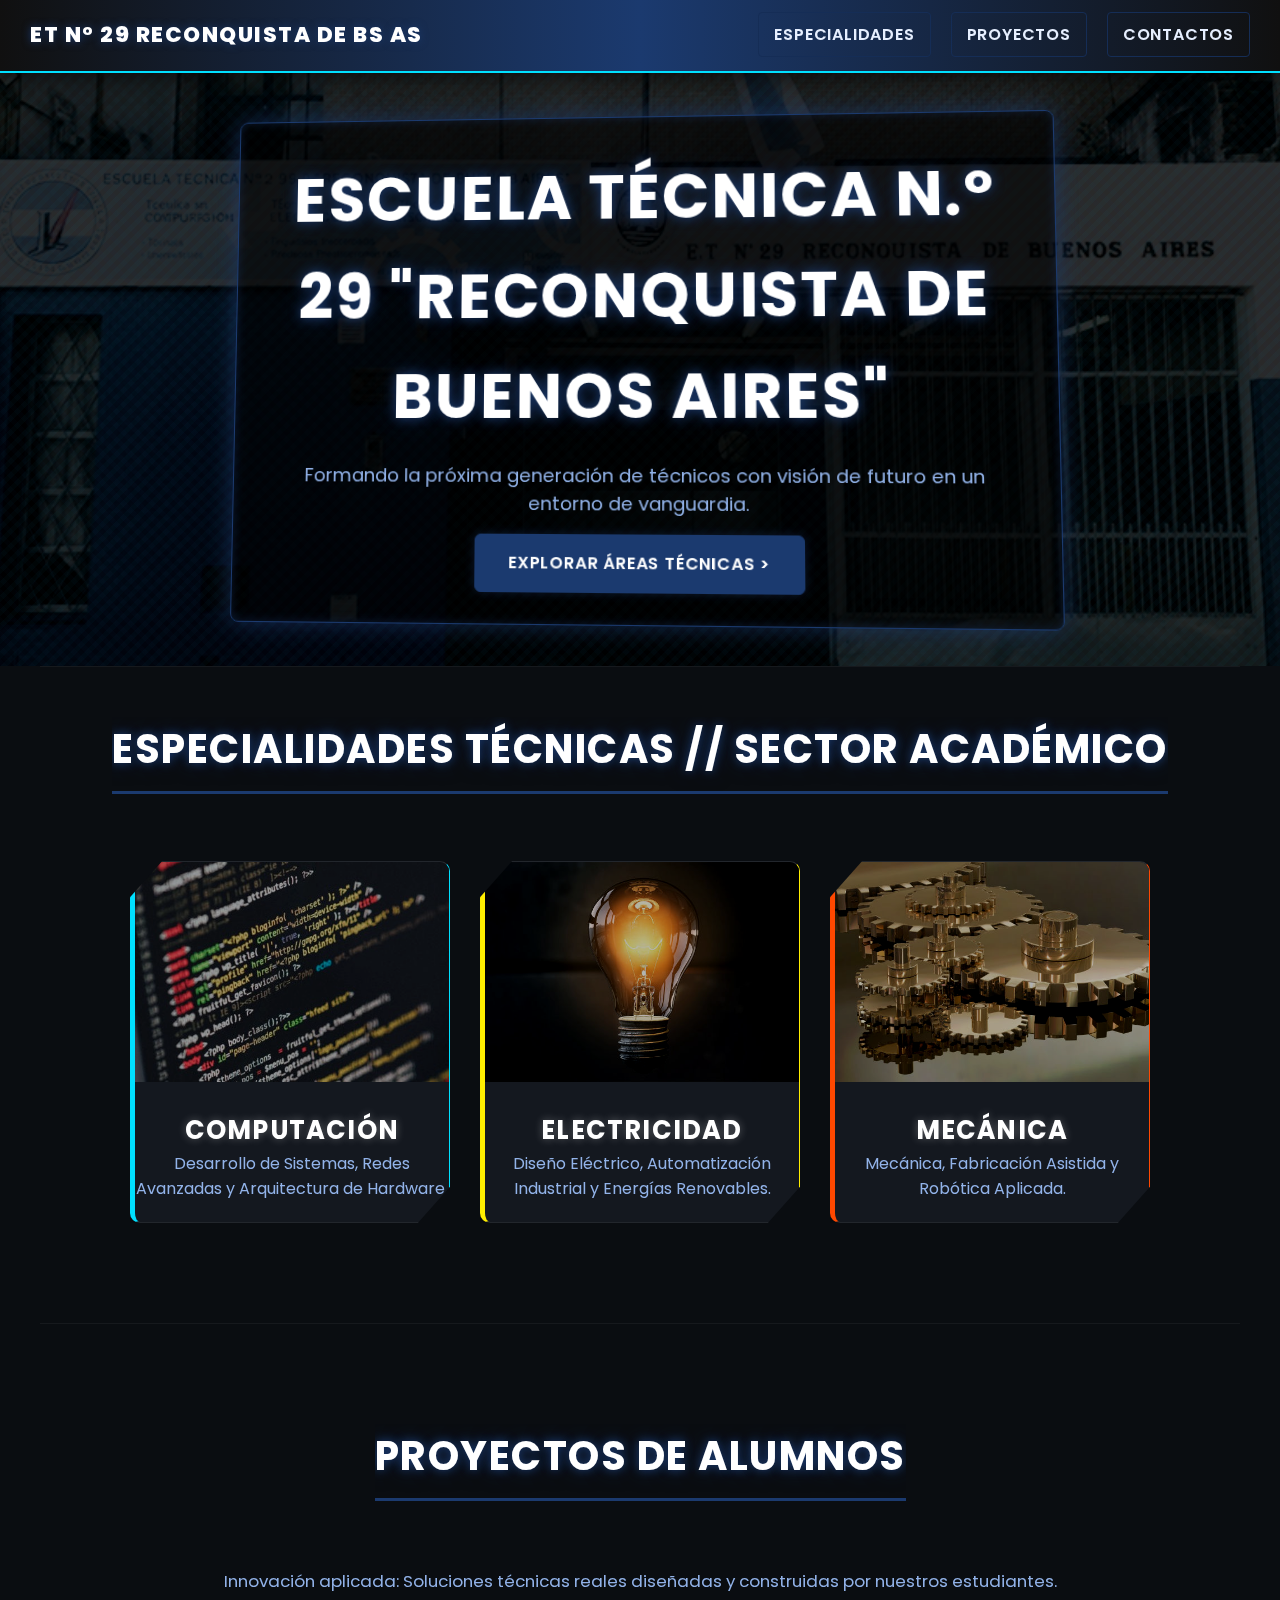
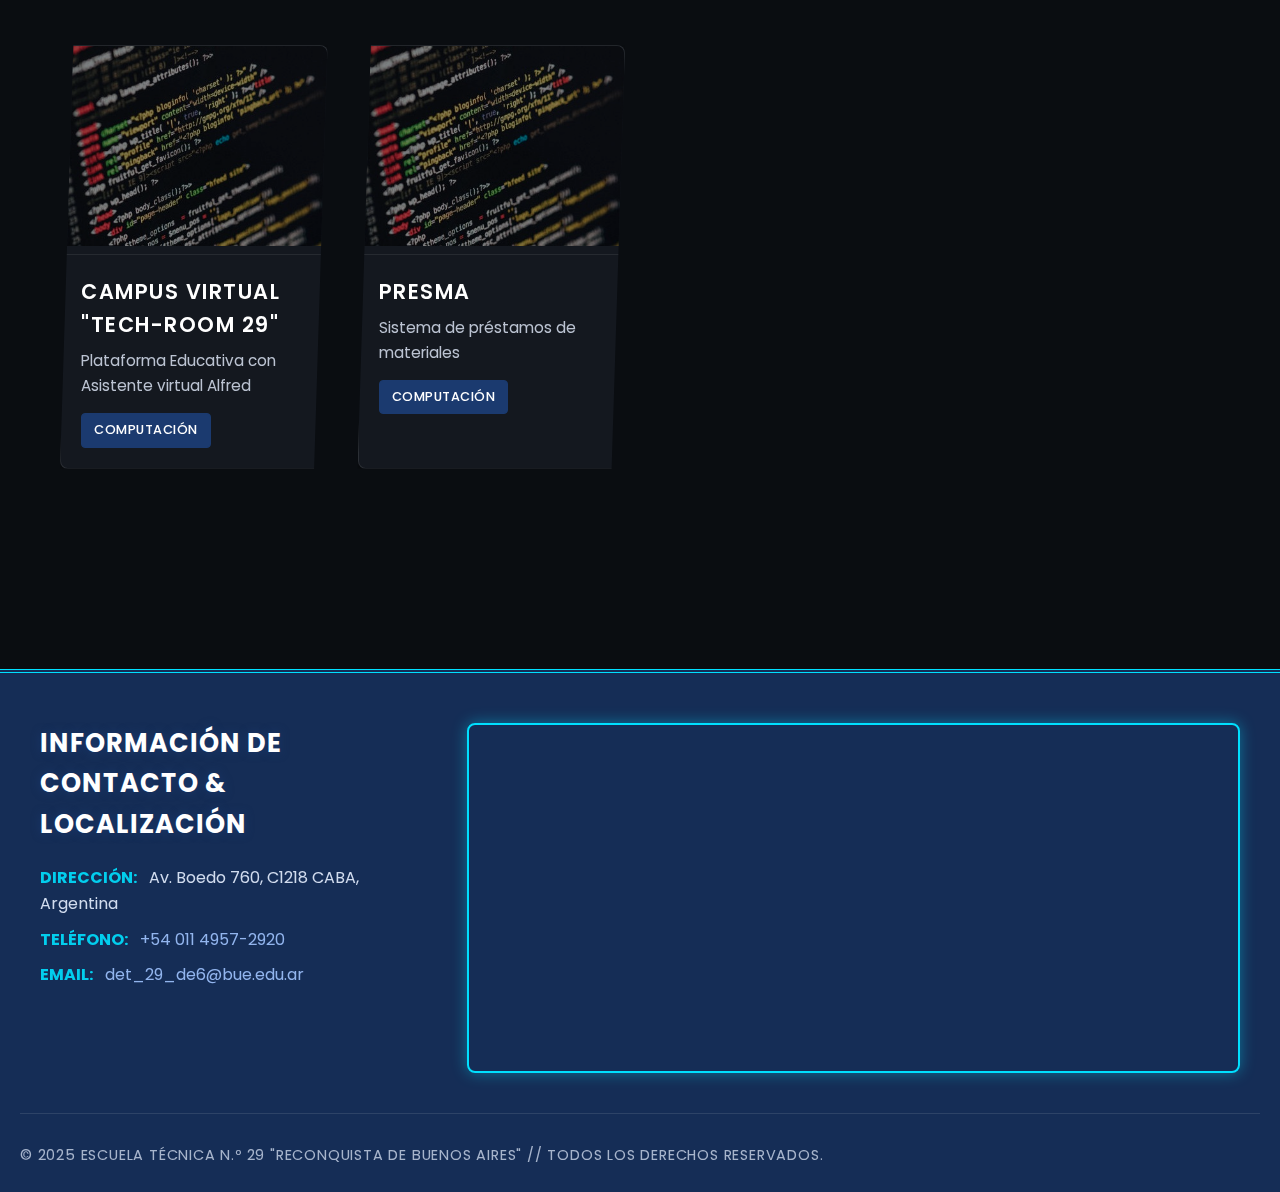
<file: vista2/vista2.html>
<!DOCTYPE html>
<html lang="es">
<head>
    <meta charset="UTF-8">
    <meta name="viewport" content="width=device-width, initial-scale=1.0">
    <title>ET N° 29 - Vista 2</title>

    <!-- CSS DE ESTA VISTA -->
    <link rel="stylesheet" href="styleIndex.css">

    <!-- FUENTE POPPINS -->
    <link href="https://fonts.googleapis.com/css2?family=Poppins:wght@300;400;600;700;800&display=swap" rel="stylesheet">
</head>
<body>

    <!-- NAVBAR -->
    <nav class="navbar">
        <div class="logo">
            <a href="../index.html">ET N° 29 RECONQUISTA DE BS AS</a>
        </div>
        <ul class="nav-links" id="navLinks">
            <li><a href="#especialidades">ESPECIALIDADES</a></li>
            <li><a href="#proyectos">PROYECTOS</a></li>
            <li><a href="#contacto">CONTACTOS</a></li>
        </ul>
        <div class="menu-toggle" id="menuToggle">☰</div>
    </nav>

    <!-- HERO -->
    <header class="header-hero" role="banner">
        <div class="header-hero-bg" aria-hidden="true"></div>
        <div class="hero-content">
            <h1>ESCUELA TÉCNICA N.º 29 "RECONQUISTA DE BUENOS AIRES"</h1>
            <p class="hero-sub">Formando la próxima generación de técnicos con visión de futuro en un entorno de vanguardia.</p>
            <a class="btn-primary" href="#especialidades">EXPLORAR ÁREAS TÉCNICAS ></a>
        </div>
    </header>

    <!-- ESPECIALIDADES -->
    <main>
        <section id="especialidades">
            <h2>ESPECIALIDADES TÉCNICAS // SECTOR ACADÉMICO</h2>

            <div class="card-container">

                <a href="#" class="specialty-card">
                    <img src="../img/computacion.jpeg" alt="Computación">
                    <h3 class="card-title">COMPUTACIÓN</h3>
                    <p class="card-subtitle">Desarrollo de Sistemas, Redes Avanzadas y Arquitectura de Hardware.</p>
                </a>

                <a href="#" class="specialty-card">
                    <img src="../img/electricidad.jpg" alt="Electricidad">
                    <h3 class="card-title">ELECTRICIDAD</h3>
                    <p class="card-subtitle">Diseño Eléctrico, Automatización Industrial y Energías Renovables.</p>
                </a>

                <a href="#" class="specialty-card">
                    <img src="../img/meca.jpg" alt="Mecánica">
                    <h3 class="card-title">MECÁNICA</h3>
                    <p class="card-subtitle">Mecánica, Fabricación Asistida y Robótica Aplicada.</p>
                </a>

            </div>
        </section>

        <!-- PROYECTOS -->
        <section id="proyectos" class="proyectos-section">
            <h2>PROYECTOS DE ALUMNOS</h2>
            <p class="proyectos-sub">Innovación aplicada: Soluciones técnicas reales diseñadas y construidas por nuestros estudiantes.</p>

            <div class="projects-grid">

                <article class="project-card">
                    <img src="../img/computacion.jpeg" alt="Tech-Room 29">
                    <div class="project-info">
                        <h3 class="project-title">Campus Virtual "Tech-Room 29"</h3>
                        <p class="project-desc">Plataforma Educativa con Asistente virtual Alfred</p>
                        <span class="project-badge">COMPUTACIÓN</span>
                    </div>
                </article>

                <article class="project-card">
                    <img src="../img/computacion.jpeg" alt="Preñol">
                    <div class="project-info">
                        <h3 class="project-title">Presma</h3>
                        <p class="project-desc">Sistema de préstamos de materiales</p>
                        <span class="project-badge">COMPUTACIÓN</span>
                    </div>
                </article>

            </div>
        </section>
    </main>

    <!-- FOOTER -->
    <footer id="contacto">
        <div class="footer-content">

            <div class="footer-section">
                <h3>INFORMACIÓN DE CONTACTO & LOCALIZACIÓN</h3>
                <ul class="contact-list">
                    <li><strong>DIRECCIÓN:</strong> Av. Boedo 760, C1218 CABA, Argentina</li>
                    <li><strong>TELÉFONO:</strong> <a href="tel:+541149572920">+54 011 4957-2920</a></li>
                    <li><strong>EMAIL:</strong> <a href="mailto:det_29_de6@bue.edu.ar">det_29_de6@bue.edu.ar</a></li>
                </ul>
            </div>

            <div class="footer-section">
                <div class="map-container">
                    <iframe src="https://www.google.com/maps/embed?pb=!1m18!1m12!1m3!1d3283.3025041347605!2d-58.41885242494265!3d-34.62179505845184!2m3!1f0!2f0!3f0!3m2!1i1024!2i768!4f13.1!3m3!1m2!1s0x95bccaf8b0c7ce0f%3A0x17ca663276a69e1b!2sEscuela%20T%C3%A9cnica%20N%C2%B0%2029%20-%20Reconquista%20de%20Buenos%20Aires!5e0!3m2!1ses!2sar!4v1762449957039!5m2!1ses!2sar" 
                            width="600" height="450" style="border:0;" allowfullscreen="" loading="lazy"
                            referrerpolicy="no-referrer-when-downgrade"></iframe>
                </div>
            </div>

        </div>

        <div class="footer-copy">
            © 2025 ESCUELA TÉCNICA N.º 29 "RECONQUISTA DE BUENOS AIRES" // TODOS LOS DERECHOS RESERVADOS.
        </div>
    </footer>

    <!-- JS -->
    <script>
        document.getElementById('menuToggle').addEventListener('click', function() {
            document.getElementById('navLinks').classList.toggle('active');
        });

        document.querySelectorAll('.nav-links a').forEach(item => {
            item.addEventListener('click', () => {
                document.getElementById('navLinks').classList.remove('active');
            });
        });
    </script>

</body>
</html>
</file>
<file: css/stylesIndex.css>
.seccion-principal {
  display: flex;
  align-items: center;
  justify-content: center; 
  padding: 80px 100px;
  background-color: #eff4ff;
  background-image: url('../img/frenteCole.jpg'); 
  background-size: cover;
  background-position: center; 
  color: white; 
  flex-wrap: wrap;
}

.texto-principal {
  flex: 1;
  min-width: 280px;
  margin: 0; 
  padding: 20px; 
  border-radius: 10px; 
}

.texto-principal h1 {
  font-size: 2.5rem;
  color: #f5f8fc;
  margin-bottom: 20px;
}

.texto-principal p {
  text-align: left;
  color: #f7fcff;
  line-height: 1.6;
  margin-bottom: 30px;
  font-weight: 650;
}

.botones-principales a {
  text-decoration: none;
  padding: 10px 22px;
  border-radius: 20px;
  font-weight: 520;
  margin-right: 10px;
}

.boton-primario {
  background-color: #0a66d6;
  color: #fff;
}

.boton-secundario {
  border: 1.5px solid #0a66d6;
  color: #f1f7ff;
}

.imagen-principal img {
  width: 480px;
  border-radius: 15px;
  object-fit: cover;
}

/* ESPECIALIDADES */
.seccion-especialidades {
  text-align: center;
  padding: 90px 80px;
}

.seccion-especialidades h2 {
  color: #0a2342;
  font-size: 1.9rem;
  margin-bottom: 10px;
}

.seccion-especialidades p {
  color: #555;
  margin-bottom: 40px;
}

.contenedor-especialidades {
  display: grid;
  grid-template-columns: repeat(auto-fit, minmax(280px, 1fr));
  gap: 30px;
}

.tarjeta-especialidad {
  background-color: #fff;
  border-radius: 16px;
  box-shadow: 0 4px 10px rgba(0,0,0,0.08);
  overflow: hidden;
  padding-bottom: 20px;
}

.tarjeta-especialidad img {
  width: 100%;
  height: 180px;
  object-fit: cover;
}

.tarjeta-especialidad h3 {
  margin-top: 15px;
  color: #0a2342;
}

.tarjeta-especialidad p {
  padding: 0 20px;
  color: #555;
  margin: 15px 0;
}

.enlace {
  color: #0a66d6;
  font-weight: 600;
  text-decoration: none;
}

/* VISITA VIRTUAL */
.seccion-visita {
  background-color: #e9f0ff;
  display: flex;
  align-items: center;
  justify-content: space-between;
  padding: 80px 100px;
  flex-wrap: wrap;
}

.imagen-visita img {
  width: 450px;
  border-radius: 16px;
  object-fit: cover;
}

.contenido-visita {
  flex: 1;
  min-width: 280px;
  margin-left: 40px;
}

.contenido-visita h2 {
  color: #0a2342;
  font-size: 1.8rem;
  margin-bottom: 20px;
}

.contenido-visita p {
  color: #444;
  margin-bottom: 25px;
}

.botones-visita a {
  text-decoration: none;
  padding: 10px 20px;
  border-radius: 25px;
  margin-right: 10px;
}
</file>
<file: css/stylesGenerales.css>
* {
  margin: 0;
  padding: 0;
  box-sizing: border-box;
  font-family: "Segoe UI", Arial, sans-serif;
}

body {
  background-color: #f8fafd;
  color: #1a1a1a;
}

/* NAVBAR */
.barra-navegacion {
  background-color: #fff;
  box-shadow: 0 2px 5px rgba(0, 0, 0, 0.1);
  position: sticky;
  top: 0;
  z-index: 1000;
}

#linkInicio {
  text-decoration: none;
}

.contenedor-navegacion {
  display: flex;
  align-items: center;
  justify-content: space-between;
  padding: 12px 60px;
}

.logo {
  display: flex;
  align-items: center;
  gap: 10px;
  font-weight: 600;
  color: #0a2342;
}

.logo img {
  height: 45px;
}

.menu {
  list-style: none;
  display: flex;
  gap: 25px;
}

.menu a {
  text-decoration: none;
  color: #333;
  font-weight: 500;
  transition: color 0.3s;
}

.menu a:hover,
.menu a.activo {
  color: #0a66d6;
}

.redes img {
  height: 22px;
  margin-left: 12px;
}

/* Despegable de especialidades en el navbar */
.dropdown {
  position: relative;
  display: inline-block;
}

.dropdown-content {
  display: none;
  position: absolute;
  background-color: #fff;
  min-width: 160px;
  box-shadow: 0 8px 16px rgba(0, 0, 0, 0.1);
  border-radius: 4px;
  z-index: 1;
}

.dropdown-content a {
  color: #444;
  padding: 12px 16px;
  text-decoration: none;
  display: block;
  transition: background-color 0.3s;
}

.dropdown-content a:hover {
  background-color: #f3f7ff;
  color: #0a66d6;
}

.dropdown:hover .dropdown-content {
  display: block;
}

.dropbtn {
  display: flex;
  align-items: center;
  gap: 5px;
}

.fa-caret-down {
  font-size: 0.8em;
}

/* FOOTER */
.pie-de-pagina {
  background-color: #0a2342;
  color: #fff;
  padding: 60px 100px 20px;
}

.contenedor-pie {
  display: flex;
  justify-content: space-between;
  flex-wrap: wrap;
  gap: 40px;
  margin-bottom: 30px;
}

.columna h3 {
  margin-bottom: 10px;
}

.columna a {
  color: #bcd6ff;
  text-decoration: none;
  display: block;
  margin: 6px 0;
}

.columna a:hover {
  text-decoration: underline;
}

.mapa iframe {
  border-radius: 10px;
}

.texto-final {
  text-align: center;
  font-size: 0.9rem;
  color: #bcd6ff;
  margin-top: 20px;
}

.redes {
  display: flex;
  gap: 15px;
  align-items: center;
}

.redes a {
  color: #000;
  font-size: 1.4em;
  transition: 0.3s;
}

.redes a:hover {
  color: #0a66d6;
  transform: scale(1.2);
}

/* ========================================
   RESPONSIVIDAD
   ======================================== */

.menu-hamburger {
  display: none;
  font-size: 2rem;
  color: #333;
  cursor: pointer;
}

@media (max-width: 1024px) {
  .contenedor-navegacion {
    padding: 12px 20px;
  }

  .menu {
    gap: 15px;
  }
}

@media (max-width: 768px) {
  .contenedor-navegacion {
    flex-wrap: wrap;
  }

  .logo a {
    font-size: 0.9rem;
  }

  .menu-hamburger {
    display: block;
  }

  .menu {
    display: none;
    width: 100%;
    flex-direction: column;
    gap: 1rem;
    background-color: #f8fafd;
    margin-top: 1rem;
    padding: 1rem;
    border-radius: 8px;
    text-align: center;
  }

  .menu.activo {
    display: flex;
  }

  .redes {
    display: none;
  }

  .dropdown-content {
    position: static;
    box-shadow: none;
    background-color: transparent;
    display: none;
  }

  .dropdown.activo .dropdown-content {
    display: block;
  }

  .dropdown-content a {
    background-color: #ffffff;
    margin-bottom: 5px;
    border: 1px solid #eee;
  }

  /* Footer responsivo */
  .contenedor-pie {
    flex-direction: column;
    align-items: center;
    text-align: center;
  }

  .pie-de-pagina {
    padding: 40px 20px 20px;
  }
}
</file>
<file: css/styleIndex.css>
/* CSS Integrado y Modificado */
* {
    margin: 0;
    padding: 0;
    box-sizing: border-box;
}

/* 🔹 BODY GENERAL - AÑADIENDO EL FONDO AZUL CLARO (#E8F7FF) */
body {
    padding-top: 80px; /* espacio igual al alto del navbar */
    line-height: 1.6;
    color: #111111;
    font-weight: bold;
    font-family: Arial, Helvetica, sans-serif;
    background-color: #E8F7FF; /* Fondo azul claro, similar a la imagen */
}

/* 🔹 NAVBAR FIJA */
.navbar {
    position: fixed;
    top: 0;
    left: 0;
    width: 100%;
    background-color: #ffffffc9;
    box-shadow: 0 2px 4px rgba(0, 0, 0, 0.1);
    z-index: 1000;
    display: flex;
    align-items: center; /* Alineación vertical centrada */
    height: 90px;
    padding: 0 1rem; /* Padding horizontal para centrar mejor el contenido */
    justify-content: space-between;
}

.navbar-content {
    max-width: 1200px;
    width: 70%;
    margin: 0 auto;
    display: flex;
    align-items: center;
}

.navbar{
    p{
        margin-right: 30px;
    }
}

.social-icons{
    margin-right: 20px;
    a{
       padding-top: 20px
    }
}



.navbar-left {
    display: flex;
    align-items: center;
    gap: 0.75rem;
}

.navbar-logo {
    height: 80px;
    width: auto;
    object-fit: contain;
    transition: transform 0.3s ease;
}

.navbar-logo:hover {
    transform: scale(1.05);
}

.navbar-link {
    font-size: 1.1rem;
    font-weight: 600;
     font-size: 1.1rem;
    font-weight: 600;
    padding: 0.5rem 1rem;
    border-radius: 4px;
    transition: all 0.3s ease;
}

.navbar-content {
    justify-content: space-between; /* Modifica la propiedad existente */
    width: 100%;
    padding: 0 2rem;
}

.navbar-nav {
    display: flex;
    gap: 2rem;
    align-items: center;
}

.navbar-link:hover {
    text-decoration: underline; 
    color: #667eea;
}

.nav-link {
    color: #111111;
    text-decoration: none;
    font-size: 1.1rem;
    font-weight: 600;
    padding: 0.3rem 0.7rem;
    border-radius: 4px;
    transition: all 0.3s ease;
}

.nav-link:hover {
    background-color: #667eea;
    color: white;
}

[id] {
    scroll-margin-top: 100px;
} /*Con esto ajustamos el margen superior de modo que el navbar anclado no tapa el contenido al que llevan sus links*/

/* 🔹 HEADER */
header {
    background-color: #9fdbf8;
    text-align: center;
    padding: 4rem;
}

header h1 {
    font-size: 2.5rem;
    margin-bottom: 0.5rem;
}

.imagen_header {
    height: 550px;
    width: 1000px;
    max-width: 100%; /* Asegura que la imagen no desborde en móvil */
    height: auto;
    border-radius: 10px; /* Estética moderna */
    box-shadow: 0 8px 15px rgba(0, 0, 0, 0.15); /* Sombra añadida */
    margin-top: 1.5rem;
}

/* 🔹 CONTENIDO PRINCIPAL */
.container {
    max-width: 1200px;
    margin: 0 auto;
    padding: 2rem 1rem;
}

.container h2 {
    font-size: 2rem;
    margin-bottom: 2rem;
    color: #333;
    text-align: center;
}

.specialties {
    display: grid;
    grid-template-columns: repeat(auto-fit, minmax(300px, 1fr));
    gap: 2rem;
    margin: 3rem 0;
}

.specialty-card {
    display: block;
    background: white;
    border-radius: 10px;
    padding: 2rem;
    box-shadow: 0 2px 3px rgba(0, 0, 0, 0.027);
    transition: transform 0.3s ease, box-shadow 0.3s ease;
    text-decoration: none;
    color: inherit;
}

.specialty-card:hover {
    transform: translateY(-5px);
    box-shadow: 0 8px 15px rgba(0, 0, 0, 0.1); /* Sombra más pronunciada al hover */
}

.specialty-icon {
    width: 100%;
    height: 220px;
    object-fit: cover;
    border-radius: 10px;
    margin-bottom: 1rem;
    box-shadow: 0 4px 6px rgba(0, 0, 0, 0.1);
}

.specialty-card h3 {
    color: #667eea;
    font-size: 1.5rem;
    margin-bottom: 1rem;
}

.specialty-card p {
    color: #666;
    line-height: 1.8;
    font-weight: normal; /* Texto de párrafo menos grueso */
}

.visita-virtual{
    background-color: #9fdbf8;
    text-align: center;
    padding: 4rem;
}

/* 🔹 FOOTER */
footer {
    background: #9fdbf8;
    color: rgb(0, 0, 0);
    padding: 2rem 0; /* Padding vertical, se quita el horizontal para que el .social-copyright lo maneje */
    margin-top: 3rem;
    text-align: center;
}

.footer-content {
    max-width: 1200px;
    margin: 0 auto;
    padding: 0 1rem; /* Padding horizontal para el contenido principal */
    display: grid;
    grid-template-columns: 1fr; /* Default mobile: 1 columna */
    gap: 2rem;
    text-align: left; 
}

/* 💡 Desktop: Contactos (1fr) y Mapa (2fr) para hacerlo más ancho */
@media (min-width: 1024px) {
    .footer-content {
        grid-template-columns: 1fr 2fr;
        align-items: start;
    }
}

.contactos {
    font-size: 3rem;
    text-align: center;
    grid-column: 1 / -1; /* Ocupa todo el ancho en el grid */
    margin-bottom: 1rem;
    padding-bottom: 1rem;
}

/* 💡 Tarjetas de Contacto (NUEVO) */
.contact-cards-container {
    display: flex;
    flex-direction: column;
    gap: 1.5rem; /* Espacio entre las tarjetas */
}

.contact-card {
    background-color: white; /* Fondo blanco */
    padding: 1.5rem;
    border-radius: 10px; /* Bordes redondeados */
    box-shadow: 0 2px 5px rgba(0, 0, 0, 0.05);
    display: flex;
    align-items: center;
    gap: 1.5rem;
    transition: transform 0.3s ease, box-shadow 0.3s ease; /* Transición para el hover */
}

.contact-card:hover {
    transform: translateY(-3px);
    box-shadow: 0 6px 12px rgba(0, 0, 0, 0.1);
}

.contact-icon {
    font-size: 2.5rem; /* Icono más grande */
    line-height: 1;
}

.contact-details {
    display: flex;
    flex-direction: column;
}

.contact-label {
    font-size: 1.5rem; /* Texto "Teléfono" / "Email" más grande */
    font-weight: bold;
    color: #111111;
    margin-bottom: 0.25rem;
}

.contact-link {
    font-size: 1.1rem; /* El link o número */
    color: #666;
    text-decoration: none;
    font-weight: normal;
}

/* 💡 FIX: Asegura que el iframe sea responsivo y no desborde */
.footer-content iframe {
    width: 100%; /* Ocupa el 100% del espacio de su celda de grid */
    height: 450px;
    display: block;
    border: 0;
    border-radius: 10px; /* Estética */
    box-shadow: 0 4px 8px rgba(0, 0, 0, 0.1); /* Sombra para el mapa */
    overflow: hidden; /* Importante para el contenedor */
}

.titulo {
    font-family: 'Gill Sans', 'Gill Sans MT', Calibri, 'Trebuchet MS', sans-serif;
    font-size: 2.5rem;
}

.subtitulo {
    font-family: 'Gill Sans', 'Gill Sans MT', Calibri, 'Trebuchet MS', sans-serif;
    font-size: 2.0rem;
}

/* 🔹 SECCIONES DE REDES SOCIALES Y COPYRIGHT (Ahora con fondo blanco) */
.social-copyright-wrapper {
    background-color: white; /* FONDO BLANCO SOLICITADO */
    padding: 1.5rem 1rem;
    margin-top: 2rem;
    width: 100%; /* Ocupa todo el ancho */
}

.social-copyright {
    max-width: 1200px;
    margin: 0 auto;
    text-align: center;
}

.social-icons {
    display: flex;
    justify-content: center;
    gap: 1.5rem;
    margin-bottom: 1rem;
}

.social-icon {
    font-size: 2rem;
    color: #111111;
    transition: color 0.3s ease;
}

.social-icon:hover {
    color: #667eea;
}

.copyright-text {
    font-size: 0.875rem;
    font-weight: normal;
    line-height: 1.5;
    color: #111111;
}

html {
    scroll-behavior: smooth;
}

/* 🔹 RESPONSIVE DESIGN */
@media (max-width: 768px) {
    header h1 {
        font-size: 2rem;
    }

    .imagen_header {
        width: 100%;
        height: auto;
    }

    .navbar {
        height: auto;
        padding: 0.5rem 0;
    }

    .navbar-left {
        flex-direction: row;
        justify-content: flex-start;
        padding-left: 1rem;
    }

    .navbar-logo {
        height: 40px;
    }

    .navbar-content {
        flex-direction: column;
        padding: 1rem;
    }

    .navbar-nav {
        margin-top: 1rem;
        gap: 1rem;
        flex-wrap: wrap;
        justify-content: center;
    }

    .navbar-link {
        font-size: 1rem;
        padding: 0.3rem 0.8rem;
    }

    .footer-content iframe {
        height: 300px; /* Reducir altura del mapa en móvil */
    }
}
</file>
<file: styles.css>
* {
    margin: 0;
    padding: 0;
    box-sizing: border-box;
}

/* 🔹 BODY GENERAL */
body {
    padding-top: 85px; /* espacio igual al alto del navbar */
    line-height: 1.6;
    color: #111111;
    font-weight: bold;
    font-family: Arial, Helvetica, sans-serif;
    height: 100vh;
    justify-content: center;
    align-items: center;
    background-color: #9fdbf8;
}


.main-image {
    width:300px;
    height: 300px;
    border-radius: 100%;
}


.image-text {
    margin-top: 20px;
    padding-top: 50px;
    font-size: 48px;
    color: #2b2b2b;
    text-underline-offset: 6px; 
    text-decoration-thickness: 8px;
    font-weight: bold;
    font-family: Arial, Helvetica, sans-serif;
}

/* 🔹 NAVBAR FIJA */
.navbar {
    position: fixed;
    top: 0;
    left: 0;
    width: 100%;
    background-color: #ffffffc9;
    box-shadow: 0 2px 4px rgba(0, 0, 0, 0.1);
    z-index: 1000;
    display: flex;
    align-items: center; /* Alineación vertical centrada */
    height: 90px;
    padding: 0 1rem; /* Padding horizontal para centrar mejor el contenido */
}

.navbar-content {
    max-width: 1200px;
    width: 100%;
    margin: 0 auto;
    display: flex;
    align-items: center;
}

.navbar-left {
    display: flex;
    align-items: center;
    gap: 0.75rem;
}

.navbar-logo {
    height: 80px;
    width: auto;
    object-fit: contain;
    transition: transform 0.3s ease;
}

.navbar-logo:hover {
    transform: scale(1.05);
}

.navbar-link {
    font-size: 1.4rem;
    font-weight: bold;
    color: #111111;
    text-decoration: none;
    transition: color 0.3s ease, text-decoration 0.3s ease;
}

.navbar-link:hover {
    text-decoration: underline;
    color: #667eea;
}

/* 🔹 HEADER */
header {
    background-color: #9fdbf8;
    text-align: center;
    padding: 4rem;
}

header h1 {
    font-size: 2.5rem;
    margin-bottom: 0.5rem;
}

.subtitle {
    font-size: 1.2rem;
    font-weight: 300;
    opacity: 0.9;
}

.imagen_header {
    height: 550px;
    width: 1000px;
}

/* 🔹 CONTENIDO PRINCIPAL */
.container {
    max-width: 1200px;
    margin: 0 auto;
    padding: 2rem 1rem;
    text-align: center;
}

.specialties {
    display: grid;
    grid-template-columns: repeat(auto-fit, minmax(300px, 1fr));
    gap: 2rem;
    margin: 3rem 0;
}

.specialty-card {
    display: block;
    background: white;
    border-radius: 10px;
    padding: 2rem;
    box-shadow: 0 2px 3px rgba(0, 0, 0, 0.027);
    transition: transform 0.3s ease, box-shadow 0.3s ease;
    text-decoration: none;
    color: inherit;
}

.specialty-card:hover {
    transform: translateY(-5px);
    box-shadow: 0 4px 6px rgba(0, 0, 0, 0.055);
}

.specialty-icon {
    width: 100%;
    height: 220px;
    object-fit: cover;
    border-radius: 10px;
    margin-bottom: 1rem;
    box-shadow: 0 4px 6px rgba(0, 0, 0, 0.1);
}

.specialty-card:hover {
    transform: translateY(-5px);
    box-shadow: 0 4px 6px rgba(0, 0, 0, 0.055);
}

.specialty-card h3 {
    color: #667eea;
    font-size: 1.5rem;
    margin-bottom: 1rem;
}

.specialty-card p {
    color: #666;
    line-height: 1.8;
}

/* 🔹 FOOTER */
footer {
    background: #9fdbf8;
    color: rgb(0, 0, 0);
    padding: 2rem 1rem;
    margin-top: 3rem;
}

.footer-content {
    max-width: 1200px;
    margin: 0 auto;
    display: grid;
    grid-template-columns: repeat(auto-fit, minmax(250px, 1fr));
    gap: 2rem;
}

.footer-section h4 {
    margin-bottom: 1rem;
    color: #667eea;
}

.contact-info {
    display: flex;
    flex-direction: column;
    gap: 0.5rem;
}

.contact-item {
    display: flex;
    align-items: center;
    gap: 0.5rem;
}

.contact-item a {
    color: #000000;
    text-decoration: none;
    transition: color 0.3s ease;
}

.contact-item a:hover {
    color: #667eea;
}

.titulo {
    font-family: 'Gill Sans', 'Gill Sans MT', Calibri, 'Trebuchet MS', sans-serif;
    font-size: px;
    text-align: center
}

.texto_footer a {
    color: #000000;
}

.contactos {
    font-size: 3rem;
    text-align: center;
}

/* 🔹 RESPONSIVE DESIGN */
@media (max-width: 768px) {
    header h1 {
        font-size: 2rem;
    }

    .imagen_header {
        width: 100%;
        height: auto;
    }

    .navbar {
        height: auto;
        padding: 0.5rem 0;
    }

    .navbar-left {
        flex-direction: row;
        justify-content: flex-start;
        padding-left: 1rem;
    }

    .navbar-logo {
        height: 40px;
    }

    .navbar-link {
        font-size: 1.1rem;
    }
}

/* 🔹 SECCIONES DE REDES SOCIALES Y COPYRIGHT (Ahora con fondo blanco) */
.social-copyright-wrapper {
    background-color: white; /* FONDO BLANCO SOLICITADO */
    padding: 1.5rem 1rem;
    margin-top: 2rem;
    width: 100%; /* Ocupa todo el ancho */
}

.social-copyright {
    max-width: 1200px;
    margin: 0 auto;
    text-align: center;
}

.social-icons {
    display: flex;
    justify-content: center;
    gap: 1.5rem;
    margin-bottom: 1rem;
}

.social-icon {
    font-size: 2rem;
    color: #111111;
    transition: color 0.3s ease;
}

.social-icon:hover {
    color: #667eea;
}

.copyright-text {
    font-size: 0.875rem;
    font-weight: normal;
    line-height: 1.5;
    color: #111111;
}

.area-social-link {
    text-align: center;
    margin-bottom: 2.5rem;
}

.area-social-link .social-icon-button {
    margin-top: 25px;
    display: inline-flex;
    align-items: center;
    gap: 0.75rem; /* Espacio entre ícono y texto */
    padding: 0.6rem 1.2rem;
    background-color: #f0f0f0;
    border: 1px solid #ddd;
    border-radius: 25px; /* Píldora */
    text-decoration: none;
    color: #333;
    font-weight: 500;
    font-size: 0.95rem;
    transition: all 0.3s ease;
}

.area-social-link .social-icon-button:hover {
    background-color: #e0e0e0;
    box-shadow: 0 4px 8px rgba(0, 0, 0, 0.1);
    transform: translateY(-2px);
}

.area-social-link .social-icon-button svg {
    /* Color del ícono de Instagram */
    fill: #E1306C; 
}
</file>
<file: stylesCompu.css>
/* --- Estilos para el título y el nuevo enlace --- */
.titulo {
    text-align: center;
    color: #333; /* O el color que uses para títulos */
    margin-top: 2rem;
    margin-bottom: 1rem;
    font-size: 50px;
}

.area-social-link {
    text-align: center;
    margin-bottom: 2.5rem;
}

.area-social-link .social-icon-button {
    display: inline-flex;
    align-items: center;
    gap: 0.75rem; /* Espacio entre ícono y texto */
    padding: 0.6rem 1.2rem;
    background-color: #f0f0f0;
    border: 1px solid #ddd;
    border-radius: 25px; /* Píldora */
    text-decoration: none;
    color: #333;
    font-weight: 500;
    font-size: 0.95rem;
    transition: all 0.3s ease;
}

.area-social-link .social-icon-button:hover {
    background-color: #e0e0e0;
    box-shadow: 0 4px 8px rgba(0, 0, 0, 0.1);
    transform: translateY(-2px);
}

.area-social-link .social-icon-button svg {
    /* Color del ícono de Instagram */
    fill: #E1306C; 
}


/* --- Estilos de la Maquetación (Layout) --- */
.main-content-wrapper {
    display: flex;
    flex-wrap: wrap; /* En pantallas chicas, la sidebar pasa abajo */
    justify-content: center;
    max-width: 1200px;
    margin: 0 auto;
    padding: 1rem;
    gap: 2rem; /* Espacio entre la columna principal y la sidebar */
}

.main-column {
    flex: 3; /* Ocupa 3 partes */
    min-width: 300px; /* Ancho mínimo para que no se aplaste */
}

.sidebar-column {
    flex: 1; /* Ocupa 1 parte */
    min-width: 280px; /* Ancho mínimo */
}


/* --- Estilos del Video (Columna Principal) --- */
.video-container {
    position: relative;
    overflow: hidden;
    width: 100%;
    padding-top: 56.25%; /* Proporción 16:9 */
    margin-bottom: 2.5rem;
    border-radius: 12px;
    box-shadow: 0 6px 12px rgba(0, 0, 0, 0.15);
}

.video-container iframe {
    position: absolute;
    top: 0;
    left: 0;
    width: 100%;
    height: 100%;
    border: 0;
}

/* --- Estilos de los Artículos (Columna Principal) --- */
.content-section {
    background-color: #ffffff;
    border: 1px solid #e0e0e0;
    border-radius: 12px;
    padding: 1.5rem 2rem;
    margin-bottom: 2rem;
    box-shadow: 0 4px 6px rgba(0, 0, 0, 0.05);
}

.content-section h2 {
    color: #0056b3; /* Un azul, asumiendo colores de escuela */
    border-bottom: 2px solid #0056b3;
    padding-bottom: 0.5rem;
    margin-bottom: 1rem;
}

.content-section p, .content-section li {
    font-size: 1rem;
    line-height: 1.6;
    color: #444;
}

.content-section ul {
    padding-left: 20px;
    margin-top: 1rem;
}

.content-section li {
    margin-bottom: 0.5rem;
}


/* --- Estilos del Widget "Mala Señal" (Sidebar) --- */
.malasenal {
    background-color: #1a1a1a; /* Negro/Gris oscuro */
    color: #ffffff; /* Letras blancas */
    border-radius: 12px; /* Borde redondeado */
    padding: 1.5rem;
    text-align: center;
    position: static; /* Se queda fijo al hacer scroll (opcional) */
    top: 2rem; /* Distancia del top al pegarse */
}

.malasenal p {
    font-size: 1.3rem;
    font-weight: 700;
    margin-bottom: 1rem;
}

.malasenal img {
    width: 100%;
    max-width: 300px;
    border-radius: 8px;
    margin-bottom: 1.5rem;
    border: 2px solid #444;
}

.malasenal .social-icon {
    display: flex;
    align-items: center;
    justify-content: center;
    gap: 0.5rem; /* Espacio entre ícono y texto */
    padding: 0.75rem;
    margin: 0.5rem auto;
    border-radius: 8px;
    background-color: #333;
    color: #fff;
    text-decoration: none;
    font-weight: 500;
    transition: background-color 0.3s ease;
}

.malasenal .social-icon:hover {
    background-color: #555;
}

.malasenal .social-icon svg {
    fill: #fff; /* Íconos blancos */
}

.malasenal a{
    font-size: 16px;
}

/* --- Media Query para Responsive en móviles --- */
@media (max-width: 768px) {
    .main-content-wrapper {
        /* Se apilan verticalmente (comportamiento natural de flex-wrap) */
        padding: 0.5rem;
    }

    .main-column, .sidebar-column {
        /* Ocupan todo el ancho en móviles */
        flex: 1 1 100%;
    }

    .content-section {
        padding: 1.5rem 1rem;
    }
}
</file>
<file: css/ciclo_basico.css>
body.cb-body {
    background-image: url('../img/fondo_tuff.png');
    background-size: cover;
    background-attachment: fixed;
    background-position: center;
    background-repeat: no-repeat;
    position: relative;
}

/* The "ola" (wave) effect for the whole body background */
body.cb-body::before {
    content: '';
    position: fixed;
    top: 0;
    left: 0;
    width: 100%;
    height: 100%;
    background: url("data:image/svg+xml,%3Csvg xmlns='http://www.w3.org/2000/svg' viewBox='0 0 1440 320'%3E%3Cpath fill='%230085C8' fill-opacity='0.5' d='M0,160L80,176C160,192,320,224,480,213.3C640,203,800,149,960,144C1120,139,1280,181,1360,202.7L1440,224L1440,320L1360,320C1280,320,1120,320,960,320C800,320,640,320,480,320C320,320,160,320,80,320L0,320Z'%3E%3C/path%3E%3C/svg%3E");
    background-size: cover;
    background-position: center bottom;
    pointer-events: none;
    z-index: -1;
}

:root {
    --cb-blue-primary: #0085C8;
    --cb-blue-dark: #003D73;
    --cb-blue-light: #E3F2FD;
    --cb-white: #ffffff;
    --cb-bg-gray: #f8f9fa;
}

/* Aumento de tamaño del Hero para Ciclo Básico */
.seccion-hero {
    min-height: 70vh !important;
    padding: 6rem 0 !important;
}

.hero-contenido h1 {
    font-size: 5rem !important;
}

.hero-contenido p {
    font-size: 1.5rem !important;
    margin-bottom: 2.5rem !important;
}

.hero-elipse {
    height: 110% !important;
}

/* Wavy Separator (between sections) */
.cb-wave-divider {
    position: relative;
    width: 100%;
    line-height: 0;
    z-index: 2;
}

.cb-wave-divider svg {
    display: block;
    width: 100%;
    height: 80px;
}

.cb-wave-divider--bottom {
    margin-top: -1px;
}

.cb-wave-divider--top {
    transform: rotate(180deg);
    margin-bottom: -1px;
}

.section-transition-bar {
    background-color: transparent; /* Totally clear to see the body wave */
    width: 100%;
    height: 70px;
    display: flex;
    align-items: center;
    position: relative;
    z-index: 5;
    margin-top: 20px; /* Separado del hero */
    margin-bottom: 20px;
    cursor: pointer;
}

.section-label-mockup {
    background-color: #0085C8;
    color: #ffffff;
    padding: 1rem 4rem;
    border-radius: 50px 0 0 50px;
    font-weight: 800;
    text-transform: uppercase;
    box-shadow: -10px 5px 20px rgba(0,0,0,0.15);
    position: absolute;
    right: 0;
    top: 50%;
    transform: translateY(-50%);
    font-size: 1rem;
    letter-spacing: 2px;
}

.section-label-mockup--left {
    right: auto;
    left: 0;
    border-radius: 0 50px 50px 0;
    box-shadow: 10px 5px 20px rgba(0,0,0,0.15);
}

/* GENERAL SECTION LAYOUT */
.cb-container {
    max-width: 1200px;
    margin: 0 auto;
    padding: 0 1.5rem;
}

.cb-section {
    padding: 0 0 6rem;
    background-color: transparent;
    position: relative;
    z-index: 1;
}

.cb-intro-container {
    background: #0085C8;
    color: white;
    padding: 6rem 10%;
    margin-bottom: 5rem;
    position: relative;
    box-shadow: 0 10px 30px rgba(0,0,0,0.15);
    overflow: hidden;
}

.cb-intro-container::after {
    content: '';
    position: absolute;
    bottom: -50px;
    right: -100px;
    width: 600px;
    height: 400px;
    background: rgba(255, 255, 255, 0.05);
    border-radius: 50%;
    transform: rotate(15deg);
}

.cb-intro-container--blue {
    background-color: #0085C8;
}

.cb-intro-container .cb-section__text {
    color: white;
}

/* Wavy divider at the bottom of intro if needed */
.cb-intro-container + .cb-container {
    margin-top: -3rem;
    position: relative;
    z-index: 2;
}

/* Mockup background stripes effect */
.cb-section::before {
    content: '';
    position: absolute;
    top: 0;
    left: 0;
    width: 100%;
    height: 100%;
    background: repeating-linear-gradient(
        -45deg,
        rgba(0, 133, 200, 0.03),
        rgba(0, 133, 200, 0.03) 100px,
        transparent 100px,
        transparent 200px
    );
    pointer-events: none;
    z-index: 0;
}

.cb-grid-2 {
    display: grid;
    grid-template-columns: 1fr 1fr;
    gap: 4rem;
    align-items: center;
    position: relative;
    z-index: 1;
}

.cb-illustration {
    width: 100%;
    aspect-ratio: 16/9;
    border-radius: 100px 500px 500px 100px;
    box-shadow: 0 10px 30px rgba(0,0,0,0.2);
    overflow: hidden;
    position: relative;
}

.cb-illustration--right {
    border-radius: 500px 100px 100px 500px;
}

.cb-illustration img {
    width: 100%;
    display: block;
    height: 100%;
    object-fit: cover;
}

.cb-year-badge {
    margin-left: auto;
    margin-right: 10%;
    background: #003D73;
    color: white;
    padding: 0.7rem 1.5rem;
    border-radius: 12px;
    font-weight: 800;
    font-size: 0.9rem;
    display: flex;
    align-items: center;
    box-shadow: 0 4px 10px rgba(0,0,0,0.15);
    transition: background 0.3s;
}

.cb-year-badge:hover {
    background: #005A8C;
}

.cb-section__text {
    font-size: 1.35rem;
    line-height: 1.6;
    font-weight: 500;
}

/* TABS SYSTEM */
.cb-tabs-container {
    margin-top: 4rem;
    text-align: center;
}

.cb-plan-de-box {
    background-color: #0085C8;
    display: inline-block;
    padding: 0.5rem 1rem 1rem 1rem;
    border-radius: 15px;
    box-shadow: 0 8px 15px rgba(0,0,0,0.2);
    width: 100%;
    max-width: 500px;
    margin-bottom: 2rem; /* Separación con el contenido */
}

.cb-plan-de-title {
    color: white;
    font-size: 1.8rem;
    font-weight: 700;
    margin-bottom: 0.5rem;
    text-transform: uppercase;
}

.cb-tabs-header {
    background-color: rgba(0, 163, 255, 0.4);
    display: flex;
    padding: 6px;
    border-radius: 12px;
    backdrop-filter: blur(5px);
    border: 1px solid rgba(255, 255, 255, 0.2);
    box-shadow: inset 0 2px 4px rgba(0,0,0,0.1);
}

.cb-tab-btn {
    flex: 1;
    padding: 0.8rem 1.5rem;
    border: none;
    background: transparent;
    color: white;
    font-weight: 700;
    cursor: pointer;
    transition: all 0.4s cubic-bezier(0.175, 0.885, 0.32, 1.275);
    font-size: 1.1rem;
    border-radius: 8px;
    text-transform: uppercase;
    letter-spacing: 1px;
}

.cb-tab-btn:hover:not(.active) {
    background-color: rgba(255, 255, 255, 0.1);
    transform: translateY(-1px);
}

.cb-tab-btn.active {
    background-color: white;
    color: var(--cb-blue-dark);
    box-shadow: 0 4px 12px rgba(0,0,0,0.15);
    transform: scale(1.02);
}

.cb-tab-content {
    display: none;
    animation: fadeIn 0.5s ease;
}

.cb-tab-content.active {
    display: block;
}

@keyframes fadeIn {
    from { opacity: 0; transform: translateY(10px); }
    to { opacity: 1; transform: translateY(0); }
}

/* CURRICULUM GRID */
.cb-section-title {
    font-size: 2.5rem;
    color: #444;
    margin: 3rem 0;
    font-weight: 700;
    letter-spacing: 2px;
}

.cb-curriculum-grid {
    display: grid;
    grid-template-columns: repeat(3, 1fr);
    grid-template-rows: repeat(3, auto);
    gap: 1.2rem;
    margin-top: 2rem;
}

.cb-curriculum-grid--talleres {
    grid-template-rows: repeat(2, auto);
}

.cb-card {
    background-color: #E3F2FD;
    padding: 1.2rem;
    border-radius: 10px;
    text-align: center;
    font-weight: 600;
    color: #444;
    box-shadow: 0 4px 10px rgba(0,0,0,0.08);
    display: flex;
    align-items: center;
    justify-content: center;
    min-height: 75px;
    font-size: 1.1rem;
    cursor: pointer;
    transition: transform 0.2s ease, box-shadow 0.2s ease;
}

.cb-card:hover {
    transform: translateY(-2px);
    box-shadow: 0 6px 15px rgba(0,0,0,0.12);
}

.cb-card--hours-display {
    background-color: #003D73;
    color: white;
    font-weight: 700;
    font-size: 1.2rem;
    box-shadow: 0 8px 20px rgba(0,0,0,0.2);
    cursor: default;
}

.cb-card--hours-display:hover {
    transform: none;
    box-shadow: 0 8px 20px rgba(0,0,0,0.2);
}

/* Syllabus Detail Section */
.syllabus-detail {
    max-height: 0;
    overflow: hidden;
    transition: all 0.5s cubic-bezier(0.4, 0, 0.2, 1);
    background-color: #f1f8ff;
    border-radius: 20px;
    margin: 2rem 10% 0;
    opacity: 0;
    transform: translateY(-20px);
}

.syllabus-detail.active {
    max-height: 2000px;
    padding: 3rem;
    opacity: 1;
    transform: translateY(0);
    box-shadow: 0 15px 40px rgba(0,0,0,0.1);
    border: 2px solid #e1effe;
}

.syllabus-detail__content {
    max-width: 1000px;
    margin: 0 auto;
}

.syllabus-detail__title {
    color: var(--cb-blue-dark);
    margin-bottom: 2.5rem;
    text-align: center;
    font-size: 2.2rem;
    font-weight: 800;
}

.syllabus-detail__grid {
    display: grid;
    grid-template-columns: repeat(auto-fit, minmax(300px, 1fr));
    gap: 2.5rem;
}

.syllabus-detail__item {
    background: white;
    padding: 1.5rem;
    border-radius: 15px;
    box-shadow: 0 5px 15px rgba(0,0,0,0.05);
    transition: transform 0.3s;
}

.syllabus-detail__item:hover {
    transform: translateY(-5px);
}

.syllabus-detail__item h4 {
    color: var(--cb-blue-primary);
    margin-bottom: 1rem;
    font-size: 1.3rem;
    font-weight: 700;
}

.syllabus-detail__item p {
    color: #555;
    line-height: 1.6;
    font-size: 1.05rem;
}

/* FOOTER UPDATES (PREMIUM) */

.cb-footer {
    background-color: var(--cb-blue-primary);
    color: white;
    padding: 4rem 10% 2rem;
}

.cb-footer__container {
    display: flex;
    justify-content: space-between;
    align-items: flex-end;
    gap: 4rem;
}

.cb-footer__links {
    display: flex;
    flex-direction: column;
    gap: 0.8rem;
}

.cb-footer__links a {
    color: white;
    text-decoration: none;
    font-size: 1.1rem;
    transition: opacity 0.3s;
}

.cb-footer__links a:hover {
    opacity: 0.7;
}

.cb-footer__redes {
    display: flex;
    gap: 1.5rem;
    margin-top: 2rem;
    font-size: 1.8rem;
}

.cb-footer__mapa {
    flex-grow: 1;
    max-width: 450px;
    height: 200px;
    border-radius: 15px;
    overflow: hidden;
    box-shadow: 0 10px 25px rgba(0,0,0,0.2);
}

.cb-footer__mapa iframe {
    width: 100%;
    height: 100%;
    border: none;
}

.cb-footer__bottom {
    margin-top: 3rem;
    padding-top: 2rem;
    border-top: 1px solid rgba(255,255,255,0.2);
    text-align: center;
    font-size: 1rem;
    opacity: 0.8;
}

/* RESPONSIVE */
@media (max-width: 768px) {
    .cb-grid-2 { 
        grid-template-columns: 1fr; 
        gap: 2rem; 
    }
    
    .cb-illustration { 
        order: -1; 
        border-radius: 20px;
        aspect-ratio: 4/3;
    }
    
    .cb-intro-container {
        padding: 3rem 0;
        margin-left: -5%;
        margin-right: -5%;
        width: 110%;
        border-radius: 0;
        box-shadow: none;
    }

    .cb-intro-container .cb-grid-2 {
        padding: 0 10%;
    }

    .cb-section { padding: 3rem 0; }
    
    .cb-curriculum-grid { 
        grid-template-columns: 1fr; 
        gap: 1rem;
    }
    
    .cb-card {
        min-height: 60px;
        font-size: 1rem;
    }

    .cb-footer__container { flex-direction: column; align-items: center; text-align: center; }
    .cb-footer__mapa { width: 100%; }

    .cb-plan-de-box {
        max-width: 90%;
    }
}
</file>
<file: css/compu.css>
:root {
    --blue-main: #0077c8;
    --blue-dark: #003D73;
    --blue-accent: #0085C8;
    --blue-soft: #E3F2FD;
    --white: #ffffff;
    --text-dark: #0c1d3c;
    --surface: #e6f3fa;
}

/* Page background */
body.compu-body {
    margin: 0;
    background-color: var(--surface);
    color: var(--text-dark);
    font-family: 'Montserrat', "Segoe UI", Tahoma, Geneva, Verdana, sans-serif;
    scroll-behavior: smooth;
    position: relative;
    overflow-x: hidden;
}

body.compu-body::before {
    content: "";
    position: fixed;
    top: 0; left: 0; width: 100vw; height: 100vh;
    background: radial-gradient(ellipse at center left, rgba(0, 119, 200, 0.3) 0%, rgba(255,255,255,0) 60%),
                radial-gradient(ellipse at bottom right, rgba(0, 119, 200, 0.2) 0%, rgba(255,255,255,0) 60%);
    pointer-events: none;
    z-index: -2;
}





/* Info Grid */
.compu-info-grid {
    padding: 0 5%; max-width: 1200px; margin: 2rem auto 4rem; position: relative; z-index: 10;
}
.info-container {
    display: flex; flex-direction: column; gap: 1.5rem;
}
.video-box {
    border-radius: 4px; overflow: hidden; border: 4px solid var(--blue-accent);
    box-shadow: 0 15px 35px rgba(0, 59, 115, 0.25); background: #1a1a1a;
    width: 100%; height: 60vh; min-height: 350px; display: flex; align-items: center; justify-content: center;
}

.compu-badge-top { display: inline-flex; margin-bottom: 0.8rem; }
.badge {
    background: #fff; color: var(--blue-dark); font-weight: 800; border-radius: 999px;
    padding: 0.6rem 1.2rem; font-size: 0.9rem; border: none; box-shadow: 0 6px 15px rgba(0,0,0,0.08);
    text-transform: uppercase;
}

.perfil-card {
    background: var(--blue-main); color: #fff; border-radius: 1px;
    padding: 2.5rem; box-shadow: 0 5px 15px rgba(0, 59, 115, 0.1);
}
.perfil-card p { font-size: 0.98rem; line-height: 1.6; font-weight: 500; }

.redes-badge-edge {
    background: white; 
    border-radius: 0 999px 999px 0; 
    padding: 0.8rem 2rem 0.8rem 5vw; 
    box-shadow: 5px 5px 15px rgba(0,0,0,0.1);
    color: var(--blue-dark);
    font-weight: 800;
    margin-left: calc(-50vw + 50%);
    text-transform: uppercase;
    display: inline-flex;
    align-items: center;
    gap: 0.5rem;
}


/* Plan de Estudios Area Reutilizado */
.compu-plan {
    padding: 0 5% 2.5rem; max-width: 1400px; margin: 0 auto;
}

.cb-tabs-container { text-align: center; margin-bottom: 0.5rem; }
.cb-plan-de-box {
    background-color: var(--blue-accent); display: inline-block; padding: 0.8rem 1.5rem 1.2rem;
    border-radius: 15px; box-shadow: 0 8px 15px rgba(0,0,0,0.2); width: 100%; max-width: 1000px;
}
.cb-plan-de-title {
    color: white; font-size: 1.8rem; font-weight: 700; margin-bottom: 0.5rem; text-transform: uppercase;
}
.cb-tabs-header {
    background-color: rgba(0, 163, 255, 0.4); display: flex; padding: 6px; border-radius: 12px;
    backdrop-filter: blur(5px); border: 1px solid rgba(255, 255, 255, 0.2); box-shadow: inset 0 2px 4px rgba(0,0,0,0.1);
}
.cb-tab-btn {
    flex: 1; padding: 0.8rem 1rem; border: none; background: transparent; color: white;
    font-weight: 700; cursor: pointer; transition: all 0.4s cubic-bezier(0.175, 0.885, 0.32, 1.275);
    font-size: 1rem; border-radius: 8px; text-transform: uppercase; letter-spacing: 1px;
}
.cb-tab-btn:hover:not(.active) { background-color: rgba(255, 255, 255, 0.1); transform: translateY(-1px); }
.cb-tab-btn.active {
    background-color: white; color: var(--blue-dark); box-shadow: 0 4px 12px rgba(0,0,0,0.15); transform: scale(1.02);
}

.plan-grid {
    display: block; /* No more side panel, use full width */
}

.cb-curriculum-grid {
    display: grid; 
    grid-template-columns: repeat(auto-fit, minmax(300px, 1fr)); 
    gap: 2rem;
}

.cb-card {
    background: linear-gradient(135deg, #ffffff 0%, #f1f8ff 100%);
    padding: 1.8rem;
    border-radius: 16px;
    text-align: left;
    font-weight: 700;
    color: var(--blue-dark);
    box-shadow: 0 10px 30px rgba(0, 59, 115, 0.08);
    display: flex;
    flex-direction: column;
    justify-content: space-between;
    min-height: 140px;
    font-size: 1.1rem;
    border: 1px solid rgba(0, 119, 200, 0.1);
    transition: all 0.4s cubic-bezier(0.165, 0.84, 0.44, 1);
    position: relative;
    overflow: hidden;
}

.cb-card::before {
    content: "";
    position: absolute;
    top: 0; left: 0; width: 4px; height: 100%;
    background: var(--blue-main);
    opacity: 0.6;
    transition: width 0.3s ease;
}

.cb-card:hover {
    transform: translateY(-8px);
    box-shadow: 0 15px 45px rgba(0, 59, 115, 0.15);
    border-color: var(--blue-main);
}

.cb-card:hover::before {
    width: 8px;
    opacity: 1;
}

.cb-card__header {
    display: flex;
    flex-direction: column;
    gap: 1rem;
    width: 100%;
}

.cb-card__subject-icon {
    font-size: 1.8rem;
    color: var(--blue-main);
    margin-bottom: 0.5rem;
    opacity: 0.9;
}

.cb-card__title {
    font-size: 1.25rem;
    line-height: 1.2;
    font-weight: 800;
    color: var(--text-dark);
}

.cb-card__hours {
    display: inline-block;
    align-self: flex-start;
    background: var(--blue-dark);
    color: white;
    padding: 0.4rem 1rem;
    border-radius: 8px;
    font-size: 0.8rem;
    font-weight: 800;
    text-transform: uppercase;
    letter-spacing: 1px;
    box-shadow: 0 4px 10px rgba(0, 61, 115, 0.2);
}

/* Perfil Lista Competencias */
/* Perfil del Técnico Section */
.cb-perfil-section {
    background: var(--blue-main);
    width: 100vw;
    margin-left: calc(-50vw + 50%);
    padding: 0 0 5rem 0;
    position: relative;
}

.cb-perfil-container {
    max-width: 1200px;
    padding: 0 5%;
    margin: 0 auto;
}

.cb-perfil-badge-box {
    display: flex;
    align-items: center;
    margin-bottom: 2rem;
    justify-content: flex-start;
    transform: translateY(-50%);
}

.cb-perfil-content {
    color: white;
    padding: 0 1rem;
    margin-top: -1rem;
}

.cb-perfil-desc {
    font-size: 1.1rem;
    line-height: 1.8;
    margin-bottom: 1.5rem;
    font-weight: 500;
    color: rgba(255, 255, 255, 0.9);
    max-width: 1000px;
}

.cb-perfil-grid {
    display: grid;
    grid-template-columns: repeat(auto-fit, minmax(320px, 1fr));
    gap: 1.2rem;
    margin-top: 3rem;
}

.cb-perfil-card {
    background: rgba(255, 255, 255, 0.08);
    backdrop-filter: blur(10px);
    padding: 1.5rem;
    border-radius: 12px;
    border: 1px solid rgba(255, 255, 255, 0.15);
    display: flex;
    align-items: flex-start;
    gap: 1rem;
    transition: all 0.3s cubic-bezier(0.165, 0.84, 0.44, 1);
}

.cb-perfil-card:hover {
    background: rgba(255, 255, 255, 0.15);
    transform: translateY(-5px);
    border-color: rgba(255, 255, 255, 0.4);
    box-shadow: 0 10px 30px rgba(0, 0, 0, 0.2);
}

.cb-perfil-card i {
    color: #4fc3f7;
    font-size: 1.3rem;
    margin-top: 0.1rem;
}

.cb-perfil-card span {
    font-size: 0.95rem;
    line-height: 1.5;
    font-weight: 500;
}

/* Proyectos Carousel */
.compu-projects { padding: 2.5rem 5% 4rem; max-width: 1200px; margin: 0 auto; }
.project-carousel { display: flex; align-items: center; gap: 1rem; margin-top: 1rem; }
.project-track-wrapper { overflow: hidden; width: 100%; }
.project-track { display: flex; gap: 1rem; }
.project-card {
    min-width: 220px; flex: 1; background: var(--blue-dark); border-radius: 6px; overflow: hidden;
    box-shadow: 0 10px 20px rgba(0,0,0,0.1); transition: transform 0.3s; cursor: pointer;
}
.project-card:hover { transform: translateY(-5px); }
.p-info h4 { color: white; margin: 0; font-size: 0.95rem; text-transform: uppercase; }

/* Fotos */
.fotos-instalaciones { position: relative; width: 100%; margin-top: 2rem; height: 400px; }
.fotos-instalaciones img { width: 100%; height: 100%; object-fit: cover; }
.fotos-instalaciones-overlay {
    position: absolute; inset: 0; background: linear-gradient(to top, rgba(0, 119, 200, 0.9) 0%, transparent 60%);
    display: flex; align-items: flex-end; justify-content: flex-end; padding: 3rem 5%;
}



/* UX/UI Project Modal */

.cb-card:hover::before {
    width: 8px;
    opacity: 1;
}

.cb-card__header {
    display: flex;
    flex-direction: column;
    gap: 1rem;
    width: 100%;
}

.cb-card__subject-icon {
    font-size: 1.8rem;
    color: var(--blue-main);
    margin-bottom: 0.5rem;
    opacity: 0.9;
}

.cb-card__title {
    font-size: 1.25rem;
    line-height: 1.2;
    font-weight: 800;
    color: var(--text-dark);
}

.cb-card__hours {
    display: inline-block;
    align-self: flex-start;
    background: var(--blue-dark);
    color: white;
    padding: 0.4rem 1rem;
    border-radius: 8px;
    font-size: 0.8rem;
    font-weight: 800;
    text-transform: uppercase;
    letter-spacing: 1px;
    box-shadow: 0 4px 10px rgba(0, 61, 115, 0.2);
}

/* Perfil Lista Competencias */
/* Perfil del Técnico Section */
.cb-perfil-section {
    background: var(--blue-main);
    width: 100%;
    margin: 0;
    padding: 0 0 5rem 0;
    position: relative;
    box-sizing: border-box;
}
@media (max-width: 768px) {
    .cb-perfil-section {
        width: 100vw;
        margin-left: calc(-50vw + 50%);
    }
}
@media (max-width: 480px) {
    .cb-perfil-section {
        width: auto;
        margin-left: -5%;
        margin-right: -5%;
    }
}

.cb-perfil-container {
    max-width: 1200px;
    padding: 0 5%;
    margin: 0 auto;
}

.cb-perfil-badge-box {
    display: flex;
    align-items: center;
    margin-bottom: 2rem;
    justify-content: flex-start;
    transform: translateY(-50%);
}

.cb-perfil-content {
    color: white;
    padding: 0 1rem;
    margin-top: -1rem;
}

.cb-perfil-desc {
    font-size: 1.1rem;
    line-height: 1.8;
    margin-bottom: 1.5rem;
    font-weight: 500;
    color: rgba(255, 255, 255, 0.9);
    max-width: 1000px;
}

.cb-perfil-grid {
    display: grid;
    grid-template-columns: repeat(auto-fit, minmax(240px, 1fr));
    gap: 1.2rem;
    margin-top: 3rem;
}

.cb-perfil-card {
    background: rgba(255, 255, 255, 0.08);
    backdrop-filter: blur(10px);
    padding: 1.5rem;
    border-radius: 12px;
    border: 1px solid rgba(255, 255, 255, 0.15);
    display: flex;
    align-items: flex-start;
    gap: 1rem;
    transition: all 0.3s cubic-bezier(0.165, 0.84, 0.44, 1);
}

.cb-perfil-card:hover {
    background: rgba(255, 255, 255, 0.15);
    transform: translateY(-5px);
    border-color: rgba(255, 255, 255, 0.4);
    box-shadow: 0 10px 30px rgba(0, 0, 0, 0.2);
}

.cb-perfil-card i {
    color: #4fc3f7;
    font-size: 1.3rem;
    margin-top: 0.1rem;
}

.cb-perfil-card span {
    font-size: 0.95rem;
    line-height: 1.5;
    font-weight: 500;
}

/* Proyectos Carousel */
.compu-projects { padding: 2.5rem 5% 4rem; max-width: 1200px; margin: 0 auto; }
.project-carousel { display: flex; align-items: center; gap: 1rem; margin-top: 1rem; }
.project-track-wrapper { overflow: hidden; width: 100%; }
.project-track { display: flex; gap: 1rem; }
.project-card {
    min-width: 220px; flex: 1; background: var(--blue-dark); border-radius: 6px; overflow: hidden;
    box-shadow: 0 10px 20px rgba(0,0,0,0.1); transition: transform 0.3s; cursor: pointer;
}
.project-card:hover { transform: translateY(-5px); }
.p-info h4 { color: white; margin: 0; font-size: 0.95rem; text-transform: uppercase; }

/* Fotos */
.fotos-instalaciones { position: relative; width: 100%; margin-top: 2rem; height: 400px; }
.fotos-instalaciones img { width: 100%; height: 100%; object-fit: cover; }
.fotos-instalaciones-overlay {
    position: absolute; inset: 0; background: linear-gradient(to top, rgba(0, 119, 200, 0.9) 0%, transparent 60%);
    display: flex; align-items: flex-end; justify-content: flex-end; padding: 3rem 5%;
}



@media (max-width: 1024px) {
    .plan-grid { grid-template-columns: 1fr; }
    .slider-box { grid-template-columns: 1fr; text-align: center; }
    .slider-nav { display: none; }
    .cb-tabs-header { flex-wrap: wrap; }
    .cb-tab-btn { flex: 1 1 40%; margin-bottom: 0.5rem; }
}

@media (max-width: 768px) {
    .hero-contenido h1 { 
        font-size: clamp(1.2rem, 8vw, 3.5rem); 
        letter-spacing: -0.5px;
    }
    .cb-curriculum-grid { grid-template-columns: repeat(2, 1fr) !important; }
    .project-track { gap: 0.5rem; }
    .project-card { min-width: 130px; }

    .section-label-mockup { font-size: 0.8rem; padding: 0.8rem 2rem; }
}

html body.compu-body .hero-contenido h1 {
    font-size: min(7vw, 3rem) !important;
    line-height: 1.1 !important;
    letter-spacing: -1px !important;
    transition: font-size 0.2s ease !important;
    width: 100% !important;
    word-break: normal !important;
}

@media (max-width: 480px) {
    body.compu-body .seccion-hero { 
        min-height: 30vh !important; 
        padding: 4rem 15px 2rem !important; 
        width: 100% !important; 
        box-sizing: border-box !important; 
        display: flex !important;
        flex-direction: column !important;
        justify-content: center !important;
        background-attachment: scroll !important;
    }
    body.compu-body .hero-contenido { 
        padding: 0 !important; 
        width: 100% !important; 
        max-width: 100% !important; 
        box-sizing: border-box !important; 
        margin: 0 auto !important;
        text-align: center !important;
        display: block !important;
    }
    body.compu-body .hero-contenido h1 { 
        /* Inherits global fluid size, but ensures centering */
        margin: 0 auto 0.5rem !important;
        display: block !important;
        text-align: center !important;
        text-transform: uppercase !important;
    }
    body.compu-body .hero-contenido p {
        font-size: 0.9rem !important;
        line-height: 1.4 !important;
        text-align: center !important;
        padding: 0 10px !important;
        margin: 0 auto !important;
    }
}

/* Projects Image Gallery UX/UI */
.img-gallery-card {
    position: relative; overflow: hidden; border-radius: 12px; cursor: pointer;
    box-shadow: 0 4px 15px rgba(0,0,0,0.15); width: 280px; height: 280px; flex-shrink: 0;
}
.img-gallery-card img {
    width: 100%; height: 100%; object-fit: cover; transition: transform 0.4s ease;
}
.img-gallery-card:hover img {
    transform: scale(1.08); /* Zoom effect on hover */
}
.img-gallery-overlay {
    position: absolute; inset: 0; background: rgba(0, 59, 115, 0.85); /* Dark blue overlay */
    display: flex; align-items: center; justify-content: center; opacity: 0;
    transition: opacity 0.3s ease; color: white; text-align: center; padding: 1.5rem;
}
.img-gallery-card:hover .img-gallery-overlay {
    opacity: 1; /* Fade in name */
}
.img-gallery-overlay h3 {
    margin: 0; font-size: 1.4rem; font-weight: 700; text-transform: uppercase; letter-spacing: 1px;
}

/* UX/UI Project Modal */
.project-modal {
    display: none; position: fixed; z-index: 9999; left: 0; top: 0; width: 100%; height: 100%;
    background-color: rgba(0, 0, 0, 0.8); align-items: center; justify-content: center;
    backdrop-filter: blur(5px);
}
.project-modal-content {
    background: white; border-radius: 15px; padding: 2.5rem 2rem; max-width: 800px; width: 90%;
    position: relative; box-shadow: 0 10px 40px rgba(0,0,0,0.3);
    max-height: 90vh; overflow-y: auto;
}
.close-modal {
    position: absolute; top: 1rem; right: 1.2rem; font-size: 2.5rem; cursor: pointer; color: #555;
    transition: all 0.2s ease; line-height: 1; z-index: 10001;
}
.close-modal:hover { color: var(--blue-dark); transform: scale(1.1); }
.modal-body { 
    display: flex; gap: 2rem; align-items: stretch; margin-top: 1rem;
}
.modal-body img { 
    width: 50%; max-height: 400px; border-radius: 10px; object-fit: cover; box-shadow: 0 5px 15px rgba(0,0,0,0.1); 
}
.modal-info { 
    width: 50%; display: flex; flex-direction: column; justify-content: center; 
}
.modal-info h2 { 
    color: var(--blue-dark); margin-bottom: 1rem; font-size: 1.8rem; text-transform: uppercase;
}
.modal-info p { 
    color: #444; line-height: 1.7; font-size: 1.05rem; 
}
@media (max-width: 768px) {
    .project-modal-content {
        padding: 3.5rem 1.5rem 2rem; /* More top padding for close button */
        width: 95%;
    }
    .close-modal {
        top: 0.8rem;
        right: 1rem;
        font-size: 2.8rem; /* Even larger on mobile */
        background: rgba(255, 255, 255, 0.9);
        width: 45px; height: 45px;
        display: flex; align-items: center; justify-content: center;
        border-radius: 50%;
        box-shadow: 0 2px 10px rgba(0,0,0,0.1);
    }
    .modal-body { flex-direction: column; }
    .modal-body img, .modal-info { width: 100%; }
    .modal-body img { max-height: 250px; margin-bottom: 1.5rem; }
}
/* FAB Redes Social */
@keyframes cb-fab-pulse {
    0% { box-shadow: 0 0 0 0 rgba(0, 119, 200, 0.4); }
    70% { box-shadow: 0 0 0 20px rgba(0, 119, 200, 0); }
    100% { box-shadow: 0 0 0 0 rgba(0, 119, 200, 0); }
}

.cb-fab-social {
    position: fixed;
    bottom: 30px;
    right: 30px;
    background: rgba(0, 59, 115, 0.9);
    backdrop-filter: blur(10px);
    -webkit-backdrop-filter: blur(10px);
    color: white;
    width: 60px;
    height: 60px;
    border-radius: 50px;
    display: flex;
    align-items: center;
    justify-content: center;
    text-decoration: none;
    z-index: 9999;
    border: 1px solid rgba(255, 255, 255, 0.2);
    box-shadow: 0 10px 30px rgba(0, 0, 0, 0.3);
    transition: all 0.4s cubic-bezier(0.175, 0.885, 0.32, 1.275);
    overflow: hidden;
    animation: cb-fab-pulse 2.5s infinite;
}

.cb-fab-social i {
    font-size: 1.8rem;
    min-width: 60px;
    text-align: center;
}

.cb-fab-text {
    font-size: 0.8rem;
    font-weight: 800;
    letter-spacing: 1px;
    white-space: nowrap;
    opacity: 0;
    max-width: 0;
    transition: all 0.3s ease;
}

.cb-fab-social:hover {
    width: 170px;
    background: var(--blue-main);
    animation: none;
}

.cb-fab-social:hover .cb-fab-text {
    opacity: 1;
    max-width: 100px;
    margin-right: 15px;
}

@media (max-width: 768px) {
    .cb-fab-social { bottom: 20px; right: 20px; width: 50px; height: 50px; }
    .cb-fab-social i { font-size: 1.5rem; min-width: 50px; }
    .cb-fab-social:hover { width: 50px; }
    .cb-fab-text { display: none; }
}

/* Accessibility & Sticky Navbar Fixes */
.encabezado {
    position: fixed !important;
    top: 0;
    width: 100% !important;
    left: 0;
    z-index: 9999 !important;
    background: #ffffff !important;
    box-shadow: 0 4px 12px rgba(0,0,0,0.08) !important;
}

.encabezado__logo-imagen {
    margin: 0 !important;
    transform: none !important;
    position: relative !important;
    top: 0 !important;
    background-image: url('../img/logo_transparent.png') !important;
}

.encabezado__logo-contenedor {
    display: flex !important;
    align-items: center !important;
}


/* Centrar texto en los botones de llamada a la acción (Contactar) */
.boton-llamada-accion {
    display: inline-flex !important;
    align-items: center !important;
    justify-content: center !important;
    text-align: center !important;
}

/* Visibilidad de foco y accesibilidad */
:focus-visible {
    outline: 3px solid #00E5FF !important;
    outline-offset: 3px;
    border-radius: 2px;
}
</file>
<file: css/styles.css>
* {
    margin: 0;
    padding: 0;
    box-sizing: border-box;
}

/* 🔹 BODY GENERAL */
body {
    padding-top: 85px; /* espacio igual al alto del navbar */
    line-height: 1.6;
    color: #111111;
    font-weight: bold;
    font-family: Arial, Helvetica, sans-serif;
    height: 100vh;
    justify-content: center;
    align-items: center;
    background-color: #9fdbf8;
}


.main-image {
    width:300px;
    height: 300px;
    border-radius: 100%;
}


.image-text {
    margin-top: 20px;
    padding-top: 50px;
    font-size: 48px;
    color: #2b2b2b;
    text-underline-offset: 6px; 
    text-decoration-thickness: 8px;
    font-weight: bold;
    font-family: Arial, Helvetica, sans-serif;
}

/* 🔹 NAVBAR FIJA */
.navbar {
    position: fixed;
    top: 0;
    left: 0;
    width: 100%;
    background-color: #ffffffc9;
    box-shadow: 0 2px 4px rgba(0, 0, 0, 0.1);
    z-index: 1000;
    display: flex;
    align-items: center; /* Alineación vertical centrada */
    height: 90px;
    padding: 0 1rem; /* Padding horizontal para centrar mejor el contenido */
}

.navbar-content {
    max-width: 1200px;
    width: 100%;
    margin: 0 auto;
    display: flex;
    align-items: center;
}

.navbar-left {
    display: flex;
    align-items: center;
    gap: 0.75rem;
}

.navbar-logo {
    height: 80px;
    width: auto;
    object-fit: contain;
    transition: transform 0.3s ease;
}

.navbar-logo:hover {
    transform: scale(1.05);
}

.navbar-link {
    font-size: 1.4rem;
    font-weight: bold;
    color: #111111;
    text-decoration: none;
    transition: color 0.3s ease, text-decoration 0.3s ease;
}

.navbar-link:hover {
    text-decoration: underline;
    color: #667eea;
}

/* 🔹 HEADER */
header {
    background-color: #9fdbf8;
    text-align: center;
    padding: 4rem;
}

header h1 {
    font-size: 2.5rem;
    margin-bottom: 0.5rem;
}

.subtitle {
    font-size: 1.2rem;
    font-weight: 300;
    opacity: 0.9;
}

.imagen_header {
    height: 550px;
    width: 1000px;
}

/* 🔹 CONTENIDO PRINCIPAL */
.container {
    max-width: 1200px;
    margin: 0 auto;
    padding: 2rem 1rem;
    text-align: center;
}

.specialties {
    display: grid;
    grid-template-columns: repeat(auto-fit, minmax(300px, 1fr));
    gap: 2rem;
    margin: 3rem 0;
}

.specialty-card {
    display: block;
    background: white;
    border-radius: 10px;
    padding: 2rem;
    box-shadow: 0 2px 3px rgba(0, 0, 0, 0.027);
    transition: transform 0.3s ease, box-shadow 0.3s ease;
    text-decoration: none;
    color: inherit;
}

.specialty-card:hover {
    transform: translateY(-5px);
    box-shadow: 0 4px 6px rgba(0, 0, 0, 0.055);
}

.specialty-icon {
    width: 100%;
    height: 220px;
    object-fit: cover;
    border-radius: 10px;
    margin-bottom: 1rem;
    box-shadow: 0 4px 6px rgba(0, 0, 0, 0.1);
}

.specialty-card:hover {
    transform: translateY(-5px);
    box-shadow: 0 4px 6px rgba(0, 0, 0, 0.055);
}

.specialty-card h3 {
    color: #667eea;
    font-size: 1.5rem;
    margin-bottom: 1rem;
}

.specialty-card p {
    color: #666;
    line-height: 1.8;
}

/* 🔹 FOOTER */
footer {
    background: #9fdbf8;
    color: rgb(0, 0, 0);
    padding: 2rem 1rem;
    margin-top: 3rem;
}

.footer-content {
    max-width: 1200px;
    margin: 0 auto;
    display: grid;
    grid-template-columns: repeat(auto-fit, minmax(250px, 1fr));
    gap: 2rem;
}

.footer-section h4 {
    margin-bottom: 1rem;
    color: #667eea;
}

.contact-info {
    display: flex;
    flex-direction: column;
    gap: 0.5rem;
}

.contact-item {
    display: flex;
    align-items: center;
    gap: 0.5rem;
}

.contact-item a {
    color: #000000;
    text-decoration: none;
    transition: color 0.3s ease;
}

.contact-item a:hover {
    color: #667eea;
}

.titulo {
    font-family: 'Gill Sans', 'Gill Sans MT', Calibri, 'Trebuchet MS', sans-serif;
    font-size: px;
    text-align: center
}

.texto_footer a {
    color: #000000;
}

.contactos {
    font-size: 3rem;
    text-align: center;
}

/* 🔹 RESPONSIVE DESIGN */
@media (max-width: 768px) {
    header h1 {
        font-size: 2rem;
    }

    .imagen_header {
        width: 100%;
        height: auto;
    }

    .navbar {
        height: auto;
        padding: 0.5rem 0;
    }

    .navbar-left {
        flex-direction: row;
        justify-content: flex-start;
        padding-left: 1rem;
    }

    .navbar-logo {
        height: 40px;
    }

    .navbar-link {
        font-size: 1.1rem;
    }
}

/* 🔹 SECCIONES DE REDES SOCIALES Y COPYRIGHT (Ahora con fondo blanco) */
.social-copyright-wrapper {
    background-color: white; /* FONDO BLANCO SOLICITADO */
    padding: 1.5rem 1rem;
    margin-top: 2rem;
    width: 100%; /* Ocupa todo el ancho */
}

.social-copyright {
    max-width: 1200px;
    margin: 0 auto;
    text-align: center;
}

.social-icons {
    display: flex;
    justify-content: center;
    gap: 1.5rem;
    margin-bottom: 1rem;
}

.social-icon {
    font-size: 2rem;
    color: #111111;
    transition: color 0.3s ease;
}

.social-icon:hover {
    color: #667eea;
}

.copyright-text {
    font-size: 0.875rem;
    font-weight: normal;
    line-height: 1.5;
    color: #111111;
}

.area-social-link {
    text-align: center;
    margin-bottom: 2.5rem;
}

.area-social-link .social-icon-button {
    margin-top: 25px;
    display: inline-flex;
    align-items: center;
    gap: 0.75rem; /* Espacio entre ícono y texto */
    padding: 0.6rem 1.2rem;
    background-color: #f0f0f0;
    border: 1px solid #ddd;
    border-radius: 25px; /* Píldora */
    text-decoration: none;
    color: #333;
    font-weight: 500;
    font-size: 0.95rem;
    transition: all 0.3s ease;
}

.area-social-link .social-icon-button:hover {
    background-color: #e0e0e0;
    box-shadow: 0 4px 8px rgba(0, 0, 0, 0.1);
    transform: translateY(-2px);
}

.area-social-link .social-icon-button svg {
    /* Color del ícono de Instagram */
    fill: #E1306C; 
}
</file>
<file: css/stylesEspecs.css>
/* =================================
   ESTILOS PÁGINA COMPUTACIÓN
   ================================= */

.content-wrapper {
  display: flex;
  max-width: 1200px;
  margin: 40px auto;
  gap: 30px;
  padding: 0 20px;
}

.main-column {
  flex: 3; /* Ocupa 3/4 del espacio */
}

.main-column h1 {
  font-size: 2.5rem;
  color: #0a2342;
  margin-bottom: 20px;
  border-bottom: 3px solid #0a66d6;
  padding-bottom: 10px;
}

aside {
  flex: 1; /* Ocupa 1/4 del espacio */
  padding-top: 95px; /* Alinea con el contenido de la derecha */
}

/* Video de presentación */
.video-container {
  position: relative;
  padding-bottom: 56.25%; /* Proporción 16:9 */
  height: 0;
  overflow: hidden;
  margin-bottom: 30px;
  border-radius: 8px;
  box-shadow: 0 4px 12px rgba(0,0,0,0.15);
}

.video-container iframe {
  position: absolute;
  top: 0;
  left: 0;
  width: 100%;
  height: 100%;
}

/* Sistema de Pestañas (Tabs) */
.tabs-container {
  display: flex;
  gap: 20px;
}

.tabs-nav {
  display: flex;
  flex-direction: column;
  gap: 10px;
  flex-basis: 200px; /* Ancho fijo para la navegación */
  flex-shrink: 0;
}

.tabs-nav-button {
  padding: 12px 18px;
  border: 1px solid #ccc;
  background-color: #f9f9f9;
  cursor: pointer;
  text-align: left;
  font-size: 1rem;
  font-weight: 500;
  border-radius: 5px;
  transition: all 0.3s ease;
}

.tabs-nav-button:hover {
  background-color: #e9ecef;
  border-color: #aaa;
}

.tabs-nav-button.active {
  background-color: #0a66d6;
  color: white;
  border-color: #0a66d6;
  font-weight: 600;
}

.tabs-content {
  flex-grow: 1;
}

.tabs-pane {
  display: none; /* Oculto por defecto */
  padding: 20px;
  border: 1px solid #ddd;
  border-radius: 5px;
  background-color: #fff;
}

.tabs-pane.active {
  display: block; /* Visible cuando está activo */
}

.tabs-pane h2 {
  display: none; /* El JS ya lo oculta, pero es buena práctica tenerlo en CSS */
}

.tabs-pane p, .tabs-pane ul {
  margin-bottom: 15px;
  line-height: 1.6;
}

.tabs-pane ul {
  padding-left: 20px;
}

/* Barra lateral "Mala Señal" */
.mala-señal {
  background-color: #fff;
  padding: 20px;
  border-radius: 8px;
  box-shadow: 0 2px 8px rgba(0,0,0,0.1);
  text-align: center;
}

.mala-señal p {
  font-weight: 600;
  font-size: 1.1rem;
  margin-bottom: 15px;
}

.mala-señal img {
  max-width: 100%;
  border-radius: 5px;
  margin: 0 auto 15px; /* Center with margin */
  display: block; /* Ensure it respects margin */
}

.mala-señal .social-links {
  display: flex;
  justify-content: center;
  gap: 20px;
}

/* Botones de redes en "Mala Señal" */
.mala-señal .social-links a {
  display: inline-flex;
  align-items: center;
  gap: 8px;
  text-decoration: none;
  color: #333;
  background-color: #f0f0f0;
  padding: 8px 15px;
  border-radius: 6px;
  font-weight: 500;
  transition: all 0.2s ease-in-out;
}

.mala-señal .social-links a:hover {
  background-color: #e0e0e0;
  transform: scale(1.05);
}

/* =================================
   ESTILOS GENERALES ESPECIALIDADES
   ================================= */

/* Botón superior de Instagram */
.ig a {
  display: flex;
  align-items: center;
  gap: 8px;
  background-color: #eef5ff;
  padding: 8px 16px;
  border-radius: 20px;
  text-decoration: none;
  color: #0a66d6;
  font-size: 0.9rem;
  font-weight: 500;
  position: absolute;
  top: 85px;
  right: 20px;
  transition: all 0.3s ease;
  box-shadow: 0 1px 3px rgba(0,0,0,0.05);
}

.ig a:hover {
  background-color: #dbe9fa;
  box-shadow: 0 2px 5px rgba(0,0,0,0.1);
  transform: translateY(-1px);
}

/* Acordeón del Plan de Estudios */
.accordion {
  width: 100%;
  margin-top: 15px;
}

.accordion-item {
  border-bottom: 1px solid #ddd;
}

.accordion-header {
  width: 100%;
  padding: 15px;
  background: #e9e9e9;
  border: none;
  font-size: 1.1rem;
  font-weight: 600;
  cursor: pointer;
  display: flex;
  justify-content: space-between;
  align-items: center;
}

.accordion-header .arrow {
  transition: transform 0.3s;
}

.accordion-header.active .arrow {
  transform: rotate(180deg);
}

.accordion-content {
  display: none;
  padding: 15px 20px;
  background: white;
  animation: fade 0.3s ease;
}

@keyframes fade {
  from { opacity: 0; }
  to { opacity: 1; }
}

/* ========================================
   RESPONSIVIDAD - PÁGINAS DE ESPECIALIDADES
   ======================================== */

/* ── Botón Instagram flotante ── */
/* En desktop es absolute, en móvil va al flujo normal */
@media (max-width: 768px) {
  .ig a {
    position: relative;
    top: auto;
    right: auto;
    display: inline-flex;
    margin: 12px auto; /* Centered margin */
    font-size: 0.85rem;
    left: 50%;
    transform: translateX(-50%); /* Centering trick for relative if needed */
  }
}

/* ── Layout principal (content-wrapper) ── */
@media (max-width: 960px) {
  .content-wrapper {
    flex-direction: column;
    margin: 24px auto;
    gap: 20px;
    padding: 0 16px;
  }

  .main-column {
    flex: none;
    width: 100%;
  }

  aside {
    flex: none;
    width: 100%;
    padding-top: 0;
  }

  .main-column h1 {
    font-size: 2rem;
  }
}

/* ── Sistema de Tabs ── */
@media (max-width: 768px) {
  .tabs-container {
    flex-direction: column;
    gap: 12px;
  }

  .tabs-nav {
    flex-direction: row;
    flex-wrap: wrap;
    flex-basis: auto;
    gap: 8px;
  }

  .tabs-nav-button {
    flex: 1 1 auto;
    min-width: 120px;
    text-align: center;
    padding: 10px 12px;
    font-size: 0.9rem;
  }

  .tabs-pane {
    padding: 16px;
  }
}

/* ── Acordeón ── */
@media (max-width: 480px) {
  .accordion-header {
    font-size: 1rem;
    padding: 12px;
  }

  .accordion-content {
    padding: 12px 14px;
    font-size: 0.9rem;
  }

  .content-wrapper {
    margin: 16px auto;
    padding: 0 12px;
  }

  .main-column h1 {
    font-size: 1.6rem;
  }

  .mala-señal p {
    font-size: 1rem;
  }

  .mala-señal .social-links {
    flex-direction: column;
    gap: 10px;
    align-items: center;
  }

  .mala-señal .social-links a {
    width: 100%;
    justify-content: center;
  }
}
</file>
<file: css/base.css>
/* ========================================
   1. RESET Y GLOBALES
   ======================================== */
* {
    margin: 0;
    padding: 0;
    box-sizing: border-box;
}

body {
    display: flex;
    flex-direction: column;
    min-height: 100vh;
    font-family: -apple-system, BlinkMacSystemFont, "Segoe UI", Roboto, Helvetica, Arial, sans-serif;
    background-image: url('../img/fondo_tuff.png');
    background-size: cover;
    background-attachment: fixed;
    background-position: center;
    background-repeat: no-repeat;
}

/* ========================================
   2. HEADER / NAVBAR
   ======================================== */
.encabezado {
    z-index: 1000; /* esto es para ponerlo encima de todo lo demás */
    top: 0;
    position: sticky;
    display: flex;
    justify-content: space-between;
    align-items: center;
    width: 100%;
    padding: 1rem 2rem;
    background-color: #ffffff;
    border-bottom: 1px solid #e0e0e0;
}

.encabezado__logo-contenedor {
    display: flex;
    align-items: center;
    gap: 1rem;
    color: inherit;
    text-decoration: none;
}

.encabezado__logo-imagen {
    width: 80px;
    height: 80px;
    background-image: url('../img/logoet29.png');
    background-size: cover;
    background-position: center;
    border-radius: 50%;
}

.encabezado__logo-texto {
    display: flex;
    flex-direction: column;
    gap: 0.2rem;
    color: #333;
    font-weight: 600;
    font-size: 1.3rem;
}

/* Navegación Principal */
.encabezado__navegacion {
    flex: 1;
    margin-left: 3rem;
}

.encabezado__lista-enlaces {
    display: flex;
    gap: 3rem;
    list-style: none;
}

.encabezado__lista-enlaces a {
    color: #444;
    font-weight: 500;
    font-size: 1.3rem;
    text-align: center;
    text-decoration: none;
    transition: color 0.3s ease;
}

.encabezado__lista-enlaces a:hover {
    color: #004E8E;
}

/* Dropdown Especialidades */
.nav-desplegable {
    position: relative;
}

.nav-desplegable__menu {
    position: absolute;
    top: calc(100% + 0.8rem);
    left: 50%;
    z-index: 200;
    min-width: 190px;
    padding: 0.4rem 0;
    list-style: none;
    background-color: #ffffff;
    border: 1px solid #e0e0e0;
    border-radius: 10px;
    box-shadow: 0 8px 24px rgba(0, 0, 0, 0.13);
    opacity: 0;
    visibility: hidden;
    transform: translateX(-50%) translateY(-6px);
    transition: all 0.22s ease;
}

.nav-desplegable__menu::before,
.nav-desplegable__menu::after {
    content: '';
    position: absolute;
    left: 50%;
    transform: translateX(-50%);
    border-style: solid;
}

.nav-desplegable__menu::before {
    top: -7px;
    border-width: 0 7px 7px 7px;
    border-color: transparent transparent #e0e0e0 transparent;
}

.nav-desplegable__menu::after {
    top: -6px;
    border-width: 0 6px 6px 6px;
    border-color: transparent transparent #ffffff transparent;
}

.nav-desplegable:hover .nav-desplegable__menu {
    opacity: 1;
    visibility: visible;
    transform: translateX(-50%) translateY(0);
}

.nav-desplegable__menu li a {
    display: block;
    margin: 2px 6px;
    padding: 0.7rem 1.3rem;
    color: #444;
    font-weight: 500;
    font-size: 1rem !important;
    text-decoration: none;
    border-radius: 6px;
    white-space: nowrap;
    transition: all 0.18s ease;
}

.nav-desplegable__menu li a:hover {
    padding-left: 1.6rem;
    color: #004E8E;
    background-color: #e8f4ff;
}

.encabezado__redes-sociales-movil {
    display: none;
    justify-content: center;
    gap: 2rem;
    padding: 1rem 0;
    margin-top: 0.5rem;
    border-top: 1px solid #ececec;
}

.encabezado__redes-sociales-movil a {
    color: #333;
    font-size: 2rem;
    text-decoration: none;
    transition: all 0.3s ease;
}

.encabezado__redes-sociales {
    display: flex;
    gap: 1rem;
    padding-right: 30px;
}

.encabezado__redes-sociales a {
    padding-left: 10px;
    color: #333;
    font-size: 2.2rem;
    text-decoration: none;
    transition: all 0.3s ease;
}

.encabezado__redes-sociales a:hover {
    color: #004E8E;
    transform: scale(1.1);
}

/* ========================================
   RESPONSIVIDAD DEL ENCABEZADO
   ======================================== */

.encabezado__menu-hamburger {
    display: none;
    font-size: 2rem;
    color: #333;
    cursor: pointer;
    margin-left: auto;
    padding: 0.3rem 0.5rem;
    border-radius: 6px;
    transition: background-color 0.2s ease;
}

.encabezado__menu-hamburger:hover {
    background-color: #f0f0f0;
}

/* ── Tablet Grande ── */
@media (max-width: 1024px) {
    .encabezado {
        padding: 0.8rem 1.5rem;
    }

    .encabezado__navegacion {
        margin-left: 1.5rem;
    }

    .encabezado__lista-enlaces {
        gap: 1.5rem;
    }

    .encabezado__lista-enlaces a {
        font-size: 1.1rem;
    }

    .encabezado__redes-sociales a {
        font-size: 1.8rem;
    }
}

/* ── Tablet Chica / Móvil ── */
@media (max-width: 768px) {
    .encabezado {
        flex-wrap: wrap;
        padding: 0.8rem 1rem;
        position: sticky;
        top: 0;
        z-index: 1000;
        box-shadow: 0 2px 8px rgba(0,0,0,0.1);
    }

    .encabezado__logo-imagen {
        width: 55px;
        height: 55px;
    }

    .encabezado__logo-texto {
        font-size: 1rem;
    }

    .encabezado__menu-hamburger {
        display: flex;
        align-items: center;
        justify-content: center;
    }

    .encabezado__navegacion {
        display: none;
        width: 100%;
        margin-left: 0;
        margin-top: 0.8rem;
        flex-basis: 100%;
        border-top: 1px solid #e8e8e8;
        padding-top: 0.5rem;
    }

    .encabezado__navegacion.activo {
        display: block;
    }

    .encabezado__redes-sociales-movil {
        display: flex;
    }

    .encabezado__lista-enlaces {
        flex-direction: column;
        gap: 0;
        background-color: #f9f9f9;
        border-radius: 10px;
        text-align: center;
        padding: 0.5rem;
    }

    .encabezado__lista-enlaces li {
        border-bottom: 1px solid #ececec;
    }

    .encabezado__lista-enlaces li:last-child {
        border-bottom: none;
    }

    .encabezado__lista-enlaces a {
        display: block;
        padding: 0.8rem 1rem;
        font-size: 1.05rem;
        border-radius: 7px;
        transition: background-color 0.2s ease;
    }

    .encabezado__lista-enlaces a:hover {
        background-color: #e8f4ff;
    }

    .encabezado__redes-sociales {
        display: none;
    }

    /* Configuración Dropdown Móvil */
    .nav-desplegable__menu {
        position: static;
        transform: none;
        opacity: 0;
        visibility: hidden;
        box-shadow: none;
        border: none;
        background-color: transparent;
        padding: 0;
        min-width: 100%;
        display: none;
        transition: none;
    }

    .nav-desplegable.activo .nav-desplegable__menu {
        display: block;
        opacity: 1;
        visibility: visible;
        padding: 0.3rem 0.5rem 0.5rem;
    }

    .nav-desplegable__menu::before,
    .nav-desplegable__menu::after {
        display: none;
    }

    .nav-desplegable__menu li a {
        text-align: center;
        background-color: #ffffff;
        margin-bottom: 4px;
        border: 1px solid #eee;
        border-radius: 6px;
        font-size: 0.95rem !important;
        padding: 0.55rem 1rem;
    }
}

/* ── Móvil Pequeño ── */
@media (max-width: 480px) {
    .encabezado {
        padding: 0.7rem 0.8rem;
    }

    .encabezado__logo-imagen {
        width: 45px;
        height: 45px;
    }

    .encabezado__logo-texto {
        font-size: 0.85rem;
    }

    .encabezado__menu-hamburger {
        font-size: 1.7rem;
    }
}

/* ========================================
   3. HERO SECTION
   ======================================== */
.contenido-principal {
    flex-grow: 1;
}

.seccion-hero {
    position: relative;
    display: flex;
    align-items: center;
    width: 100%;
    min-height: 60vh;
    padding: 6rem 0;
    overflow: hidden;
}

.hero-imagen-fondo {
    position: absolute;
    top: 0;
    left: 0;
    width: 100%;
    height: 100%;
    z-index: 1;
    background-image: url('../img/frenteCole.jpg');
    background-size: cover;
    background-position: center;
    background-repeat: no-repeat;
}

.hero-images-container {
    position: absolute;
    top: 0;
    left: 0;
    width: 100%;
    height: 100%;
    z-index: 1;
    overflow: hidden;
}

.hero-elipse {
    position: absolute;
    top: 0;
    width: 100%;
    height: 110%;
    object-fit: cover;
    transform: translateX(-110%); 
    animation: slideIn 0.3s ease-out forwards;
}

/* las 3 imagenes, cada una con un poco de delay*/
.hero-elipse:nth-child(1) { 
    left: -420px;
    top: -85px;
    z-index: 5;
    width: 105%;
    opacity: 0.85;
    animation-delay: 0s;
}

.hero-elipse:nth-child(2) { 
    left: -320px; 
    z-index: 4; 
    top: -30px;
    width: 105%;
    opacity: 0.65;
    animation-delay: 0.1s;
}

.hero-elipse:nth-child(3) { 
    left: -220px; 
    z-index: 3; 
    top: -10px;
    width: 105%;
    opacity: 0.4;
    animation-delay: 0.2s; 
}

@keyframes slideIn {
    to {
        transform: translateX(0);
    }
}

.hero-contenido {
    position: relative;
    z-index: 3;
    display: flex;
    flex-direction: column;
    justify-content: center;
    max-width: 600px;
    height: 100%;
    padding-left: 5%;
    color: #ffffff;
}

.hero-contenido h1 {
    margin-bottom: 1rem;
    font-weight: 800;
    font-size: 4rem;
    line-height: 1.1;
    text-shadow: 2px 2px 4px rgba(0, 0, 0, 0.3);
}

.hero-contenido p {
    margin-bottom: 2rem;
    font-size: 1.4rem;
    line-height: 1.5;
    text-shadow: 1px 1px 3px rgba(0, 0, 0, 0.2);
}

.hero-botones {
    display: flex;
    gap: 2.5rem;
}

.boton-llamada-accion {
    display: inline-block;
    padding: 1.2rem 3rem;
    color: #ffffff;
    font-weight: bold;
    font-size: 1.1rem;
    text-decoration: none;
    background-color: #004E8E;
    border: 2px solid #004E8E;
    border-radius: 8px;
    cursor: pointer;
    transition: all 0.3s ease;
}

.boton-llamada-accion:hover {
    background-color: #00357a;
    border-color: #00357a;
    transform: scale(1.05);
}

/* Media Query Hero */
@media (max-width: 768px) {
    .hero-contenido {
        padding-left: 5%;
        padding-right: 5%;
        text-align: center;
        max-width: 100%;
    }

    .hero-contenido h1 {
        font-size: 2.5rem;
    }

    .hero-contenido p {
        font-size: 1rem;
    }

    .hero-botones {
        flex-direction: column;
        align-items: center;
        gap: 1rem;
    }

    /* Ajuste de olas en móvil */
    .hero-elipse {
        width: 140%; /* Ajustado para mejor visibilidad */
        height: 110%; /* Un poco más alto */
        left: -20% !important;
        transform: translateX(-110%);
    }

    .hero-elipse:nth-child(1) { left: -25% !important; z-index: 5; }
    .hero-elipse:nth-child(2) { left: -15% !important; z-index: 4; }
    .hero-elipse:nth-child(3) { left: -5% !important; z-index: 3; }
}

/* ========================================
   6. FOOTER
   ======================================== */
.pie-pagina-nuevo {
    background-color: #0085C8;
    color: #ffffff;
    padding: 3rem 5%;
    display: flex;
    justify-content: space-around;
    align-items: flex-start;
    gap: 4rem;
    margin-top: 0;
    border-top: 4px solid #005682;
}

.pie-pagina__seccion {
    display: flex;
    flex-direction: column;
}

.pie-pagina__seccion h3 {
    font-size: 1.5rem;
    font-weight: 700;
    margin-bottom: 1.5rem;
    color: #ffffff;
    text-transform: uppercase;
    letter-spacing: 1px;
}

.pie-pagina__contactos p {
    margin-bottom: 0.8rem;
    font-size: 1.1rem;
    line-height: 1.4;
}

.pie-pagina__contactos a {
    color: #ffffff;
    text-decoration: none;
    transition: opacity 0.3s;
}

.pie-pagina__contactos a:hover { opacity: 0.8; }

.pie-pagina__titulo-redes {
    margin-top: 2rem;
    margin-bottom: 1rem !important;
}

.pie-pagina__ubicacion {
    flex-grow: 1;
    min-width: 250px;
    max-width: 450px;
}

.footer__mapa-contenedor {
    position: relative;
    width: 100%;
    padding-bottom: 50%;
    height: 0;
    border-radius: 12px;
    overflow: hidden;
    box-shadow: 0 10px 30px rgba(0, 0, 0, 0.3);
    margin-top: 1rem;
    border: 2px solid rgba(255, 255, 255, 0.1);
}

.footer__mapa-contenedor iframe {
    position: absolute;
    top: 0;
    left: 0;
    width: 100%;
    height: 100%;
}

/* ========================================
   7. RESPONSIVIDAD (MEDIA QUERIES)
   ======================================== */

@media (max-width: 1024px) {
    .pie-pagina-nuevo {
        padding: 2.5rem 2rem;
        flex-wrap: wrap;
        justify-content: space-between;
        gap: 2rem;
    }
}

/* Footer Adaptación */
@media (max-width: 768px) {
    .pie-pagina-nuevo {
        flex-direction: column;
        align-items: center;
        text-align: center;
        gap: 3rem;
        padding: 3rem 1.5rem;
    }

    .pie-pagina__seccion {
        width: 100%;
        max-width: 350px;
        align-items: center;
    }

    .pie-pagina__ubicacion {
        max-width: 90%;
        min-width: 90%;
    }
}
</file>
<file: vista1/vista1.css>
/* ========================================
   ESTILOS GLOBALES Y RESETEO
   ======================================== */

* {
    margin: 0;
    padding: 0;
    box-sizing: border-box;
}

body {
    font-family: -apple-system, BlinkMacMacSystemFont, "Segoe UI", Roboto, Helvetica, Arial, sans-serif;
    min-height: 100vh;
    display: flex;
    flex-direction: column;

    /* AÑADE ESTAS PROPIEDADES PARA LA IMAGEN DE FONDO */
    background-image: url('img/fondo_tuff.png'); /* Ruta a tu imagen */
    background-size: cover; /* Cubre todo el fondo sin repetirse */
    background-attachment: fixed; /* Mantiene la imagen fija al hacer scroll */
    background-position: center center; /* Centra la imagen */
    background-repeat: no-repeat; /* Asegura que no se repita */
}

/* ========================================
   ENCABEZADO / NAVBAR
   ======================================== */

.encabezado {
    width: 100%;
    background-color: #ffffff;
    padding: 1rem 2rem;
    border-bottom: 1px solid #e0e0e0;
    display: flex;
    justify-content: space-between;
    align-items: center;
    position: relative;
}

/* Logo y Texto del Encabezado */
.encabezado__logo-contenedor {
    display: flex;
    align-items: center;
    text-decoration: none;
    color: inherit;
    gap: 1rem;
}

.encabezado__logo-imagen {
    width: 80px;
    height: 80px;
    background-image: url('../img/logoet29.png');
    background-size: cover;
    background-position: center;
    border-radius: 50%;
}

.encabezado__logo-texto {
    display: flex;
    flex-direction: column;
    font-weight: 600;
    font-size: 1.3rem;
    color: #333;
    gap: 0.2rem;
}
.encabezado__logo-texto a:hover{
    color: #004E8E;
    transform: scale(1.05);
    transition: color 0.3s ease;
}

/* Navegación */
.encabezado__navegacion {
    flex: 1;
    margin-left: 3rem;
}

.encabezado__lista-enlaces {
    display: flex;
    list-style: none;
    gap: 3rem;
}

.encabezado__lista-enlaces a {
    text-align: center;
    text-decoration: none;
    color: #444;
    font-weight: 500;
    font-size: 1rem;
    transition: color 0.3s ease;
    font-size: 1.3rem;
}

.encabezado__lista-enlaces a:hover {
    color: #004E8E;
}

/* Redes Sociales */
.encabezado__redes-sociales {
    padding-right: 30px;
    display: flex;
    gap: 1rem;
}

.encabezado__redes-sociales a {
    text-decoration: none;
    color: #333;
    font-size: 2.2rem; /* Ajuste para el tamaño del ícono */
    padding-left: 10px;
    font-weight: normal; 
    transition: color 0.3s ease;
}

.encabezado__redes-sociales a:hover {
    color: #004E8E;
    /* Efecto de escala al pasar el mouse */
    transform: scale(1.1);
    transition: transform 0.3s ease, color 0.3s ease;
}
/* ========================================
   CONTENIDO PRINCIPAL
   ======================================== */

.contenido-principal {
    flex-grow: 1;
    position: relative;
}

/* ========================================
   SECCIÓN HERO
   ======================================== */

.seccion-hero {
    position: relative;
    width: 100%;
    height: 60vh;
    overflow: hidden;
    display: flex;
    align-items: center;
}

/* Imágenes de Fondo del Hero */
.hero-imagen-fondo,
.hero-imagen-superposicion {
    position: absolute;
    top: 0;
    left: 0;
    width: 100%;
    height: 100%;
}

.hero-imagen-fondo {
    background-image: url('../img/frenteCole.jpg');
    background-size: cover;
    background-position: center;
    z-index: 1;
}

.hero-imagen-superposicion {
    background-image: url('img/degrade_colores.png');
    background-size: 100%;
    background-position: center;
    z-index: 2;
    background-repeat: no-repeat;
}

/* Contenido del Hero */
.hero-contenido {
    position: relative;
    z-index: 3;
    color: #ffffff;
    text-align: left;
    padding-left: 5%;
    max-width: 600px;
    display: flex;
    flex-direction: column;
    justify-content: center;
    height: 100%;
}

.hero-contenido h1 {
    font-size: 4rem;
    margin-bottom: 1rem;
    line-height: 1.1;
    font-weight: 800;
    text-shadow: 2px 2px 4px rgba(0, 0, 0, 0.3);
}

.hero-contenido p {
    font-size: 1.4rem;
    margin-bottom: 2rem;
    line-height: 1.5;
    text-shadow: 1px 1px 3px rgba(0, 0, 0, 0.2);
}

/* ========================================
   BOTONES DE LLAMADA A ACCIÓN
   ======================================== */

.hero-botones {
    display: flex;
    gap: 2.5rem;
}

.boton-llamada-accion {
    display: inline-block;
    padding: 1.2rem 3rem;
    text-decoration: none;
    font-weight: bold;
    border-radius: 8px;
    transition: background-color 0.3s ease, transform 0.2s ease;
    font-size: 1.1rem;
    cursor: pointer;
    border: 2px solid #004E8E;
    background-color: #004E8E;
    color: #ffffff;
}

.boton-llamada-accion:hover {
    background-color: #00357a;
    border-color: #00357a;
    transform: scale(1.05);
}

.boton-llamada-accion--secundario {
    background-color: transparent;
    color: #ffffff;
    border: 2px solid #ffffff;
}

.boton-llamada-accion--secundario:hover {
    background-color: rgba(255, 255, 255, 0.2);
    border-color: #ffffff;
    transform: scale(1.05);
}

/* Media Query Hero */
@media (max-width: 768px) {
    .hero-contenido {
        padding-left: 5%;
        padding-right: 5%;
        text-align: center;
        max-width: 100%;
    }

    .hero-contenido h1 {
        font-size: 2.5rem;
    }

    .hero-contenido p {
        font-size: 1rem;
    }

    .hero-botones {
        flex-direction: column;
        align-items: center;
        gap: 1rem;
    }
}
/* ========================================
   SECCIÓN ¿POR QUÉ ELEGIRNOS?
   ======================================== */

.seccion-por-que-elegirnos-contenedor {
    background-color: #ffffff;
    width: 100%;
}

.titulo-seccion {
    text-align: left;
    font-size: 1.5rem;
    font-weight: 700;
    color: #333;
    background-color: #e0f4ff;
        padding: 0.75rem 2.5rem 0.75rem 0.75rem;
        display: block;
        margin-bottom: 2rem;
        margin-left: 0;
        border-radius: 0 16px 16px 0;
        max-width: 420px;
}

.seccion-por-que-elegirnos {
    background-color: #ffffff;
    width: 100%;

}

/* ========================================
   CARRUSEL
   ======================================== */

.contenedor-carrusel {
    position: relative;
    padding-left: 0;
    padding-right: 0;
    margin-top: 2rem;
    width: 100vw;
    position: relative;
    left: 50%;
    right: 50%;
    margin-left: -50vw;
    margin-right: -50vw;
}

.carrusel-contenedor {
    width: 100%;
    overflow: hidden;
    border-radius: 0;
    box-shadow: 0 6px 20px rgba(0, 0, 0, 0.15);
}

.carrusel-deslizador {
    display: flex;
    overflow-x: scroll;
    scroll-snap-type: x mandatory;
    scroll-behavior: smooth;
    scrollbar-width: none;
    -ms-overflow-style: none;
}

.carrusel-deslizador::-webkit-scrollbar {
    display: none;
}

.carrusel-diapositiva {
    flex: 0 0 100%;
    min-width: 100%;
    width: 100%;
    scroll-snap-align: start;
    display: grid;
    grid-template-columns: 50% 50%;
    height: 450px;
}

/* Contenido de la Diapositiva */
.diapositiva-contenido {
    background-color: #0085C8;
    color: white;
    padding: 3rem 4rem;
    display: flex;
    flex-direction: column;
    justify-content: center;
    clip-path: polygon(0 0, 90% 0, 100% 50%, 90% 100%, 0 100%);
    position: relative;
    z-index: 2;
    margin-right: -50px;
}

.diapositiva-contenido h3 {
    font-size: 2.5rem;
    font-weight: 700;
    margin-bottom: 1rem;
}

.diapositiva-contenido p {
    font-size: 1.1rem;
    line-height: 1.6;
}

/* Imagen de la Diapositiva */
.diapositiva-imagen {
    width: 100%;
    height: 100%;
    background-color: #ccc;
    background-size: cover;
    background-position: center;
    position: relative;
    z-index: 1;
}

/* ========================================
   BOTONES DE NAVEGACIÓN DEL CARRUSEL
   ======================================== */

.boton-carrusel {
    position: absolute;
    top: 50%;
    transform: translateY(-50%);
    background-color: rgba(255, 255, 255, 0.8);
    color: #333;
    border: none;
    border-radius: 50%;
    width: 50px;
    height: 50px;
    font-size: 1.5rem;
    font-weight: bold;
    cursor: pointer;
    z-index: 10;
    box-shadow: 0 2px 8px rgba(0, 0, 0, 0.2);
    transition: background-color 0.3s ease, transform 0.2s ease;
}

.boton-carrusel:hover {
    background-color: #ffffff;
    transform: translateY(-50%) scale(1.1);
}

.boton-carrusel--anterior {
    left: 1.5rem;
}

.boton-carrusel--siguiente {
    right: 1.5rem;
}

/* Media Query Carrusel */
@media (max-width: 800px) {
    .carrusel-diapositiva {
        grid-template-columns: 1fr;
        grid-template-rows: auto auto;
        height: auto;
    }

    .diapositiva-contenido {
        clip-path: none;
        margin-right: 0;
        padding: 2rem;
        text-align: center;
        order: 2;
    }

    .diapositiva-imagen {
        height: 250px;
        width: 100%;
        order: 1;
    }

    .diapositiva-contenido h3 {
        font-size: 2rem;
    }

    .boton-carrusel {
        width: 40px;
        height: 40px;
        font-size: 1rem;
        top: 35%;
    }

    .boton-carrusel--anterior {
        left: 1rem;
    }

    .boton-carrusel--siguiente {
        right: 1rem;
    }
}

/* ========================================
   SECCIÓN ESPECIALIDADES
   ======================================== */

.seccion-especialidades-contenedor {
    background-color: #ffffff;
    width: 100%;
    margin-bottom: 4rem; 
}

.titulo-seccion-especialidades-externo {
    text-align: left;
    font-size: 1.5rem;
    font-weight: 700;
    color: #333;
    background-color: #e0f4ff;
        padding: 0.75rem 2.5rem 0.75rem 0.75rem;
        display: block;
        margin-bottom: 2rem;
        margin-left: 0;
        border-radius: 0 16px 16px 0;
        max-width: 420px;
}

.seccion-especialidades {
    background-color: #0085C8;
    padding: 3rem 0;
    width: 100vw;
    position: relative;
    left: 50%;
    right: 50%;
    margin-left: -50vw;
    margin-right: -50vw;
    display: flex;
    justify-content: center;
        gap: 14rem;
    flex-wrap: nowrap;
}

.item-especialidad {
    display: flex;
    flex-direction: column;
    align-items: center;
    gap: 1.2rem;
    text-align: center;
    flex: 0 0 auto;
}

.img-especialidad {
    width: 220px;
    height: 220px;
    object-fit: cover;
    border-radius: 50%;
    cursor: pointer;
    transition: transform 0.3s ease, filter 0.3s ease;
    filter: drop-shadow(0 4px 12px rgba(0, 0, 0, 0.15));
}

.img-especialidad:hover {
    transform: scale(1.08);
    filter: drop-shadow(0 6px 16px rgba(0, 0, 0, 0.25));
}

.item-especialidad h3 {
    font-size: 1.1rem;
    font-weight: 700;
    color: #ffffff;
    text-transform: uppercase;
    letter-spacing: 1px;
    margin: 0;
}

.item-especialidad p {
    font-size: 1.2rem;
    color: #ffffff;
    line-height: 1.6;
    opacity: 0;
    max-height: 0;
    overflow: hidden;
    transition: opacity 0.4s ease, max-height 1.1s ease;
    margin: 0;
    width: 100%;
    max-width: 220px;
}

.item-especialidad:hover p {
    opacity: 1;
    max-height: 150px;
}

@media (max-width: 1024px) {
    .seccion-especialidades {
        gap: 3rem;
    }

    .img-especialidad {
        width: 200px;
        height: 200px;
    }

    .item-especialidad p {
        font-size: 0.95rem;
    }
}

@media (max-width: 768px) {
    .seccion-especialidades {
        flex-direction: column;
        align-items: center;
        gap: 2rem;
        padding: 2rem 1rem;
    }

    .item-especialidad {
        width: 100%;
        max-width: 280px;
    }

    .img-especialidad {
        width: 180px;
        height: 180px;
    }

    .titulo-seccion-especialidades-externo {
        font-size: 1.3rem;
    }

    .item-especialidad p {
        max-width: 100%;
    }
}

/* ========================================
   PIE DE PÁGINA NUEVO (FOOTER)
   ======================================== */

.pie-pagina-nuevo {
    background-color: #0085C8;
    color: #ffffff;
    padding: 3rem 5%;
    display: flex;
    justify-content: space-between;
    align-items: flex-start;
    gap: 3rem;
    gap: 3rem;
}

.pie-pagina__seccion {
    display: flex;
    flex-direction: column;
}

.pie-pagina__seccion h3 {
    font-size: 1.5rem;
    font-weight: 700;
    margin-bottom: 1.5rem;
    color: #ffffff;
}

.pie-pagina__contactos p {
    margin-bottom: 0.5rem;
    font-size: 1rem;
}

.pie-pagina__contactos a {
    color: #ffffff;
    text-decoration: underline;
    transition: opacity 0.3s;
}

.pie-pagina__contactos a:hover {
    opacity: 0.8;
}

.pie-pagina__titulo-redes {
    margin-top: 2rem;
    margin-bottom: 1.5rem !important;
}

.pie-pagina__enlaces ul {
    list-style: none;
    padding: 0;
    display: flex;
    flex-direction: column;
    gap: 0.5rem;
}

.pie-pagina__enlaces a {
    color: #ffffff;
    text-decoration: none;
    font-size: 1rem;
    transition: opacity 0.3s;
}

.pie-pagina__enlaces a:hover {
    opacity: 0.8;
}

.pie-pagina__ubicacion {
    flex-grow: 1;
    max-width: 450px;
    min-width: 250px;
}

.footer__mapa-contenedor {
    position: relative;
    width: 100%;
    /* Relación de aspecto del mapa */
    padding-bottom: 60%; 
    height: 0;
    border-radius: 8px;
    overflow: hidden;
    box-shadow: 0 4px 15px rgba(0, 0, 0, 0.2); /* Sombra para resaltar el mapa */
}

/* Estilo para el placeholder del mapa (simulación visual) */
.footer__mapa-placeholder {
    position: absolute;
    top: 0;
    left: 0;
    width: 100%;
    height: 100%;
    background-color: #e0e0e0; 
    background-image: url('https://placehold.co/400x250/A6D3EE/404040?text=Mapa+Placeholder');
    background-size: cover;
    background-position: center;
    border-radius: 8px;
    border: 1px solid #ccc;
}

.map-content {
    position: relative;
    width: 100%;
    height: 100%;
}

.map-school-card {
    position: absolute;
    top: 10px;
    left: 10px;
    background-color: white;
    padding: 8px 12px;
    border-radius: 4px;
    box-shadow: 0 2px 5px rgba(0,0,0,0.2);
    font-size: 0.85rem;
    color: #333;
    z-index: 10;
}

.map-link {
    color: #0085C8;
    text-decoration: none;
    font-size: 0.8rem;
}

.map-pin {
    position: absolute;
    top: 50%;
    left: 50%;
    width: 25px;
    height: 25px;
    background-color: red;
    border-radius: 50%;
    border: 3px solid white;
    transform: translate(-50%, -50%);
    box-shadow: 0 0 5px rgba(0,0,0,0.5);
    z-index: 9;
}

/* Media Queries para Responsividad (Asegurar que se ve bien en móviles) */
@media (max-width: 1024px) {
    .pie-pagina-nuevo {
        padding: 3rem 2rem;
        flex-wrap: wrap;
        justify-content: space-around;
    }
}

@media (max-width: 768px) {
    .pie-pagina-nuevo {
        flex-direction: column;
        align-items: center;
        text-align: center;
        gap: 2rem;
    }

    .pie-pagina__seccion {
        width: 100%;
        max-width: 350px;
        align-items: center;
    }

    .pie-pagina__enlaces ul {
        align-items: center;
    }

    .pie-pagina__ubicacion {
        max-width: 90%;
        min-width: 90%;
    }
}
</file>
<file: vista2/styleIndex.css>
/* RESET */
* {
    margin: 0;
    padding: 0;
    box-sizing: border-box;
    font-family: 'Poppins', sans-serif;
}


/* Variables de Color Institucionales y Tech */
:root {
    --color-bg-main: #0A0D11; /* Fondo principal oscuro */
    --color-bg-secondary: #14181F; /* Fondo secundario para secciones/cards */
    --color-institutional-blue: #1b3a6f; /* Azul institucional base */
    --color-institutional-dark-blue: #152d56; /* Azul más oscuro para degradados */
    --color-accent-cyan: #00E0FF; /* Cian Tech para Computación */
    --color-accent-magenta: #FF00FF; /* Magenta Tech para Electricidad */
    --color-accent-lime: #ff6600; /* Lima Tech para Mecánica */
    --color-text-primary: #E6EFFF; /* Texto principal claro */
    --color-text-secondary: #A0C4FF; /* Texto secundario (subtítulos, descripciones) */


    /* Sombras para el efecto 3D y Glow */
    --shadow-base: 0 4px 15px rgba(0, 0, 0, 0.4);
   
    /* Sombras de glow específicas para cada card */
    --glow-cyan: 0 0 25px rgba(0, 224, 255, 0.7), inset 0 0 10px rgba(0, 224, 255, 0.4);
    --glow-magenta: 0 0 25px rgba(255, 0, 255, 0.7), inset 0 0 10px rgba(255, 0, 255, 0.4);
    --glow-lime: 0 0 25px rgba(0, 255, 0, 0.7), inset 0 0 10px rgba(0, 255, 0, 0.4);
}


body {
    background: var(--color-bg-main);
    color: var(--color-text-primary);
    line-height: 1.6;
    min-height: 100vh;
    overflow-x: hidden;
}


a {
    color: var(--color-text-secondary);
    text-decoration: none;
    transition: color 0.3s ease, text-shadow 0.3s ease;
}


a:hover {
    color: var(--color-accent-cyan);
    text-shadow: 0 0 8px var(--color-accent-cyan);
}


/* --- TIPOGRAFÍA Y SECCIONES --- */
h1, h2, h3 {
    font-family: 'Poppins', sans-serif;
    font-weight: 700;
    text-transform: uppercase;
    letter-spacing: 1.5px;
}


section {
    padding: 100px 20px;
    max-width: 1200px;
    margin: 0 auto;
    text-align: center;
    position: relative;
    border-top: 1px solid rgba(255, 255, 255, 0.05);
}


section h2 {
    font-size: 2.5rem;
    margin-bottom: 60px;
    color: white;
    text-shadow: 0 0 10px var(--color-institutional-blue), 0 0 20px rgba(27, 58, 111, 0.5);
    border-bottom: 3px solid var(--color-institutional-blue);
    display: inline-block;
    padding-bottom: 10px;
    position: relative;
    overflow: hidden;
}
/* Efecto de "corte" en el underline para el look "roto" */
section h2::after {
    content: '';
    position: absolute;
    bottom: -3px;
    left: 0;
    width: 100%;
    height: 3px;
    background: var(--color-accent-cyan);
    transform: skewX(-20deg);
    transform-origin: bottom left;
    transition: transform 0.4s ease-in-out;
}
section h2:hover::after {
    transform: skewX(20deg);
    background: var(--color-accent-magenta);
}






.navbar {
    position: sticky;
    top: 0;
    background: linear-gradient(90deg, #101010, var(--color-institutional-blue), #101010);
    backdrop-filter: blur(8px);
    border-bottom: 2px solid var(--color-accent-cyan);
    box-shadow: 0 4px 25px rgba(0, 0, 0, 0.7);
    padding: 18px 30px;
    z-index: 1000;
    display: flex;
    justify-content: space-between;
    align-items: center;
}


.logo a {
    color: white;
    font-size: 1.35rem;
    letter-spacing: 1.5px;
    text-shadow: 0 0 8px var(--color-institutional-blue);
    font-weight: 800;
}


.nav-links {
    display: flex;
    gap: 20px;
    list-style: none;
    margin: 0;
    padding: 0;
    transition: all 0.3s ease;
}


.nav-links a {
    color: var(--color-text-primary);
    padding: 10px 15px;
    border: 1px solid var(--color-institutional-dark-blue);
    transition: all 0.3s ease;
    text-transform: uppercase;
    font-weight: 600;
    letter-spacing: 0.8px;
    border-radius: 4px;
}


.nav-links a:hover {
    background: var(--color-institutional-dark-blue);
    color: var(--color-accent-cyan);
    border-color: var(--color-accent-cyan);
    box-shadow: 0 0 15px rgba(0, 224, 255, 0.4);
    transform: translateY(-2px);
}


.menu-toggle {
    display: none;
    cursor: pointer;
    color: var(--color-accent-cyan);
    font-size: 30px;
    text-shadow: 0 0 8px var(--color-accent-cyan);
}


/* --- HEADER --- */
.header-hero {
    height: 593px;
    perspective: 1000px;
    display: flex;
    align-items: center;
    justify-content: center;
    text-align: center;
    overflow: hidden;
    position: relative;
}


.header-hero-bg {
    position: absolute;
    inset: 0;
    background: url('../vista1/img/foto_escuela.png') no-repeat center center/cover;
    filter: brightness(.2) contrast(1.1) saturate(0.8);
    transform: scale(1.1);
    z-index: 0;
}


.header-hero::before {
    content: '';
    position: absolute;
    inset: 0;
    background:
        repeating-linear-gradient(45deg, rgba(27, 58, 111, 0.05), rgba(27, 58, 111, 0.05) 5px, transparent 5px, transparent 10px),
        repeating-linear-gradient(-45deg, rgba(0, 224, 255, 0.03), rgba(0, 224, 255, 0.03) 5px, transparent 5px, transparent 10px);
    z-index: 1;
    opacity: 0.8;
}


.hero-content {
    position: relative;
    z-index: 2;
    background: rgba(0, 0, 0, 0.6);
    padding: 30px 40px;
    border-radius: 8px;
    border: 1px solid var(--color-institutional-blue);
    box-shadow: 0 0 25px rgba(27, 58, 111, 0.7), inset 0 0 10px rgba(27, 58, 111, 0.4);
    transform: rotateX(3deg) rotateY(-3deg) translateZ(30px);
    transition: transform 0.5s ease;
    max-width: 800px;
    margin: 0 px;
   
}


.hero-content:hover {
    transform: rotateX(0deg) rotateY(0deg) translateZ(40px);
}


.hero-content h1 {
    font-size: 2.8rem;
    color: white;
    text-shadow: 0 0 12px var(--color-institutional-blue), 0 0 25px rgba(27, 58, 111, 0.4);
    letter-spacing: 1.8px;
    margin-bottom: 10px;
}


.hero-sub {
    color: var(--color-text-secondary);
    font-size: 1.15rem;
    margin: 15px 0 ;
    opacity: 0.9;
    line-height: 1.5;
}


.btn-primary {
    background: var(--color-institutional-blue);
    color: white;
    padding: 14px 32px;
    border-radius: 6px;
    font-weight: 600;
    text-decoration: none;
    transition: all .3s ease;
    display: inline-block;
    letter-spacing: .8px;
    border: 1px solid var(--color-institutional-blue);
    box-shadow: 0 0 10px rgba(27, 58, 111, 0.4);
}


.btn-primary:hover {
    background: #264b8a;
    border-color: var(--color-accent-cyan);
    box-shadow: 0 0 20px var(--color-accent-cyan), 0 0 30px rgba(0, 224, 255, 0.3);
    transform: translateY(-3px) scale(1.02);
}


/* --- ESPECIALIDADES (Cards 3D con sombras de color) --- */
#especialidades {
    padding-top: 50px;
}


.card-container {
    display: flex;
    justify-content: center;
    gap: 30px;
    flex-wrap: wrap;
    perspective: 1000px;
}


.specialty-card {
    width: 100%;
    max-width: 320px;
    border-radius: 10px;
    overflow: hidden;
    background: var(--color-bg-secondary);
    border: 1px solid rgba(255, 255, 255, 0.1);
    transition: transform 0.4s ease, box-shadow 0.4s ease, border-color 0.4s ease;
    text-align: center;
    text-decoration: none;
    color: var(--color-text-primary);
    box-shadow: var(--shadow-base);
    transform: translateZ(0);


    /* Estilo "roto" / angular */
    clip-path: polygon(0% 10%, 10% 0%, 100% 0%, 100% 90%, 90% 100%, 0% 100%);
}


.specialty-card:hover {
    transform: translateY(-10px) rotateX(5deg) rotateY(-5deg) translateZ(20px);
    border-color: white;
}


/* Sombras específicas para cada especialidad */
.specialty-card:nth-child(1) { /* Computación */
    border-left: 5px solid var(--color-accent-cyan);
    border-right: 1px solid var(--color-accent-cyan);
}
.specialty-card:nth-child(1):hover {
    box-shadow: var(--glow-cyan);
}


.specialty-card:nth-child(2) { /* Electricidad */
    border-left: 5px solid #ffee00;
    border-right: 1px solid #ffee00;
}
.specialty-card:nth-child(2):hover {
    box-shadow: var(--glow-magenta);
}


.specialty-card:nth-child(3) { /* Mecánica */
    border-left: 5px solid #ff4800;
    border-right: 1px solid #ff4800;
}
.specialty-card:nth-child(3):hover {
    box-shadow: var(--glow-lime);
}


.specialty-card img {
    width: 100%;
    height: 220px;
    object-fit: cover;
    filter: brightness(0.7) contrast(1.1);
    transition: filter 0.4s ease, transform 0.4s ease;
}


.specialty-card:hover img {
    filter: brightness(0.9) contrast(1.2);
    transform: scale(1.05);
}


.card-title {
    padding-top: 20px;
    font-size: 1.6rem;
    color: white;
    letter-spacing: 1.2px;
    text-shadow: 0 0 8px rgba(255, 255, 255, 0.3);
}


.card-subtitle {
    font-size: 1rem;
    padding-bottom: 20px;
    color: var(--color-text-secondary);
    opacity: 0.9;
}


/* --- PROYECTOS --- */
.proyectos-sub {
    color: var(--color-text-secondary);
    opacity: 0.9;
    font-size: 1.05rem;
    margin-bottom: 50px;
}


.projects-grid {
    display: grid;
    grid-template-columns: 1fr;
    gap: 30px;
}


.project-card {
    background: var(--color-bg-secondary);
    border: 1px solid rgba(255, 255, 255, 0.1);
    border-radius: 8px;
    overflow: hidden;
    transition: all .35s ease;
    text-align: left;
    box-shadow: var(--shadow-base);
    position: relative;


    /* Estilo "roto" en los bordes */
    clip-path: polygon(5% 0%, 100% 0%, 95% 100%, 0% 100%);
}


.project-card:hover {
    transform: translateY(-8px);
    border-color: var(--color-institutional-blue);
    box-shadow: 0 0 25px var(--color-institutional-blue), inset 0 0 10px rgba(27, 58, 111, 0.4);
}


.project-card img {
    width: 100%;
    height: 200px;
    object-fit: cover;
    filter: brightness(0.6) contrast(1.1);
    transition: filter 0.3s ease;
}


.project-card:hover img {
    filter: brightness(0.8) contrast(1.2);
}


.project-info {
    padding: 20px;
    border-top: 1px solid rgba(255, 255, 255, 0.08);
}


.project-title {
    font-weight: 600;
    margin-bottom: 8px;
    font-size: 1.3rem;
    color: white;
}


.project-desc {
    font-size: 0.95rem;
    opacity: 0.8;
    margin-bottom: 15px;
}


.project-badge {
    display: inline-block;
    background: var(--color-institutional-blue);
    color: white;
    padding: 6px 12px;
    border-radius: 4px;
    font-size: 0.8rem;
    font-weight: 500;
    text-transform: uppercase;
    letter-spacing: 0.5px;
    border: 1px solid var(--color-institutional-blue);
    transition: all 0.3s ease;
}


.project-badge:hover {
    background: var(--color-institutional-dark-blue);
    border-color: var(--color-accent-cyan);
    box-shadow: 0 0 10px rgba(0, 224, 255, 0.3);
}




/* --- FOOTER (Contacto y Mapa) --- */
footer {
    background: var(--color-institutional-dark-blue);
    padding: 50px 20px 25px;
    margin-top: 100px;
    color: var(--color-text-primary);
    border-top: 4px double var(--color-accent-cyan);
}


.footer-content {
    max-width: 1200px;
    margin: 0 auto;
    display: grid;
    grid-template-columns: 1fr;
    gap: 40px;
    text-align: center;
}


.footer-section h3 {
    color: white;
    font-size: 1.6rem;
    letter-spacing: 1px;
    margin-bottom: 20px;
    text-shadow: 0 0 10px var(--color-institutional-blue);
}


.contact-list {
    list-style: none;
    padding: 0;
}


.contact-list li {
    margin-bottom: 10px;
    opacity: 0.9;
    font-size: 1rem;
}


.contact-list strong {
    color: var(--color-accent-cyan);
    margin-right: 8px;
}


.map-container {
    border-radius: 8px;
    overflow: hidden;
    border: 2px solid var(--color-accent-cyan);
    box-shadow: 0 0 15px rgba(0, 224, 255, 0.4);
    height: 350px;
}


.map-container iframe {
    width: 100%;
    height: 100%;
    display: block;
    filter: grayscale(80%) invert(5%) brightness(80%);
}


.footer-copy {
    padding-top: 30px;
    border-top: 1px solid rgba(255, 255, 255, 0.15);
    margin-top: 40px;
    opacity: 0.7;
    font-size: 0.9rem;
    letter-spacing: 0.8px;
}




/* --- MEDIA QUERIES (RESPONSIVE) --- */


/* Mobile Navigation Fix */
@media (max-width: 768px) {
    .nav-links {
        display: none;
        flex-direction: column;
        position: absolute;
        top: 65px;
        left: 0;
        width: 100%;
        background: var(--color-bg-secondary);
        border-top: 2px solid var(--color-accent-cyan);
        box-shadow: 0 8px 10px rgba(0, 0, 0, 0.5);
        padding: 10px 0;
        text-align: center;
    }


    .nav-links.active {
        display: flex;
    }
   
    .nav-links li {
        margin: 5px 0;
    }


    .nav-links a {
        padding: 12px 20px;
        width: 80%;
        margin: 0 auto;
        border-color: rgba(255, 255, 255, 0.1);
    }


    .menu-toggle {
        display: block;
    }
   
    .hero-content h1 {
        font-size: 2.2rem;
    }
   
    .footer-content {
        grid-template-columns: 1fr;
    }
}


@media (min-width: 768px) {
    .hero-content h1 {
        font-size: 3.2rem;
    }
    .projects-grid {
        grid-template-columns: repeat(2, 1fr);
    }
    .footer-content {
        grid-template-columns: 1fr 2fr;
        text-align: left;
    }
}


@media (min-width: 1024px) {
    .hero-content h1 {
        font-size: 3.8rem;
    }
    .projects-grid {
        grid-template-columns: repeat(4, 1fr);
    }
}
</file>
